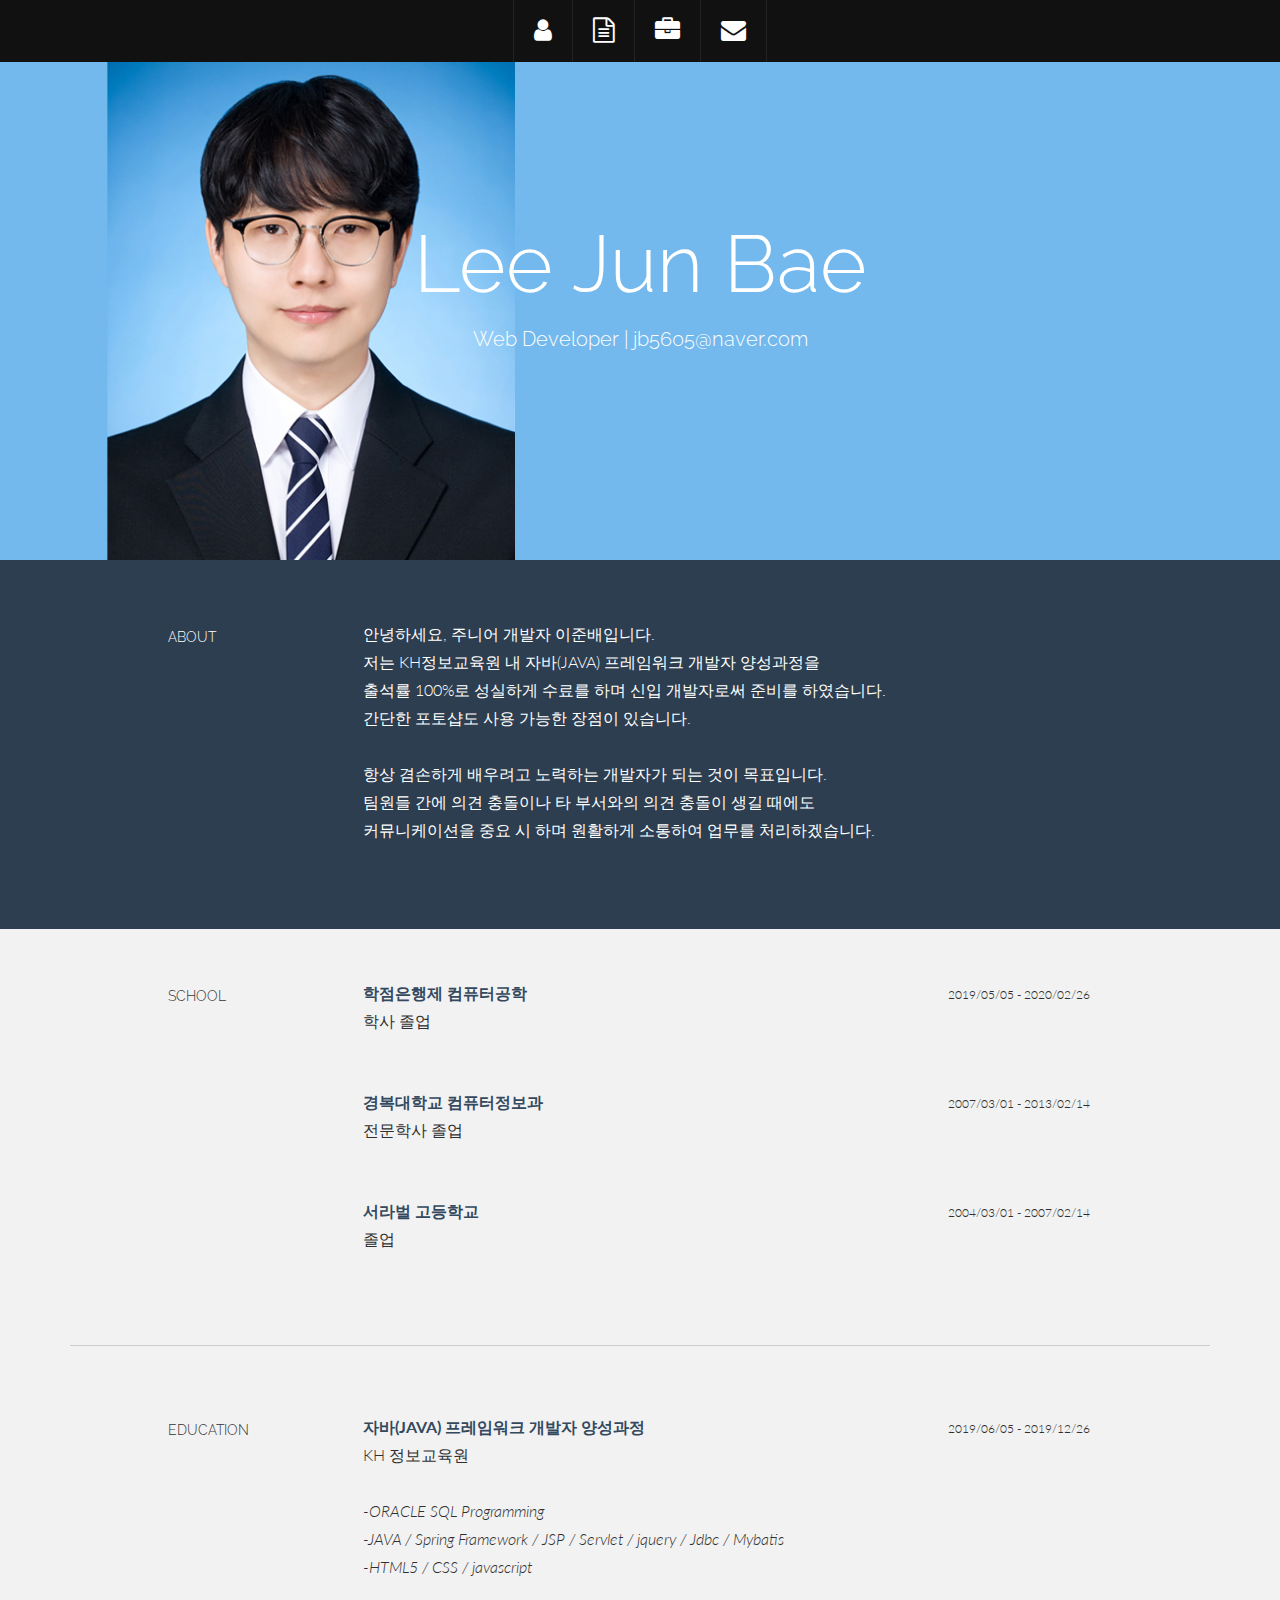
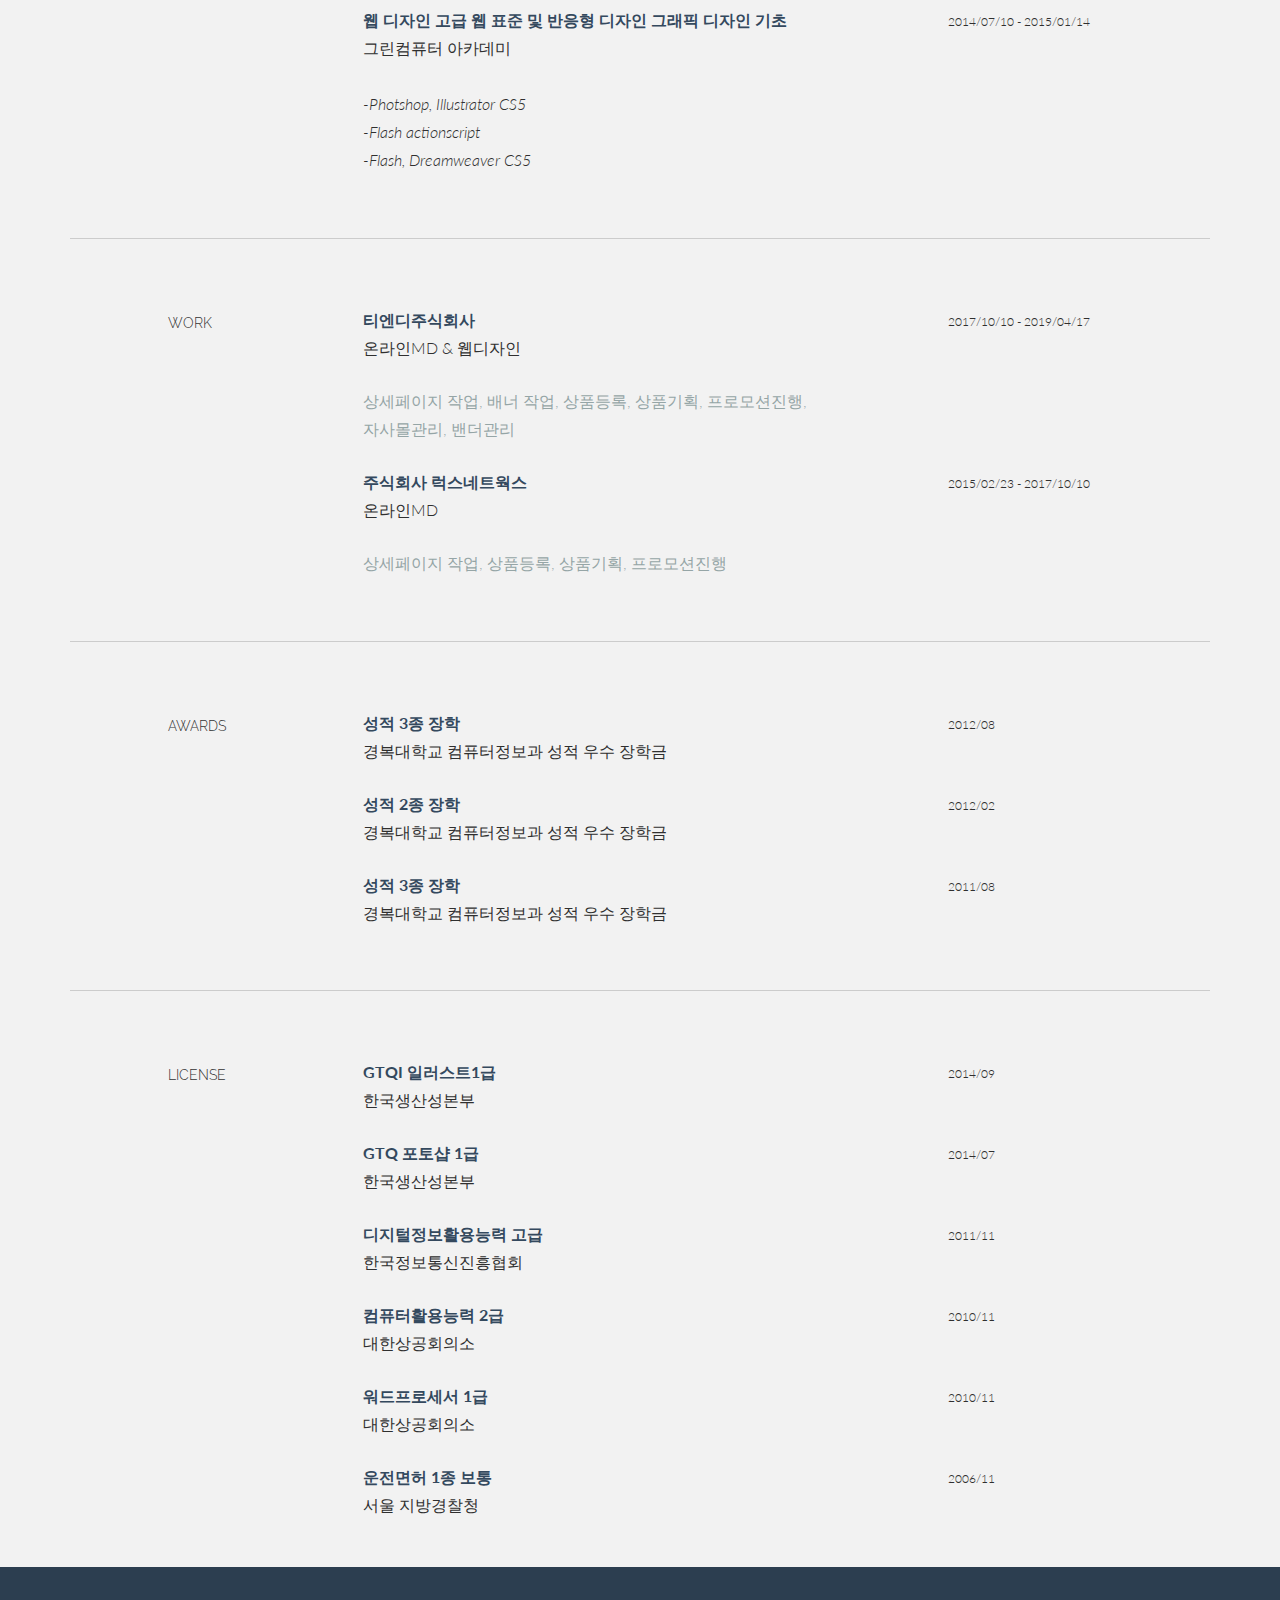
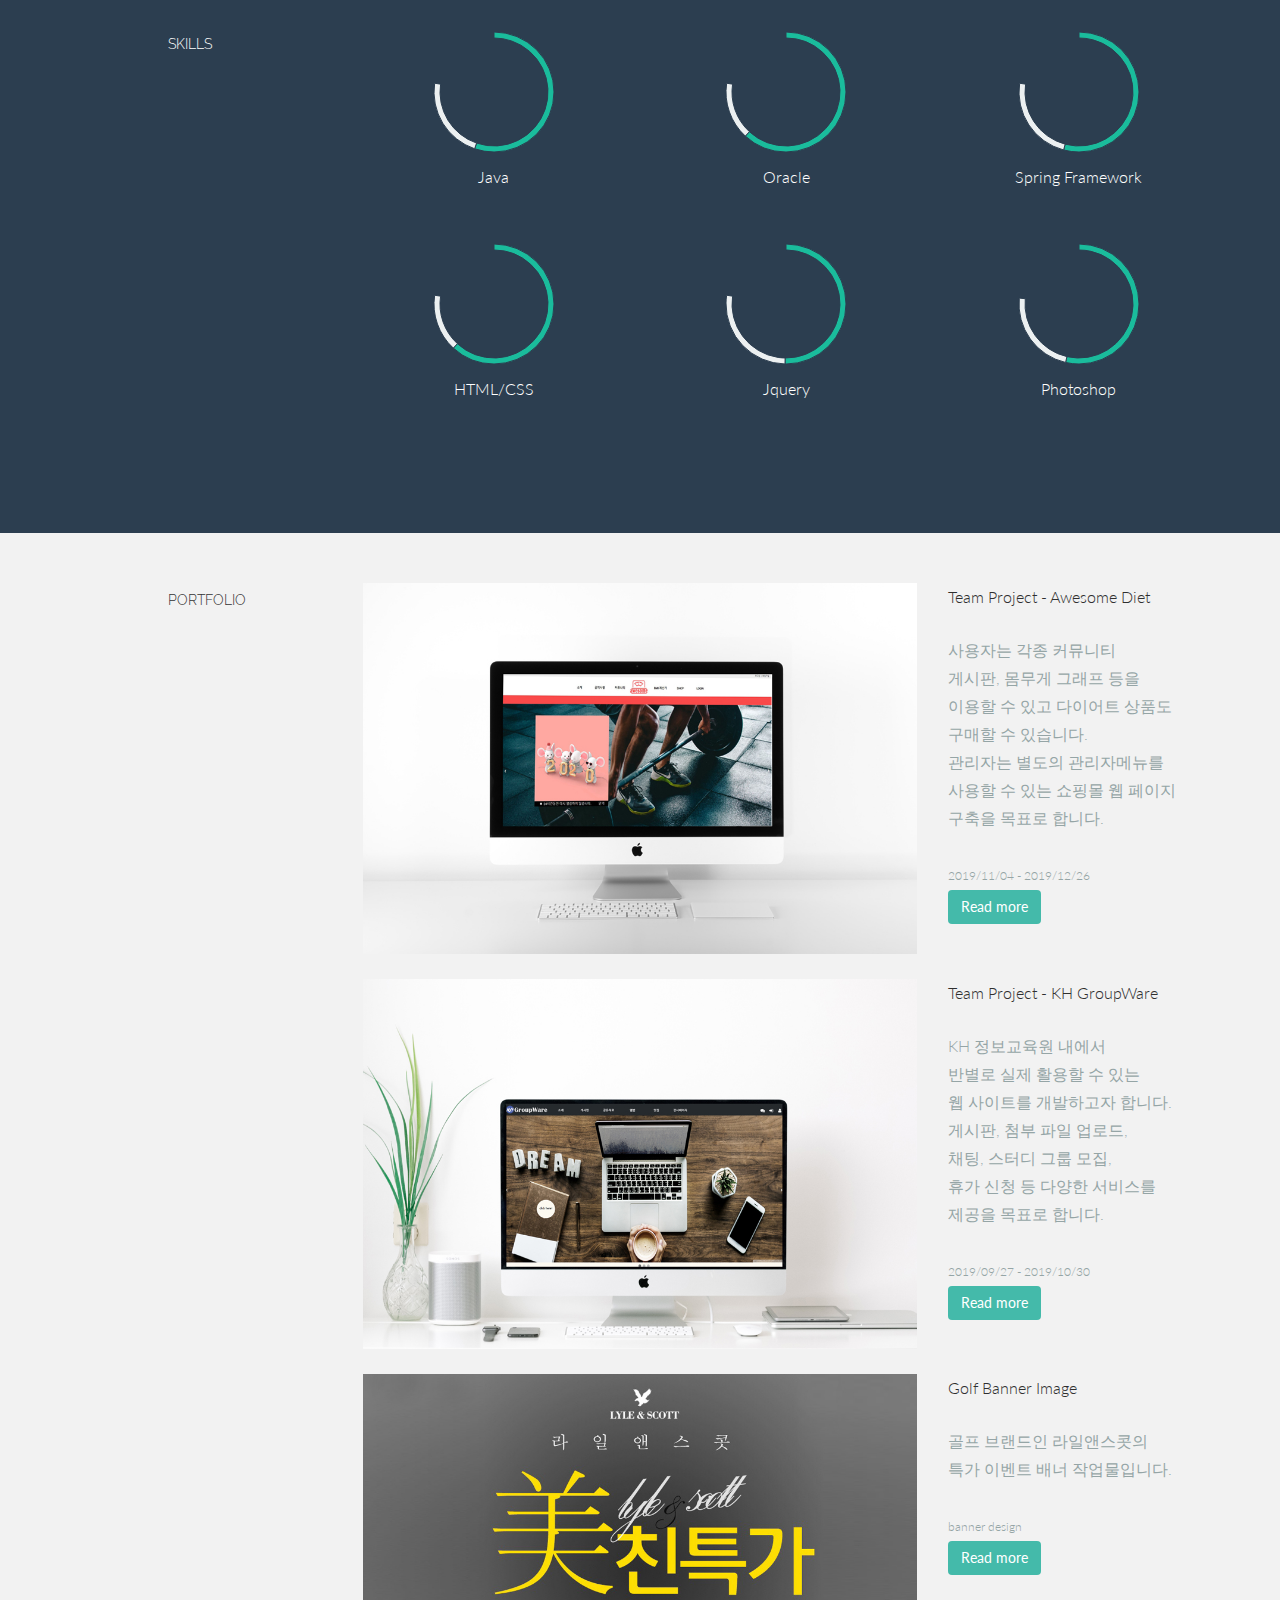
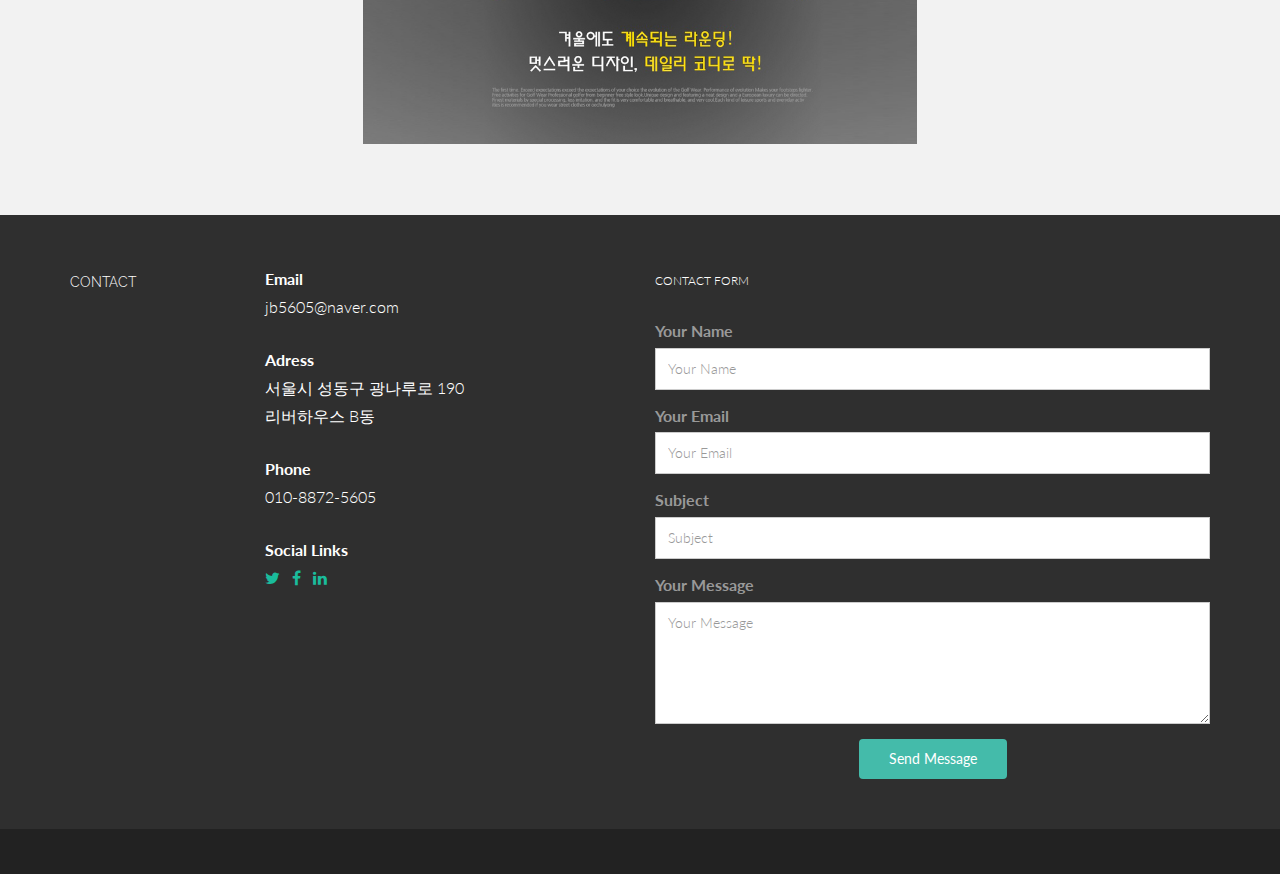
<file: index.html>
<!DOCTYPE html>
<html lang="en">
<head>
  <meta charset="utf-8">
  <title>Lee Jun Bae - PORTFOLIO</title>
  <meta content="width=device-width, initial-scale=1.0" name="viewport">
  <meta content="" name="keywords">
  <meta content="" name="description">

  <!-- Favicons -->
  <link href="img/favicon.png" rel="icon">
  <link href="img/apple-touch-icon.png" rel="apple-touch-icon">

  <!-- Google Fonts -->
  <link href="https://fonts.googleapis.com/css?family=Lato:300,400,700,300italic,400italic|Raleway:400,300,700" rel="stylesheet">

  <!-- Bootstrap CSS File -->
  <link href="lib/bootstrap/css/bootstrap.min.css" rel="stylesheet">

  <!-- Libraries CSS Files -->
  <link href="lib/font-awesome/css/font-awesome.min.css" rel="stylesheet">  

  <!-- Main Stylesheet File -->
  <link href="css/style.css" rel="stylesheet">

  <!-- =======================================================
    Template Name: Kelvin
    Template URL: https://templatemag.com/kelvin-bootstrap-resume-template/
    Author: TemplateMag.com
    License: https://templatemag.com/license/
  ======================================================= -->
</head>

<body data-spy="scroll" data-offset="64" data-target="#section-topbar">

  <div id="section-topbar">
    <div id="topbar-inner">
      <div class="container">
        <div class="row">
          <div class="dropdown">
            <ul id="nav" class="nav">
              <li class="menu-item"><a class="smothscroll" href="#about" title="About"><i class="fa fa-user"></i></a></li>
              <li class="menu-item"><a class="smothscroll" href="#resume" title="Resume"><i class="fa fa-file-text-o"></i></a></li>
              <li class="menu-item"><a class="smothscroll" href="#work" title="Works"><i class="fa fa-briefcase"></i></a></li>
              <li class="menu-item"><a class="smothscroll" href="#contact" title="Contact"><i class="fa fa-envelope"></i></a></li>
            </ul>
            <!--/ uL#nav -->
          </div>
          <!-- /.dropdown -->

          <div class="clear"></div>
        </div>
        <!--/.row -->
      </div>
      <!--/.container -->

      <div class="clear"></div>
    </div>
    <!--/ #topbar-inner -->
  </div>
  <!--/ #section-topbar -->

  <div id="headerwrap">
    <div class="container">
      <div class="row centered">
        <div class="col-lg-12">
          <h1>Lee Jun Bae</h1>
          <h3>Web Developer | jb5605@naver.com</h3>
        </div>
        <!--/.col-lg-12 -->
      </div>
      <!--/.row -->
    </div>
    <!--/.container -->
  </div>
  <!--/.#headerwrap -->


  <section id="about" name="about">
    <div id="intro">
      <div class="container">
        <div class="row">

          <div class="col-lg-2 col-lg-offset-1">
            <h5>ABOUT</h5>
          </div>
          <div class="col-lg-6">
            <p>안녕하세요, 주니어 개발자 이준배입니다.  <br>
              저는 KH정보교육원 내 자바(JAVA) 프레임워크 개발자 양성과정을  <br> 
              출석률 100%로 성실하게 수료를 하며 신입 개발자로써 준비를 하였습니다.<br>
              간단한 포토샵도 사용 가능한 장점이 있습니다. <br><br>

              항상 겸손하게 배우려고 노력하는 개발자가 되는 것이 목표입니다. <br>
              팀원들 간에 의견 충돌이나 타 부서와의 의견 충돌이 생길 때에도 <br>
              커뮤니케이션을 중요 시 하며 원활하게 소통하여 업무를 처리하겠습니다.<br>


            </p>
          </div>
          <div class="col-lg-3">
            <p><a href="#"><i class="icon-file"></i></a>
              <!-- <sm>DOWNLOAD PDF</sm> -->
            </p>
          </div>

        </div>
        <!--/.row -->
      </div>
      <!--/.container -->
    </div>
    <!--/ #intro -->
  </section>


  <section id="resume" name="resume">
    <!--school DESCRIPTION -->
    <div class="container desc">
      <div class="row">

        <div class="col-lg-2 col-lg-offset-1">
          <h5>SCHOOL</h5>
        </div>
        <div class="col-lg-6">
          <p>
            <t>학점은행제 컴퓨터공학</t><br/> 학사 졸업 <br/><br> 
            
          </p>
        </div>
        <div class="col-lg-3">
          <p>
             <sm>2019/05/05 - 2020/02/26</sm><br/>
            <!-- <imp>
              <sm>IN PROGRESS</sm>
            </imp>  -->
          </p>
        </div>

        <div class="col-lg-6 col-lg-offset-3">
          <p>
            <t>경복대학교 컴퓨터정보과</t><br/> 전문학사 졸업 <br/> <br>
          </p>
        </div>
        <div class="col-lg-3">
          <p>
             <sm>2007/03/01 - 2013/02/14</sm> 
          </p>
        </div>

        <div class="col-lg-6 col-lg-offset-3">
          <p>
            <t>서라벌 고등학교</t><br/> 졸업 <br/> <br>
          </p>
        </div>
        <div class="col-lg-3">
          <p>
             <sm>2004/03/01 - 2007/02/14</sm> 
          </p>
        </div>

      </div>
      <!--/.row -->
      <br>
      <hr>
    </div>
    <!--/.container -->
  </section>



  <section id="resume" name="resume">
    <!--EDUCATION DESCRIPTION -->
    <div class="container desc">
      <div class="row">

        <div class="col-lg-2 col-lg-offset-1">
          <h5>EDUCATION</h5>
        </div>
        <div class="col-lg-6">
          <p>
            <t>자바(JAVA) 프레임워크 개발자 양성과정</t><br/> KH 정보교육원 <br/><br> 
            <i>
              -ORACLE SQL Programming <br> 
              -JAVA / Spring Framework / JSP / Servlet / jquery  / Jdbc / Mybatis <br> 
              -HTML5 / CSS / javascript 
            </i>
          </p>
        </div>
        <div class="col-lg-3">
          <p>
             <sm>2019/06/05 - 2019/12/26</sm><br/>
            <!-- <imp>
              <sm>IN PROGRESS</sm>
            </imp>  -->
          </p>
        </div>

        <div class="col-lg-6 col-lg-offset-3">
          <p>
            <t>웹 디자인 고급 웹 표준 및 반응형 디자인 그래픽 디자인 기초</t><br/> 그린컴퓨터 아카데미 <br/> <br>
            <i> 
              -Photshop, Illustrator CS5 <br>
              -Flash actionscript <br>
              -Flash, Dreamweaver CS5 <br>
            </i>
          </p>
        </div>
        <div class="col-lg-3">
          <p>
             <sm>2014/07/10 - 2015/01/14</sm> 
          </p>
        </div>

      </div>
      <!--/.row -->
      <br>
      <hr>
    </div>
    <!--/.container -->
  </section>


  <!--WORK DESCRIPTION -->
  <div class="container desc">
    <div class="row">

      <div class="col-lg-2 col-lg-offset-1">
        <h5>WORK</h5>
      </div>
      <div class="col-lg-6">
        <p>
          <t>티엔디주식회사</t><br/> 온라인MD & 웹디자인 <br/>
        </p>
        <p>
          <more>상세페이지 작업, 배너 작업, 상품등록, 상품기획, 프로모션진행, <br> 
                자사몰관리, 밴더관리</more>
        </p>
      </div>
      <div class="col-lg-3">
        <p>
          <sm>2017/10/10 - 2019/04/17</sm>
        </p>
      </div>

      <div class="col-lg-6 col-lg-offset-3">
        <p>
          <t>주식회사 럭스네트웍스</t><br/> 온라인MD <br/>
        </p>
        <p>
          <more>상세페이지 작업, 상품등록, 상품기획, 프로모션진행 </more>
        </p>
      </div>
      <div class="col-lg-3">
        <p>
          <sm>2015/02/23 - 2017/10/10</sm>
        </p>
      </div>
    </div>
    <!--/.row -->
    <br>
    <hr>
  </div>
  <!--/.container -->


  <!--AWARDS DESCRIPTION -->
  <div class="container desc">
    <div class="row">
      <div class="col-lg-2 col-lg-offset-1">
        <h5>AWARDS</h5>
      </div>
      <div class="col-lg-6">
        <p>
          <t>성적 3종 장학</t><br/> 경복대학교 컴퓨터정보과 성적 우수 장학금 <br/>
        </p>
      </div>
      <div class="col-lg-3">
        <p>
          <sm>2012/08</sm>
        </p>
      </div>

      <div class="col-lg-6 col-lg-offset-3">
        <p>
          <t>성적 2종 장학</t><br/> 경복대학교 컴퓨터정보과 성적 우수 장학금
        </p>
        <p>
          <!-- <more>Lorem Ipsum is simply dummy text of the printing and typesetting industry. Lorem Ipsum has been the industry's standard dummy text ever since the 1500s, when an unknown printer took a galley of type and scrambled it to make a type specimen book.</more> -->
        </p>
      </div>
      <div class="col-lg-3">
        <p>
          <sm>2012/02</sm>
        </p>
      </div>


      <div class="col-lg-6 col-lg-offset-3">
          <p>
            <t>성적 3종 장학</t><br/> 경복대학교 컴퓨터정보과 성적 우수 장학금
          </p>
          <p>
            <!-- <more>Lorem Ipsum is simply dummy text of the printing and typesetting industry. Lorem Ipsum has been the industry's standard dummy text ever since the 1500s, when an unknown printer took a galley of type and scrambled it to make a type specimen book.</more> -->
          </p>
        </div>
        <div class="col-lg-3">
          <p>
            <sm>2011/08</sm>
          </p>
        </div>


    </div>
    <!--/.row -->
    <br>
    <hr>
  </div>
  <!--/.container -->

  <!--자격증 DESCRIPTION -->
  <div class="container desc">
    <div class="row">
      <div class="col-lg-2 col-lg-offset-1">
        <h5>LICENSE</h5>
      </div>
      <div class="col-lg-6">
        <p>
          <t>GTQI 일러스트1급</t><br/> 한국생산성본부 <br/>
        </p>
      </div>
      <div class="col-lg-3">
        <p>
          <sm>2014/09</sm>
        </p>
      </div>

      <div class="col-lg-6 col-lg-offset-3">
        <p>
          <t>GTQ 포토샵 1급</t><br/> 한국생산성본부
        </p>
        <p>
          <!-- <more>Lorem Ipsum is simply dummy text of the printing and typesetting industry. Lorem Ipsum has been the industry's standard dummy text ever since the 1500s, when an unknown printer took a galley of type and scrambled it to make a type specimen book.</more> -->
        </p>
      </div>
      <div class="col-lg-3">
        <p>
          <sm>2014/07</sm>
        </p>
      </div>


      <div class="col-lg-6 col-lg-offset-3">
          <p>
            <t>디지털정보활용능력 고급</t><br/> 한국정보통신진흥협회
          </p>
          <p>
            <!-- <more>Lorem Ipsum is simply dummy text of the printing and typesetting industry. Lorem Ipsum has been the industry's standard dummy text ever since the 1500s, when an unknown printer took a galley of type and scrambled it to make a type specimen book.</more> -->
          </p>
        </div>
        <div class="col-lg-3">
          <p>
            <sm>2011/11</sm>
          </p>
        </div>

        <div class="col-lg-6 col-lg-offset-3">
          <p>
            <t>컴퓨터활용능력 2급</t><br/> 대한상공회의소
          </p>
          <p>
            <!-- <more>Lorem Ipsum is simply dummy text of the printing and typesetting industry. Lorem Ipsum has been the industry's standard dummy text ever since the 1500s, when an unknown printer took a galley of type and scrambled it to make a type specimen book.</more> -->
          </p>
        </div>
        <div class="col-lg-3">
          <p>
            <sm>2010/11</sm>
          </p>
        </div>

        <div class="col-lg-6 col-lg-offset-3">
          <p>
            <t>워드프로세서 1급</t><br/> 대한상공회의소
          </p>
          <p>
            <!-- <more>Lorem Ipsum is simply dummy text of the printing and typesetting industry. Lorem Ipsum has been the industry's standard dummy text ever since the 1500s, when an unknown printer took a galley of type and scrambled it to make a type specimen book.</more> -->
          </p>
        </div>
        <div class="col-lg-3">
          <p>
            <sm>2010/11</sm>
          </p>
        </div>

        <div class="col-lg-6 col-lg-offset-3">
          <p>
            <t>운전면허 1종 보통</t><br/> 서울 지방경찰청
          </p>
          <p>
            <!-- <more>Lorem Ipsum is simply dummy text of the printing and typesetting industry. Lorem Ipsum has been the industry's standard dummy text ever since the 1500s, when an unknown printer took a galley of type and scrambled it to make a type specimen book.</more> -->
          </p>
        </div>
        <div class="col-lg-3">
          <p>
            <sm>2006/11</sm>
          </p>
        </div>

    </div>
    <!--/.row -->
    <br>
  </div>
  <!--/.container -->


  <!--SKILLS DESCRIPTION -->
  <div id="skillswrap">
    <div class="container">
      <div class="row">
        <div class="col-lg-2 col-lg-offset-1">
          <h5>SKILLS</h5>
        </div>
        <div class="col-lg-3 centered">
          <canvas id="java" height="130" width="130"></canvas>
          <p>Java</p>
          <br>
        </div>
        <div class="col-lg-3 centered">
          <canvas id="Oracle" height="130" width="130"></canvas>
          <p>Oracle</p>
          <br>
        </div>
        <div class="col-lg-3 centered">
          <canvas id="Spring Framework" height="130" width="130"></canvas>
          <p>Spring Framework</p>
          <br>
        </div>

        <div class="col-lg-3 col-lg-offset-3 centered">
          <canvas id="html" height="130" width="130"></canvas>
          <p>HTML/CSS</p>
          <br>
        </div>
        <div class="col-lg-3 centered">
          <canvas id="jquery" height="130" width="130"></canvas>
          <p>Jquery</p>
          <br>
        </div>
        <div class="col-lg-3 centered">
            <canvas id="photoshop" height="130" width="130"></canvas>
            <p>Photoshop</p>
            <br>
          </div>
      </div>
      <!--/.row -->
      <br>
    </div>
    <!--/.container -->
  </div>
  <!--/ #skillswrap -->



  <section id="work" name="work">
    <!--PORTFOLIO DESCRIPTION -->
    <div class="container desc">
      <div class="row">
        <div class="col-lg-2 col-lg-offset-1">
          <h5>PORTFOLIO</h5>
        </div>
        <div class="col-lg-6">
          <p><img class="img-responsive" src="img/awesome-931.jpg" alt=""></p>
        </div>
        <div class="col-lg-3">
          <p>Team Project - Awesome Diet</p>
          <p>
            <more>사용자는 각종 커뮤니티 <br>
                게시판, 몸무게 그래프 등을 <br> 
                이용할 수 있고 다이어트 상품도 <br>
                구매할 수 있습니다. <br>
                관리자는 별도의 관리자메뉴를 <br>
                사용할 수 있는 쇼핑몰 웹 페이지 <br>
                구축을 목표로 합니다.<br/><br/>
              <sm><i class="icon-tag"></i> 2019/11/04 - 2019/12/26</sm>
              <br>
              <a href ="Awesome.html"><button class="btn btn-Read" style="background : rgb(68,186,170); color : white;">Read more</button></a>
            </more>
          </p>
        </div>

        <div class="col-lg-6 col-lg-offset-3">
          <p><img class="img-responsive" src="img/khgroupware-931.jpg" alt=""></p>
        </div>
        <div class="col-lg-3">
          <p>Team Project - KH GroupWare</p>
          <p>
            <more>KH 정보교육원 내에서 <br>
                반별로 실제 활용할 수 있는 <br>
                웹 사이트를 개발하고자 합니다. <br>
                게시판, 첨부 파일 업로드, <br>
                채팅, 스터디 그룹 모집, <br>
                휴가 신청 등 다양한 서비스를 <br> 
                제공을 목표로 합니다.<br/><br/>
              <sm><i class="icon-tag"></i> 2019/09/27 - 2019/10/30</sm>
              <br>
              <a href ="GroupWare.html"><button class="btn btn-Read" style="background : rgb(68,186,170); color : white;">Read more</button></a>
            </more>
          </p>
        </div>

        <div class="col-lg-6 col-lg-offset-3">
          <p><img class="img-responsive" src="img/banner1.jpg" alt=""></p>
        </div>
        <div class="col-lg-3">
          <p>Golf Banner Image</p>
          <p>
            <more>골프 브랜드인 라일앤스콧의<br> 특가 이벤트 배너 작업물입니다.<br/><br/>
              <sm><i class="icon-tag"></i> banner design</sm>
              <br>
              <a href ="Banner.html"><button class="btn btn-Read" style="background : rgb(68,186,170); color : white;">Read more</button></a>
            </more>
          </p>
        </div>

      </div>
      <!--/.row -->
      <br>
      <br>
    </div>
    <!--/.container -->
  </section>

  <section id="contact" name="contact">
    <!--FOOTER DESCRIPTION -->
    <div id="footwrap">
      <div class="container">
        <div class="row">

          <div class="col-lg-2">
            <h5>CONTACT</h5>
          </div>
          <div class="col-lg-4">
            <p>
              <t>Email</t><br/> jb5605@naver.com <br/>
            </p>
            <p>
              <t>Adress</t><br/> 서울시 성동구 광나루로 190 <br/> 리버하우스 B동 <br/>
            </p>
            <p>
              <t>Phone</t><br/> 010-8872-5605 <br/>
            </p>
            <p>
              <t>Social Links</t><br/>
              <!-- <a href="#"><i class="fa fa-dribbble"></i></a> -->
              <a href="#"><i class="fa fa-twitter"></i></a>
              <a href="#"><i class="fa fa-facebook"></i></a>
              <a href="#"><i class="fa fa-linkedin"></i></a>
              <!-- <a href="#"><i class="fa fa-apple"></i></a> -->
            </p>
          </div>
          <div class="col-lg-6">
            <p>
              <sm>CONTACT FORM</sm>
            </p>
            <form class="contact-form php-mail-form" role="form" action="https://script.google.com/macros/s/AKfycbwAuhIWOIEQ6xhea3Chp0HgPs1RCzUEcorEtbvPZQ/exec" method="POST">

              <div class="form-group">
                <label for="contact-name">Your Name</label>
                <input type="name" name="name" class="form-control" id="contact-name" placeholder="Your Name" data-rule="minlen:4" data-msg="Please enter at least 4 chars">
                <div class="validate"></div>
              </div>
              <div class="form-group">
                <label for="contact-email">Your Email</label>
                <input type="email" name="email" class="form-control" id="contact-email" placeholder="Your Email" data-rule="email" data-msg="Please enter a valid email">
                <div class="validate"></div>
              </div>
              <div class="form-group">
                <label for="contact-subject">Subject</label>
                <input type="text" name="subject" class="form-control" id="contact-subject" placeholder="Subject" data-rule="minlen:4" data-msg="Please enter at least 8 chars of subject">
                <div class="validate"></div>
              </div>

              <div class="form-group">
                <label for="contact-message">Your Message</label>
                <textarea class="form-control" name="message" id="contact-message" placeholder="Your Message" rows="5" data-rule="required" data-msg="Please write something for us"></textarea>
                <div class="validate"></div>
              </div>

              <div class="loading"></div>
              <div class="error-message">send error!!</div>
              <div class="sent-message">Your message has been sent. Thank you!</div>

              <div class="form-send">
                <button type="submit" class="btn btn-large">Send Message</button>
              </div>

            </form>

          </div>
        </div>
        <!--/.row -->
      </div>
      <!--/.container -->
    </div>
    <!--/ #footer -->
  </section>

  <div id="copyrights">
    <div class="container">
      <p>
        <!-- <strong>Lee Jun Bae</strong> -->
      </p>
      <div class="credits">
        <!--
          You are NOT allowed to delete the credit link to TemplateMag with free version.
          You can delete the credit link only if you bought the pro version.
          Buy the pro version with working PHP/AJAX contact form: https://templatemag.com/kelvin-bootstrap-resume-template/
          Licensing information: https://templatemag.com/license/
        -->
        <!-- Created with Kelvin template by <a href="https://templatemag.com/">TemplateMag</a> -->
      </div>
    </div>
  </div>

  <!-- JavaScript Libraries -->
  <script src="lib/jquery/jquery.min.js"></script>
  <script src="lib/bootstrap/js/bootstrap.min.js"></script>
  <script src="lib/php-mail-form/validate.js"></script>
  <script src="lib/chart/chart.js"></script>
  <script src="lib/easing/easing.min.js"></script>

  <!-- Template Main Javascript File -->
  <script src="js/main.js"></script>

</body>
</html>
</file>
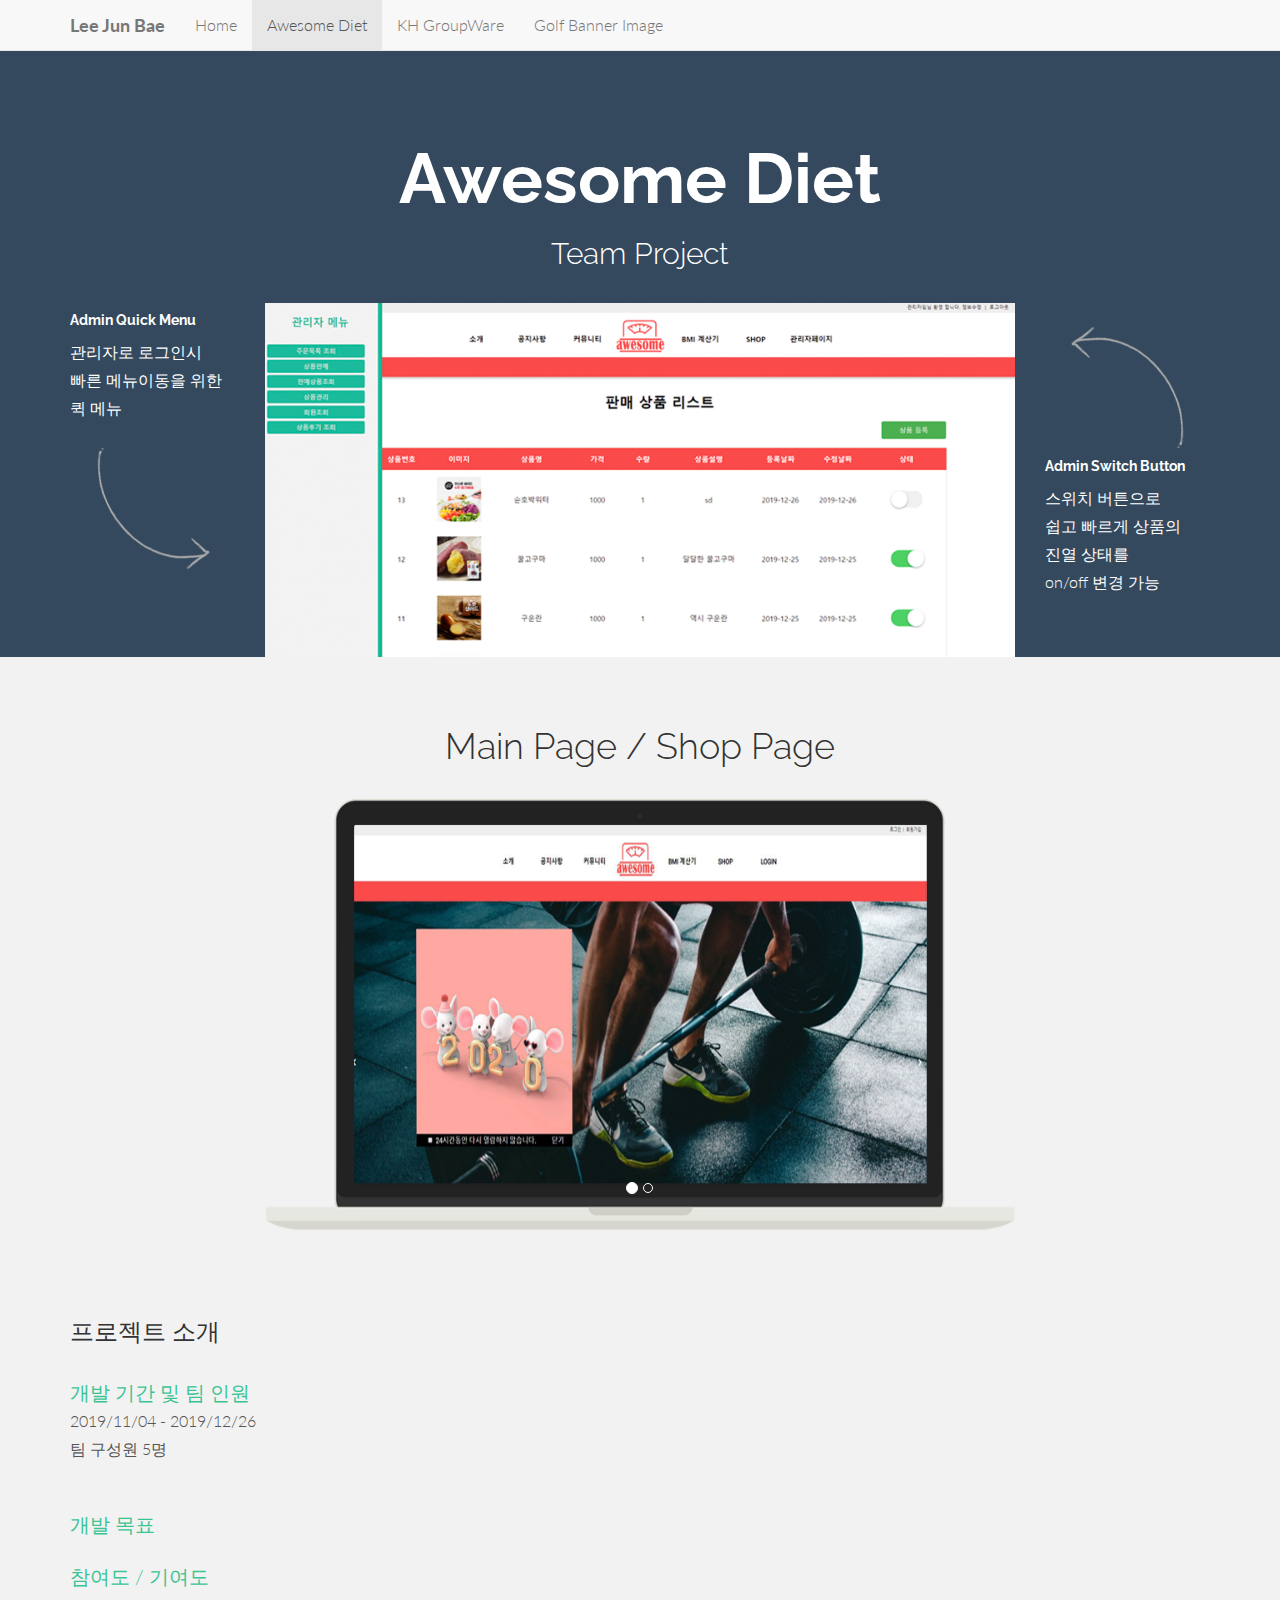
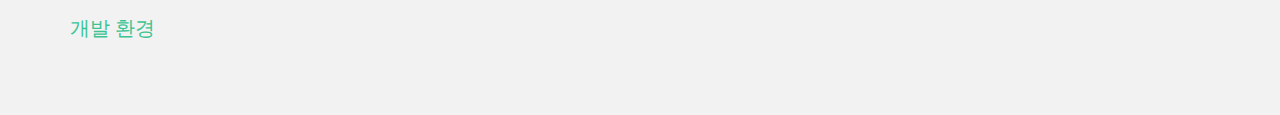
<file: Awesome.html>
<!DOCTYPE html>
<html lang="en">

<head>
  <meta charset="utf-8">
  <title>Lee Jun Bae - PORTFOLIO</title>
  <meta content="width=device-width, initial-scale=1.0" name="viewport">
  <meta content="" name="keywords">
  <meta content="" name="description">

  <!-- Favicons -->
  <link href="img/favicon.png" rel="icon">
  <link href="img/apple-touch-icon.png" rel="apple-touch-icon">

  <!-- Google Fonts -->
  <link href="https://fonts.googleapis.com/css?family=Lato:300,400,700,300italic,400italic|Raleway:400,300,700" rel="stylesheet">

  <!-- Bootstrap CSS File -->
  <link href="lib/bootstrap/css/bootstrap.min.css" rel="stylesheet">

  <!-- Main Stylesheet File -->
  <link href="css/style-page.css" rel="stylesheet">

  <!-- =======================================================
    Template Name: Pratt
    Template URL: https://templatemag.com/pratt-app-landing-page-template/
    Author: TemplateMag.com
    License: https://templatemag.com/license/
  ======================================================= -->
</head>

<body data-spy="scroll" data-offset="0" data-target="#navigation">

  <!-- Fixed navbar -->
  <div id="navigation" class="navbar navbar-default navbar-fixed-top">
    <div class="container">
      <div class="navbar-header">
        <button type="button" class="navbar-toggle" data-toggle="collapse" data-target=".navbar-collapse">
          <span class="icon-bar"></span>
          <span class="icon-bar"></span>
          <span class="icon-bar"></span>
        </button>
        <a class="navbar-brand smothscroll" href="#home"><b>Lee Jun Bae</b></a>
      </div>
      <div class="navbar-collapse collapse">
        <ul class="nav navbar-nav">
          <li><a href="index.html">Home</a></li>
          <li  class="active"><a href="Awesome.html">Awesome Diet</a></li>
          <li><a href="GroupWare.html">KH GroupWare</a></li>
          <li><a href="Banner.html">Golf Banner Image</a></li>
        </ul>
      </div>
      <!--/.nav-collapse -->
    </div>
  </div>

  <section id="home" name="home">
    <div id="headerwrap">
      <div class="container">
        <div class="row centered">
          <div class="col-lg-12">
            <h1><b>Awesome Diet</b></h1>
            <h3>Team Project</h3>
            <br>
          </div>

          <div class="col-lg-2">
            <h5>Admin Quick Menu</h5>
            <p>관리자로 로그인시 <br>
               빠른 메뉴이동을 위한<br>
               퀵 메뉴</p>
            <img class="hidden-xs hidden-sm hidden-md" src="img/arrow1.png">
          </div>
          <div class="col-lg-8">
            <img class="img-responsive" src="img/app-bg.png" alt="">
          </div>
          <div class="col-lg-2">
            <br>
            <img class="hidden-xs hidden-sm hidden-md" src="img/arrow2.png">
            <h5>Admin Switch Button</h5>
            <p>스위치 버튼으로 <br>
               쉽고 빠르게 상품의 <br>
               진열 상태를 <br>
               on/off 변경 가능</p>
          </div>
        </div>
      </div>
      <!--/ .container -->
    </div>
    <!--/ #headerwrap -->
  </section>


  <section id="desc" name="desc">
   
    <!-- FEATURES WRAP -->
    <div id="features">
      <div class="container">
        <div class="row">
          <!-- <h1 class="centered">What's New?</h1> -->
         
          <!-- <div class="col-lg-6 centered">
            <img class="centered" src="img/mobile.png" alt="">
          </div> -->
           <!-- Wrapper for slides -->
           
            <div class="container">
              <div class="row">
                <h1 class="centered">Main Page / Shop Page</h1>
                <br>
                <div class="col-lg-8 col-lg-offset-2">
                  <div id="carousel-example-generic" class="carousel slide">
                    <!-- Indicators -->
                    <ol class="carousel-indicators">
                      <li data-target="#carousel-example-generic" data-slide-to="0" class="active"></li>
                      <li data-target="#carousel-example-generic" data-slide-to="1"></li>
                    </ol>
      
                    <!-- Wrapper for slides -->
                    <div class="carousel-inner">
                      <div class="item active">
                        <img src="img/item-01.png" alt="">
                      </div>
                      <div class="item">
                        <img src="img/item-02.png" alt="">
                      </div>
                    </div>
                  </div>
                </div>
              </div>
              <br>
              <br>
              <br>
            </div>
            <!-- /container -->
         

          <div class="col-lg-6">
            <h3>프로젝트 소개</h3>
            <br>
            <!-- ACCORDION -->
            <div class="accordion ac" id="accordion2">
              <div class="accordion-group">
                <div class="accordion-heading">
                  <a class="accordion-toggle" data-toggle="collapse" data-parent="#accordion2" href="#collapseOne">
                    개발 기간 및 팀 인원  <br>
                </a>
                </div>
                <!-- /accordion-heading -->
                <div id="collapseOne" class="accordion-body collapse in">
                  <div class="accordion-inner">
                    <p>2019/11/04 - 2019/12/26 <br>
                        팀 구성원 5명 <br></p>
                  </div>
                  <!-- /accordion-inner -->
                </div>
                <!-- /collapse -->
              </div>
              <!-- /accordion-group -->
              <br>

              <div class="accordion-group">
                <div class="accordion-heading">
                  <a class="accordion-toggle" data-toggle="collapse" data-parent="#accordion2" href="#collapseTwo">개발 목표 </a>
                </div>
                <div id="collapseTwo" class="accordion-body collapse">
                  <div class="accordion-inner">
                    <p>사용자는 각종 커뮤니티 게시판, 몸무게 그래프 등 이용할 수 있고 다이어트 상품도 구매할 수 있습니다.<br>
                        관리자는 별도의 관리자메뉴를 사용할 수 있는 쇼핑몰 웹 페이지를 구축을 목표로 합니다.</p>
                  </div>
                  <!-- /accordion-inner -->
                </div>
                <!-- /collapse -->
              </div>
              <!-- /accordion-group -->
              <br>

              <div class="accordion-group">
                <div class="accordion-heading">
                  <a class="accordion-toggle" data-toggle="collapse" data-parent="#accordion2" href="#collapseThree">참여도 / 기여도</a>
                </div>
                <div id="collapseThree" class="accordion-body collapse">
                  <div class="accordion-inner">
                    <p> 
                        참여도 : 100%
                        <ul>
                            <li> 프로젝트 주제 선정</li>
                            <li> 기획 DB 설계</li>
                            <li> 기능 구현</li>
                            <li> 디자인</li>
                        </ul>
                    </p>    
                    <p>
                        기여도 : 40% (직책: 부조장)
                       
                        <ul>
                            <li> 주문 목록 조회</li>
                            <li> 상품 등록</li>
                            <li> 판매상품 조회</li>
                            <li> 상품 관리</li>
                            <li> 회원조회</li>
                            <li> 상품 후기 조회</li>
                            <li> SHOP 페이지에 등록한 상품 노출</li>
                            <li> 상품 상세페이지 구현</li>
                            <li> 후기 작성 & 삭제 구현</li>
                        </ul>
                    </p>
                  </div>
                  <!-- /accordion-inner -->
                </div>
                <!-- /collapse -->
              </div>
              <!-- /accordion-group -->
              <br>

              <div class="accordion-group">
                <div class="accordion-heading">
                  <a class="accordion-toggle" data-toggle="collapse" data-parent="#accordion2" href="#collapseFour">개발 환경</a>
                </div>
                <div id="collapseFour" class="accordion-body collapse">
                  <div class="accordion-inner">
                    <p>
                        <ul>
                            <li> Windows OS</li>
                            <li> Spring Tool Suite(STS)</li>
                            <li> Oracle DB - sqldeveloper</li>
                            <li> Apache Tomcat 8.5</li>
                            <li> Java</li>
                            <li> HTML5 / CSS</li>
                            <li> JavaScript</li>
                            <li> jQuery</li>
                            <li> JSP/Servlet</li>
                            <li> Ajax</li>
                            <li> Photoshop</li>
                            <li> GitHub</li>
                        </ul>
                    </p>

                  </div>
                  <!-- /accordion-inner -->
                </div>
                <!-- /collapse -->
              </div>
              <!-- /accordion-group -->
              <br>
            </div>
            <!-- Accordion -->
          </div>
        </div>
      </div>
      <!--/ .container -->
    </div>
    <!--/ #features -->
  </section>


 


 
  

  <!-- JavaScript Libraries -->
  <script src="lib/jquery/jquery.min.js"></script>
  <script src="lib/bootstrap/js/bootstrap.min.js"></script>
  <script src="lib/php-mail-form/validate.js"></script>
  <script src="lib/easing/easing.min.js"></script>

  <!-- Template Main Javascript File -->
  <script src="js/main-page.js"></script>

</body>
</html>
</file>
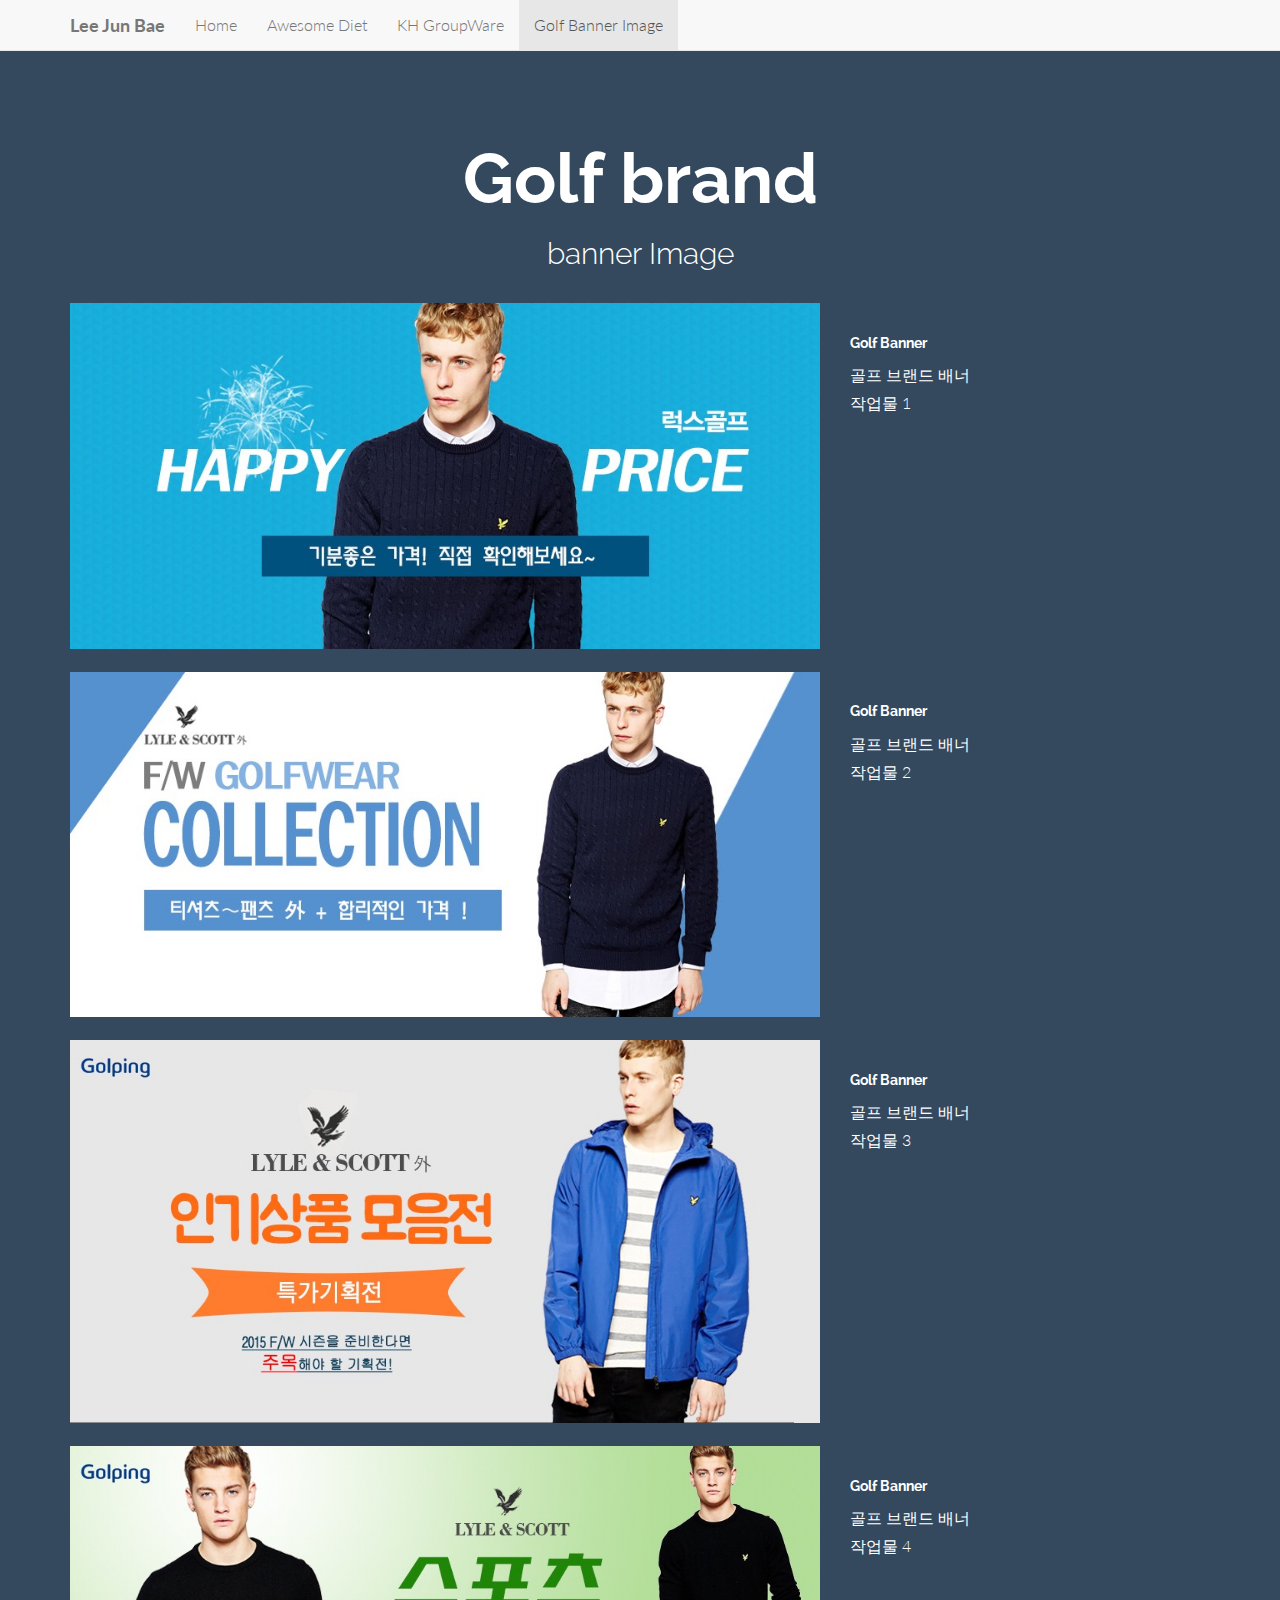
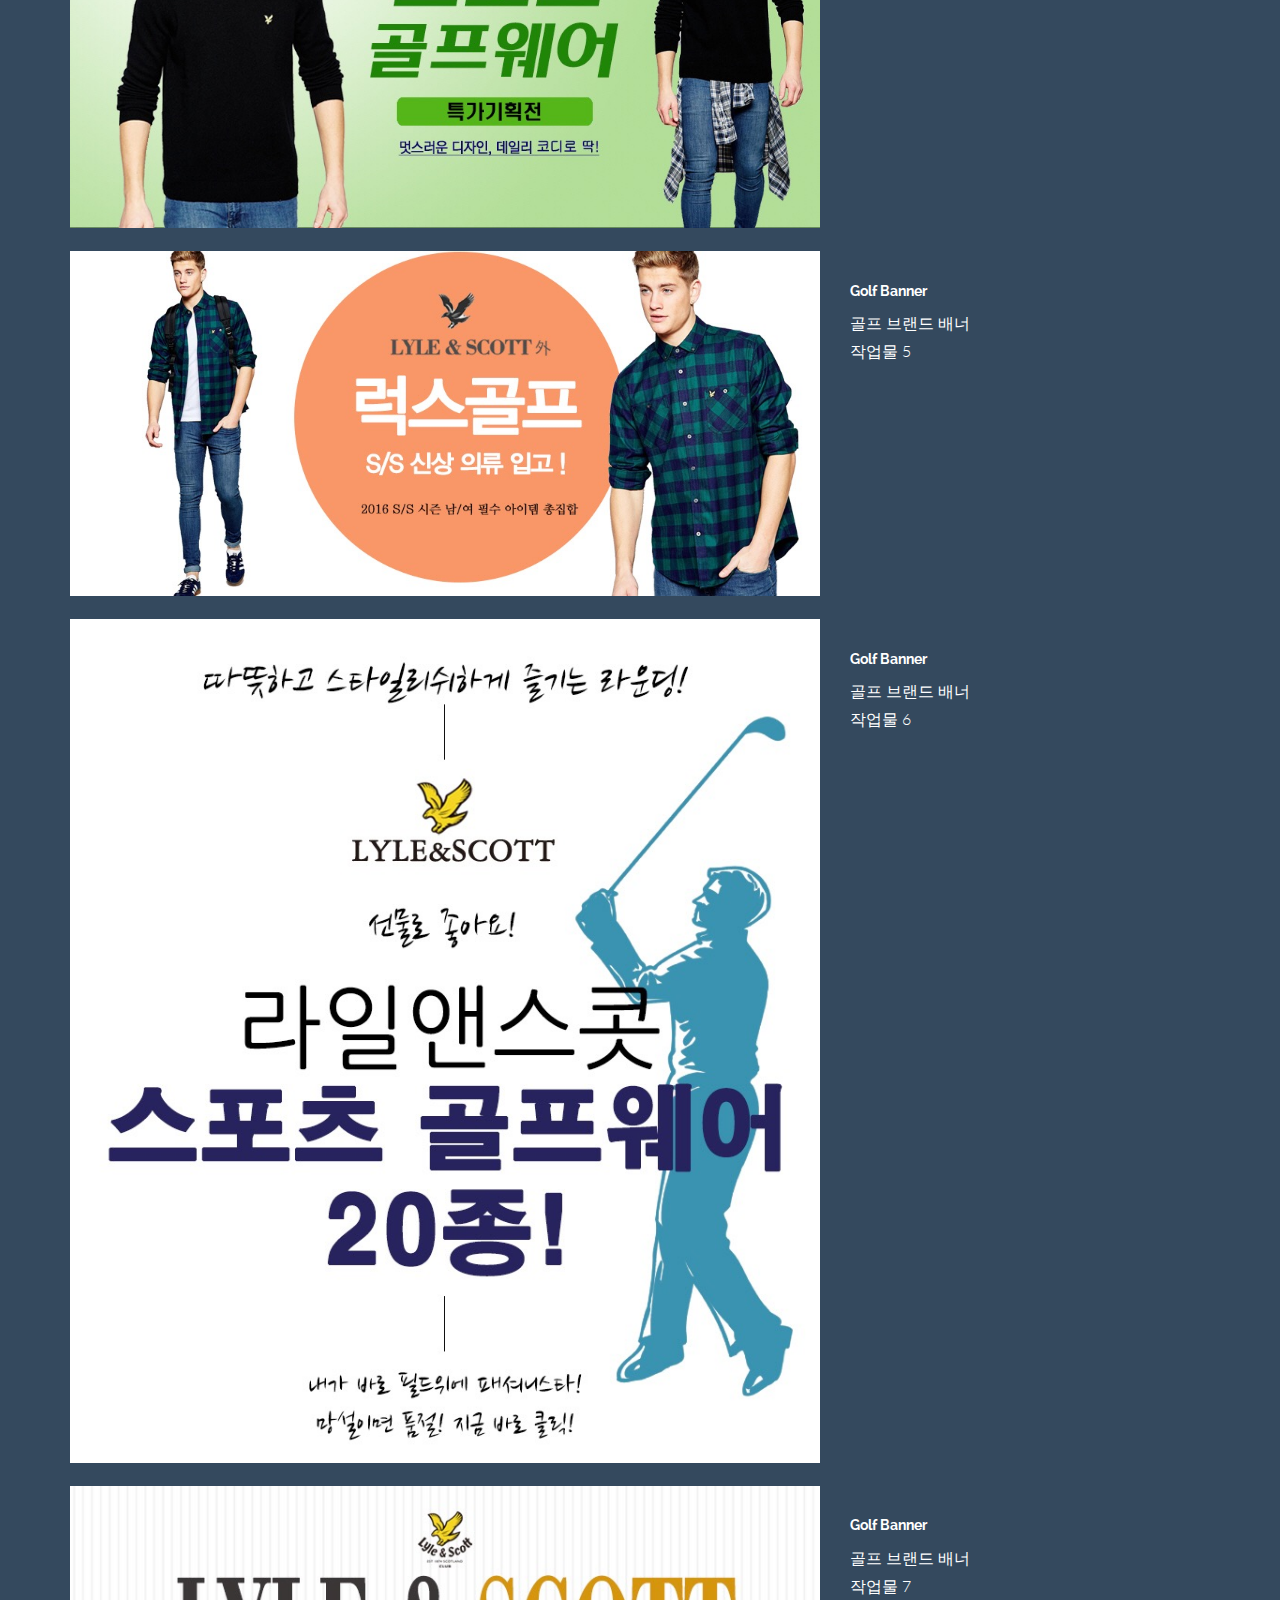
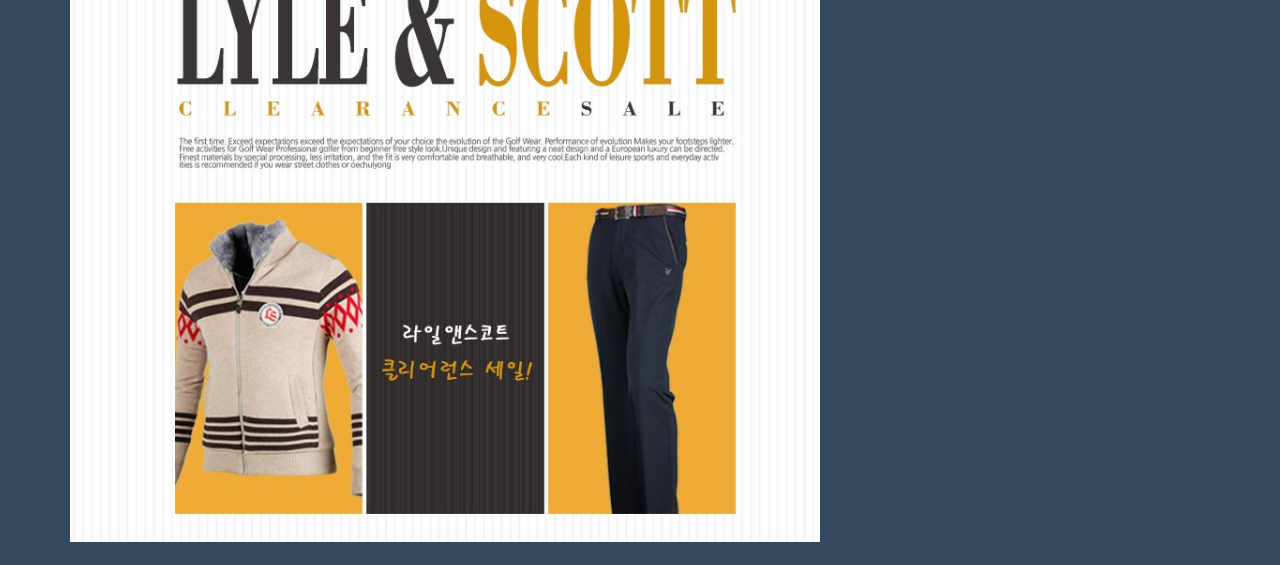
<file: Banner.html>
<!DOCTYPE html>
<html lang="en">

<head>
  <meta charset="utf-8">
  <title>Lee Jun Bae - PORTFOLIO</title>
  <meta content="width=device-width, initial-scale=1.0" name="viewport">
  <meta content="" name="keywords">
  <meta content="" name="description">

  <!-- Favicons -->
  <link href="img/favicon.png" rel="icon">
  <link href="img/apple-touch-icon.png" rel="apple-touch-icon">

  <!-- Google Fonts -->
  <link href="https://fonts.googleapis.com/css?family=Lato:300,400,700,300italic,400italic|Raleway:400,300,700" rel="stylesheet">

  <!-- Bootstrap CSS File -->
  <link href="lib/bootstrap/css/bootstrap.min.css" rel="stylesheet">

  <!-- Main Stylesheet File -->
  <link href="css/style-page.css" rel="stylesheet">

  <!-- =======================================================
    Template Name: Pratt
    Template URL: https://templatemag.com/pratt-app-landing-page-template/
    Author: TemplateMag.com
    License: https://templatemag.com/license/
  ======================================================= -->
</head>

<body data-spy="scroll" data-offset="0" data-target="#navigation">

  <!-- Fixed navbar -->
  <div id="navigation" class="navbar navbar-default navbar-fixed-top">
    <div class="container">
      <div class="navbar-header">
        <button type="button" class="navbar-toggle" data-toggle="collapse" data-target=".navbar-collapse">
          <span class="icon-bar"></span>
          <span class="icon-bar"></span>
          <span class="icon-bar"></span>
        </button>
        <a class="navbar-brand smothscroll" href="#home"><b>Lee Jun Bae</b></a>
      </div>
      <div class="navbar-collapse collapse">
        <ul class="nav navbar-nav">
          <li><a href="index.html">Home</a></li>
          <li><a href="Awesome.html">Awesome Diet</a></li>
          <li><a href="GroupWare.html">KH GroupWare</a></li>
          <li class="active"><a href="Banner.html">Golf Banner Image</a></li>
        </ul>
      </div>
      <!--/.nav-collapse -->
    </div>
  </div>

  <section id="home" name="home">
    <div id="headerwrap">
      <div class="container">
        <div class="row centered">
          <div class="col-lg-12">
            <h1><b>Golf brand</b></h1>
            <h3>banner Image</h3>
            <br>
          </div>



          <div class="col-lg-8">
            <img class="img-responsive" src="img/banner_content0.jpg" alt=""> <br>
          </div>
          <div class="col-lg-2">
            <br>
            <!-- <img class="hidden-xs hidden-sm hidden-md" src="img/arrow2.png"> -->
            <h5>Golf Banner</h5>
            <p>골프 브랜드 배너<br>
               작업물 1</p>
          </div>


          <div class="col-lg-8">
            <img class="img-responsive" src="img/banner_content1.jpg" alt=""> <br>
          </div>

          <div class="col-lg-2">
            <br>
            <!-- <img class="hidden-xs hidden-sm hidden-md" src="img/arrow2.png"> -->
            <h5>Golf Banner</h5>
            <p>골프 브랜드 배너<br>
               작업물 2</p>
          </div>

          <div class="col-lg-8">
            <img class="img-responsive" src="img/banner_content2.jpg" alt=""> <br>
          </div>

          <div class="col-lg-2">
            <br>
            <!-- <img class="hidden-xs hidden-sm hidden-md" src="img/arrow2.png"> -->
            <h5>Golf Banner</h5>
            <p>골프 브랜드 배너<br>
               작업물 3</p>
          </div>


          <div class="col-lg-8">
            <img class="img-responsive" src="img/banner_content3.jpg" alt=""> <br>
          </div>

          <div class="col-lg-2">
            <br>
            <!-- <img class="hidden-xs hidden-sm hidden-md" src="img/arrow2.png"> -->
            <h5>Golf Banner</h5>
            <p>골프 브랜드 배너<br>
               작업물 4</p>
          </div>

          <div class="col-lg-8">
            <img class="img-responsive" src="img/banner_content4.jpg" alt=""> <br>
          </div>

          <div class="col-lg-2">
            <br>
            <!-- <img class="hidden-xs hidden-sm hidden-md" src="img/arrow2.png"> -->
            <h5>Golf Banner</h5>
            <p>골프 브랜드 배너<br>
               작업물 5</p>
          </div>


          <div class="col-lg-8">
            <img class="img-responsive" src="img/banner_content5.jpg" alt=""> <br>
          </div>

          <div class="col-lg-2">
            <br>
            <!-- <img class="hidden-xs hidden-sm hidden-md" src="img/arrow2.png"> -->
            <h5>Golf Banner</h5>
            <p>골프 브랜드 배너<br>
               작업물 6</p>
          </div>

          <div class="col-lg-8">
            <img class="img-responsive" src="img/banner_content6.jpg" alt=""> <br>
          </div>

          <div class="col-lg-2">
            <br>
            <!-- <img class="hidden-xs hidden-sm hidden-md" src="img/arrow2.png"> -->
            <h5>Golf Banner</h5>
            <p>골프 브랜드 배너<br>
               작업물 7</p>
          </div>


        </div>


        

        <!-- <img class="img-responsive" src="img/banner_content1.jpg" alt=""> <br>
            <img class="img-responsive" src="img/banner_content2.jpg" alt=""> <br>
            <img class="img-responsive" src="img/banner_content3.jpg" alt=""> <br>
            <img class="img-responsive" src="img/banner_content4.jpg" alt=""> <br>
            <img class="img-responsive" src="img/banner_content5.jpg" alt=""> <br>
            <img class="img-responsive" src="img/banner_content6.jpg" alt=""> <br> -->
      </div>
      <!--/ .container -->
    </div>
    <!--/ #headerwrap -->
  </section>


  


 


 
  

  <!-- JavaScript Libraries -->
  <script src="lib/jquery/jquery.min.js"></script>
  <script src="lib/bootstrap/js/bootstrap.min.js"></script>
  <script src="lib/php-mail-form/validate.js"></script>
  <script src="lib/easing/easing.min.js"></script>

  <!-- Template Main Javascript File -->
  <script src="js/main-page.js"></script>

</body>
</html>
</file>
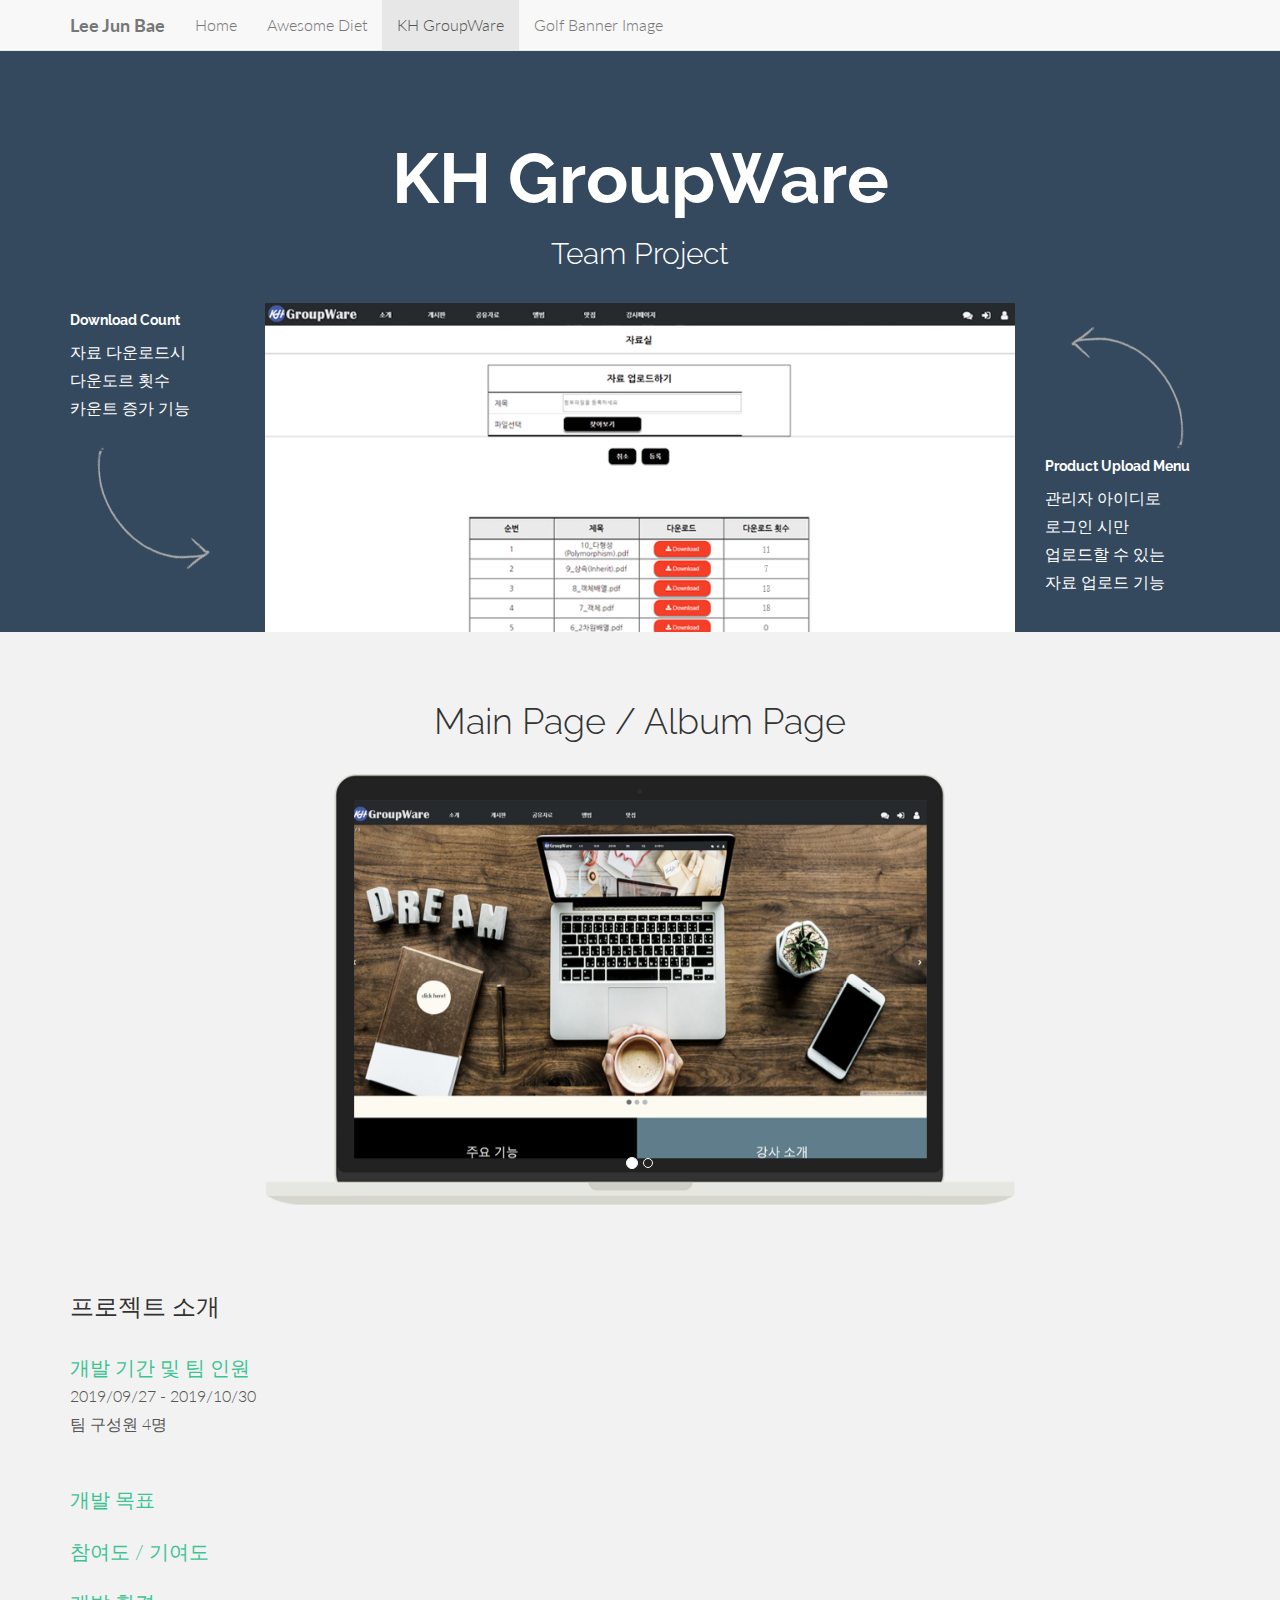
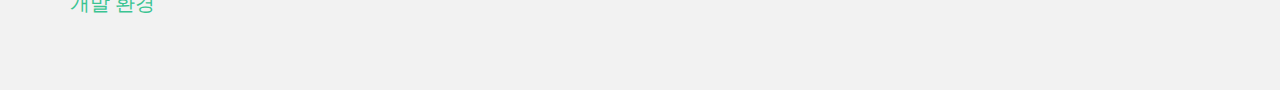
<file: GroupWare.html>
<!DOCTYPE html>
<html lang="en">

<head>
  <meta charset="utf-8">
  <title>Lee Jun Bae - PORTFOLIO</title>
  <meta content="width=device-width, initial-scale=1.0" name="viewport">
  <meta content="" name="keywords">
  <meta content="" name="description">

  <!-- Favicons -->
  <link href="img/favicon.png" rel="icon">
  <link href="img/apple-touch-icon.png" rel="apple-touch-icon">

  <!-- Google Fonts -->
  <link href="https://fonts.googleapis.com/css?family=Lato:300,400,700,300italic,400italic|Raleway:400,300,700" rel="stylesheet">

  <!-- Bootstrap CSS File -->
  <link href="lib/bootstrap/css/bootstrap.min.css" rel="stylesheet">

  <!-- Main Stylesheet File -->
  <link href="css/style-page.css" rel="stylesheet">

  <!-- =======================================================
    Template Name: Pratt
    Template URL: https://templatemag.com/pratt-app-landing-page-template/
    Author: TemplateMag.com
    License: https://templatemag.com/license/
  ======================================================= -->
</head>

<body data-spy="scroll" data-offset="0" data-target="#navigation">

  <!-- Fixed navbar -->
  <div id="navigation" class="navbar navbar-default navbar-fixed-top">
    <div class="container">
      <div class="navbar-header">
        <button type="button" class="navbar-toggle" data-toggle="collapse" data-target=".navbar-collapse">
          <span class="icon-bar"></span>
          <span class="icon-bar"></span>
          <span class="icon-bar"></span>
        </button>
        <a class="navbar-brand smothscroll" href="#home"><b>Lee Jun Bae</b></a>
      </div>
      <div class="navbar-collapse collapse">
        <ul class="nav navbar-nav">
          <li><a href="index.html">Home</a></li>
          <li><a href="Awesome.html">Awesome Diet</a></li>
          <li class="active"><a href="GroupWare.html">KH GroupWare</a></li>
          <li><a href="Banner.html">Golf Banner Image</a></li>
        </ul>
      </div>
      <!--/.nav-collapse -->
    </div>
  </div>

  <section id="home" name="home">
    <div id="headerwrap">
      <div class="container">
        <div class="row centered">
          <div class="col-lg-12">
            <h1><b>KH GroupWare</b></h1>
            <h3>Team Project</h3>
            <br>
          </div>

          <div class="col-lg-2">
            <h5>Download Count</h5>
            <p>자료 다운로드시 <br>
               다운도르 횟수<br>
               카운트 증가 기능</p>
            <img class="hidden-xs hidden-sm hidden-md" src="img/arrow1.png">
          </div>
          <div class="col-lg-8">
            <img class="img-responsive" src="img/app-bg2.png" alt="">
          </div>
          <div class="col-lg-2">
            <br>
            <img class="hidden-xs hidden-sm hidden-md" src="img/arrow2.png">
            <h5>Product Upload Menu</h5>
            <p>관리자 아이디로 <br>
               로그인 시만 <br>
               업로드할 수 있는 <br>
               자료 업로드 기능</p>
          </div>
        </div>
      </div>
      <!--/ .container -->
    </div>
    <!--/ #headerwrap -->
  </section>


  <section id="desc" name="desc">
   
    <!-- FEATURES WRAP -->
    <div id="features">
      <div class="container">
        <div class="row">
          <!-- <h1 class="centered">What's New?</h1> -->
         
          <!-- <div class="col-lg-6 centered">
            <img class="centered" src="img/mobile.png" alt="">
          </div> -->
           <!-- Wrapper for slides -->
           
            <div class="container">
              <div class="row">
                <h1 class="centered">Main Page / Album Page</h1>
                <br>
                <div class="col-lg-8 col-lg-offset-2">
                  <div id="carousel-example-generic" class="carousel slide">
                    <!-- Indicators -->
                    <ol class="carousel-indicators">
                      <li data-target="#carousel-example-generic" data-slide-to="0" class="active"></li>
                      <li data-target="#carousel-example-generic" data-slide-to="1"></li>
                    </ol>
      
                    <!-- Wrapper for slides -->
                    <div class="carousel-inner">
                      <div class="item active">
                        <img src="img/item-03.png" alt="">
                      </div>
                      <div class="item">
                        <img src="img/item-04.png" alt="">
                      </div>
                    </div>
                  </div>
                </div>
              </div>
              <br>
              <br>
              <br>
            </div>
            <!-- /container -->
         

          <div class="col-lg-6">
            <h3>프로젝트 소개</h3>
            <br>
            <!-- ACCORDION -->
            <div class="accordion ac" id="accordion2">
              <div class="accordion-group">
                <div class="accordion-heading">
                  <a class="accordion-toggle" data-toggle="collapse" data-parent="#accordion2" href="#collapseOne">
                    개발 기간 및 팀 인원  <br>
                </a>
                </div>
                <!-- /accordion-heading -->
                <div id="collapseOne" class="accordion-body collapse in">
                  <div class="accordion-inner">
                    <p>2019/09/27 - 2019/10/30 <br>
                        팀 구성원 4명 <br></p>
                  </div>
                  <!-- /accordion-inner -->
                </div>
                <!-- /collapse -->
              </div>
              <!-- /accordion-group -->
              <br>

              <div class="accordion-group">
                <div class="accordion-heading">
                  <a class="accordion-toggle" data-toggle="collapse" data-parent="#accordion2" href="#collapseTwo">개발 목표 </a>
                </div>
                <div id="collapseTwo" class="accordion-body collapse">
                  <div class="accordion-inner">
                    <p>KH 정보교육원 내에서 반별로 실제 활용할 수 있는 웹 사이트를 개발하고자 합니다.
                            게시판, 첨부 파일 업로드, 채팅, 스터디 그룹 모집, 휴가 신청 등
                            다양한 서비스를 제공을 목표로 합니다.</p>
                  </div>
                  <!-- /accordion-inner -->
                </div>
                <!-- /collapse -->
              </div>
              <!-- /accordion-group -->
              <br>

              <div class="accordion-group">
                <div class="accordion-heading">
                  <a class="accordion-toggle" data-toggle="collapse" data-parent="#accordion2" href="#collapseThree">참여도 / 기여도</a>
                </div>
                <div id="collapseThree" class="accordion-body collapse">
                  <div class="accordion-inner">
                    <p> 
                        참여도 : 100%
                        <ul>
                            <li> 프로젝트 주제 선정</li>
                            <li> 기획 DB 설계</li>
                            <li> 기능 구현</li>
                            <li> 디자인</li>
                        </ul>
                    </p>    
                    <p>
                        기여도 : 30%
                        <ul>
                            <li> 자료 다운로드 기능</li>
                            <li> 자료 다운로드 시 다운 횟수 증가 기능</li>
                            <li> 사진 게시판 등록</li>
                            <li> 사진 게시글 수정 & 삭제</li>
                        </ul>
                    </p>
                  </div>
                  <!-- /accordion-inner -->
                </div>
                <!-- /collapse -->
              </div>
              <!-- /accordion-group -->
              <br>

              <div class="accordion-group">
                <div class="accordion-heading">
                  <a class="accordion-toggle" data-toggle="collapse" data-parent="#accordion2" href="#collapseFour">개발 환경</a>
                </div>
                <div id="collapseFour" class="accordion-body collapse">
                  <div class="accordion-inner">
                    <p>
                        <ul>
                            <li> Windows OS</li>
                            <li> Eclipse</li>
                            <li> Oracle DB - sqldeveloper</li>
                            <li> Apache Tomcat 8.5</li>
                            <li> Java</li>
                            <li> HTML5 / CSS</li>
                            <li> JavaScript</li>
                            <li> jQuery</li>
                            <li> JSP/Servlet</li>
                            <li> Ajax</li>
                            <li> Photoshop</li>
                            <li> GitHub</li>
                        </ul>
                    </p>

                  </div>
                  <!-- /accordion-inner -->
                </div>
                <!-- /collapse -->
              </div>
              <!-- /accordion-group -->
              <br>
            </div>
            <!-- Accordion -->
          </div>
        </div>
      </div>
      <!--/ .container -->
    </div>
    <!--/ #features -->
  </section>


 


 
  

  <!-- JavaScript Libraries -->
  <script src="lib/jquery/jquery.min.js"></script>
  <script src="lib/bootstrap/js/bootstrap.min.js"></script>
  <script src="lib/php-mail-form/validate.js"></script>
  <script src="lib/easing/easing.min.js"></script>

  <!-- Template Main Javascript File -->
  <script src="js/main-page.js"></script>

</body>
</html>
</file>
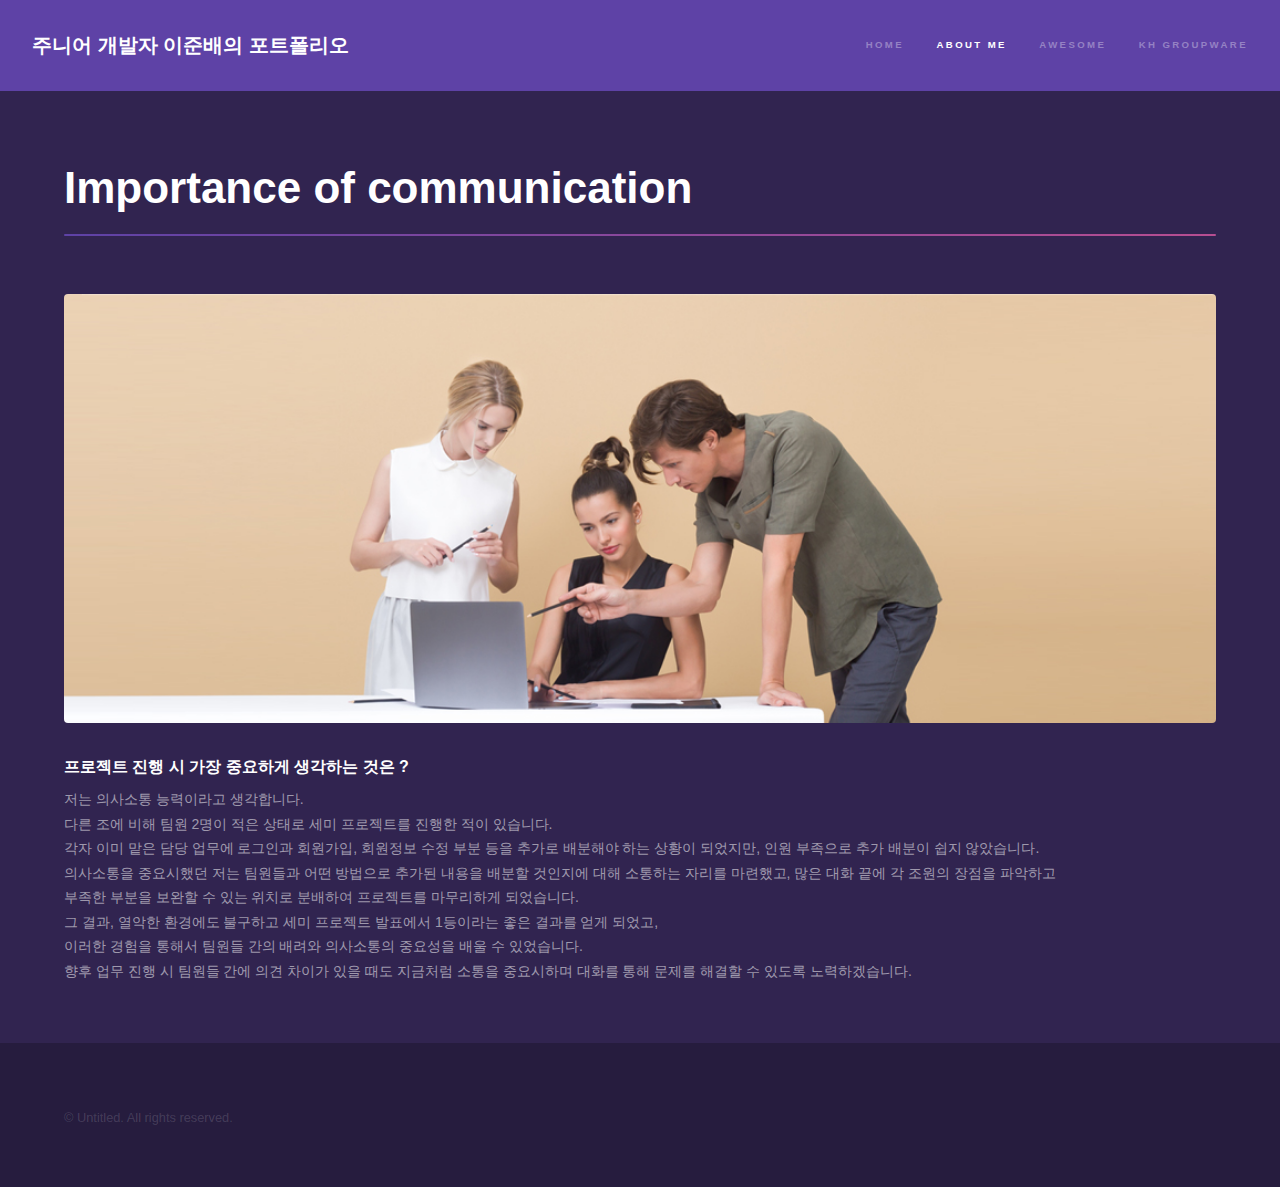
<file: 백업/2번째 템플릿/aboutme.html>
<!DOCTYPE HTML>
<!--
	Hyperspace by Pixelarity
	pixelarity.com | hello@pixelarity.com
	License: pixelarity.com/license
-->
<html>
	<head>
		<title>Untitled</title>
		<meta charset="utf-8" />
		<meta name="viewport" content="width=device-width, initial-scale=1, user-scalable=no" />
		<link rel="stylesheet" href="assets/css/main.css" />
		<noscript><link rel="stylesheet" href="assets/css/noscript.css" /></noscript>
	</head>
	<body class="is-preload">

		<!-- Header -->
			<header id="header">
				<a href="index.html" class="title">주니어 개발자 이준배의 포트폴리오</a>
				<nav>
					<ul>
						<li><a href="index.html">Home</a></li>
						<li><a href="aboutme.html" class="active">About me</a></li>
						<li><a href="awesome.html">Awesome</a></li>
						<li><a href="khgrounware.html">kH GroupWare</a></li>
						
					</ul>
				</nav>
			</header>

		<!-- Wrapper -->
			<div id="wrapper">

				<!-- Main -->
				<section id="main" class="wrapper">
					<div class="inner">
						<h1 class="major">Importance of communication</h1>
						<span class="image fit"><img src="images/team_main.jpg" alt="" /></span>

						<h4 class="resume-timeline-item-desc-heading font-weight-bold">프로젝트 진행 시 가장 중요하게 생각하는 것은 ? </h4>
							<p style="font-size: 14px;">
								저는 의사소통 능력이라고 생각합니다. <br>
								다른 조에 비해 팀원 2명이 적은 상태로 세미 프로젝트를 진행한 적이 있습니다.<br>
								각자 이미 맡은 담당 업무에 로그인과 회원가입, 회원정보 수정 부분 등을 추가로 배분해야 하는 상황이 되었지만, 인원 부족으로 추가 배분이 쉽지 않았습니다.<br>
								의사소통을 중요시했던 저는 팀원들과 어떤 방법으로 추가된 내용을 배분할 것인지에 대해 소통하는 자리를 마련했고, 많은 대화 끝에 각 조원의 장점을 파악하고 <br> 
								부족한 부분을 보완할 수 있는 위치로 분배하여 프로젝트를 마무리하게 되었습니다.<br>
								그 결과, 열악한 환경에도 불구하고 세미 프로젝트 발표에서 1등이라는 좋은 결과를 얻게 되었고, <br>
								이러한 경험을 통해서 팀원들 간의 배려와 의사소통의 중요성을 배울 수 있었습니다. <br>
								향후 업무 진행 시 팀원들 간에 의견 차이가 있을 때도 지금처럼 소통을 중요시하며 대화를 통해 문제를 해결할 수 있도록 노력하겠습니다.
							</p>
					</div>
				</section>

			</div>

		<!-- Footer -->
			<footer id="footer" class="wrapper alt">
				<div class="inner">
					<ul class="menu">
						<li>&copy; Untitled. All rights reserved.</li>
					</ul>
				</div>
			</footer>

		<!-- Scripts -->
			<script src="/items/demos_assets/jquery.min.js"></script>
			<script src="/items/demos_assets/jquery.scrollex.min.js"></script>
			<script src="/items/demos_assets/jquery.scrolly.min.js"></script>
			<script src="/items/demos_assets/browser.min.js"></script>
			<script src="/items/demos_assets/breakpoints.min.js"></script>
			<script src="assets/js/util.js"></script>
			<script src="assets/js/main.js"></script>

	</body>
</html>
</file>
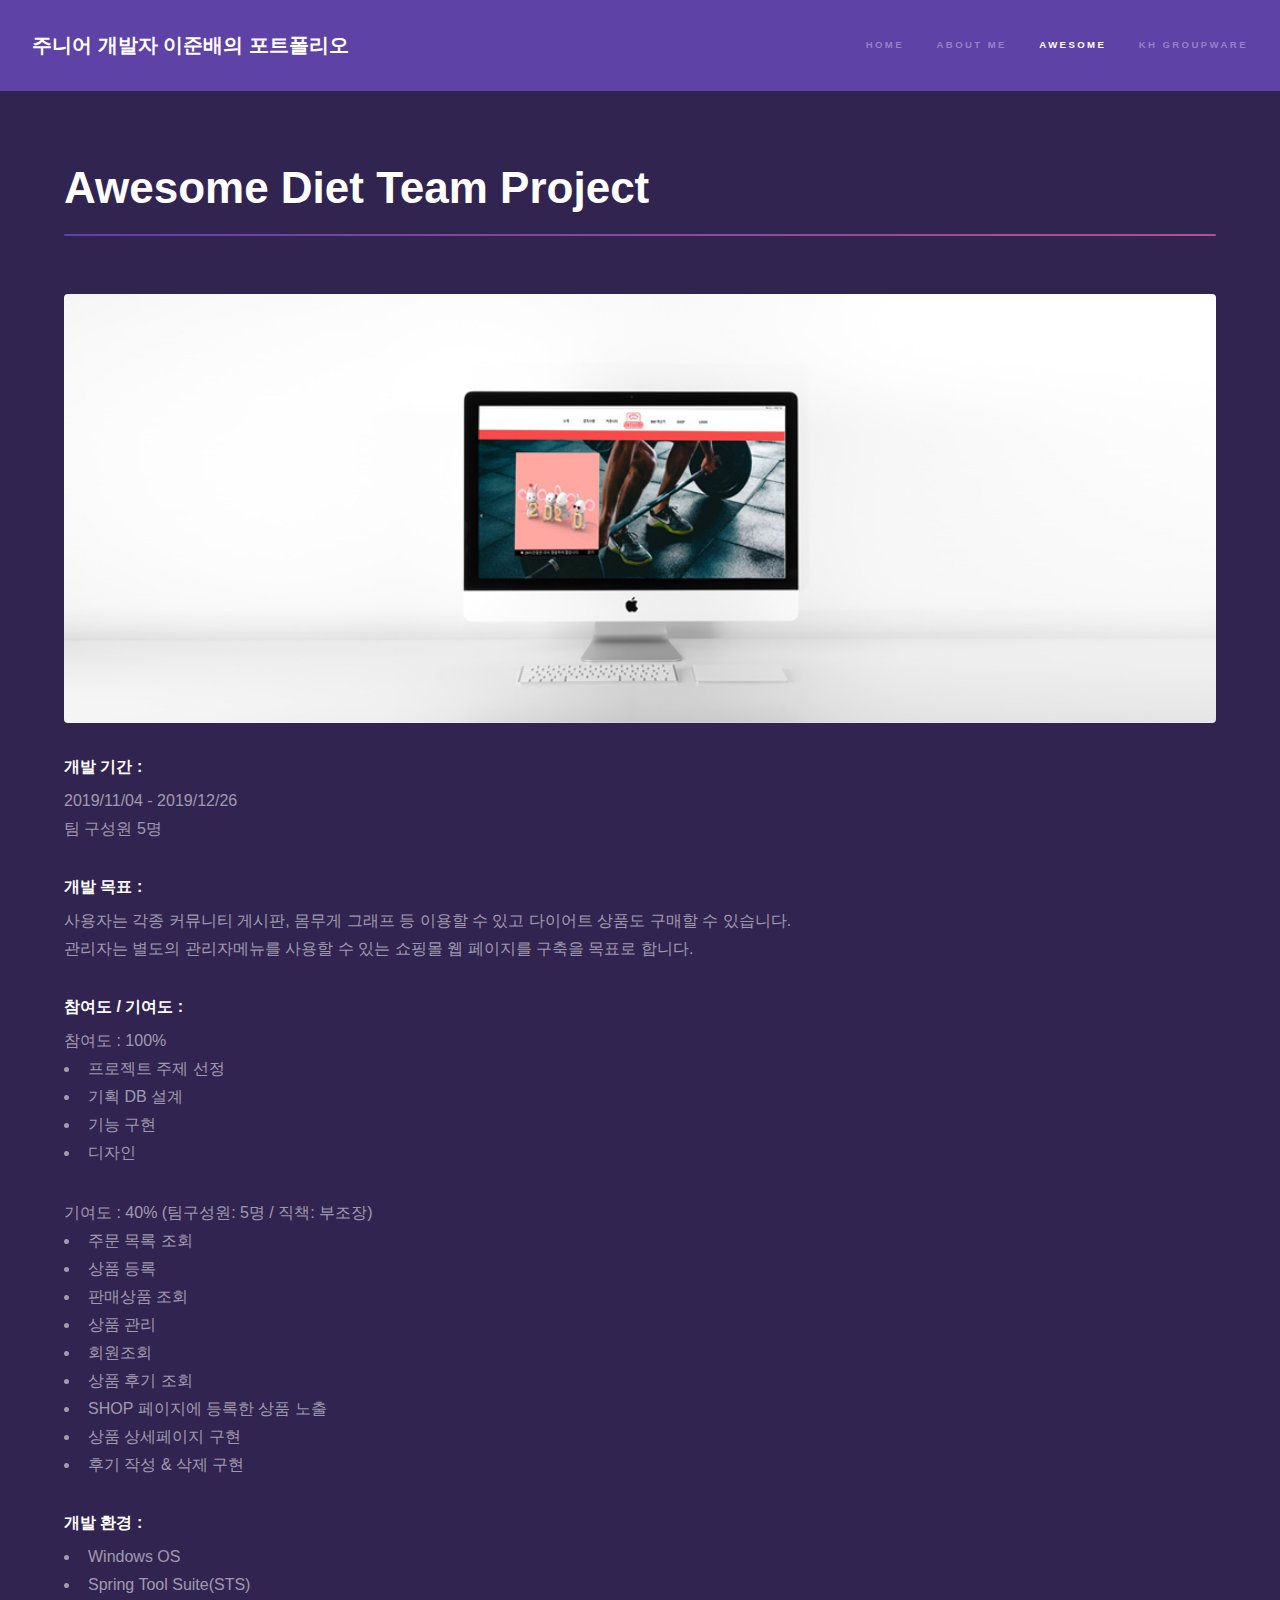
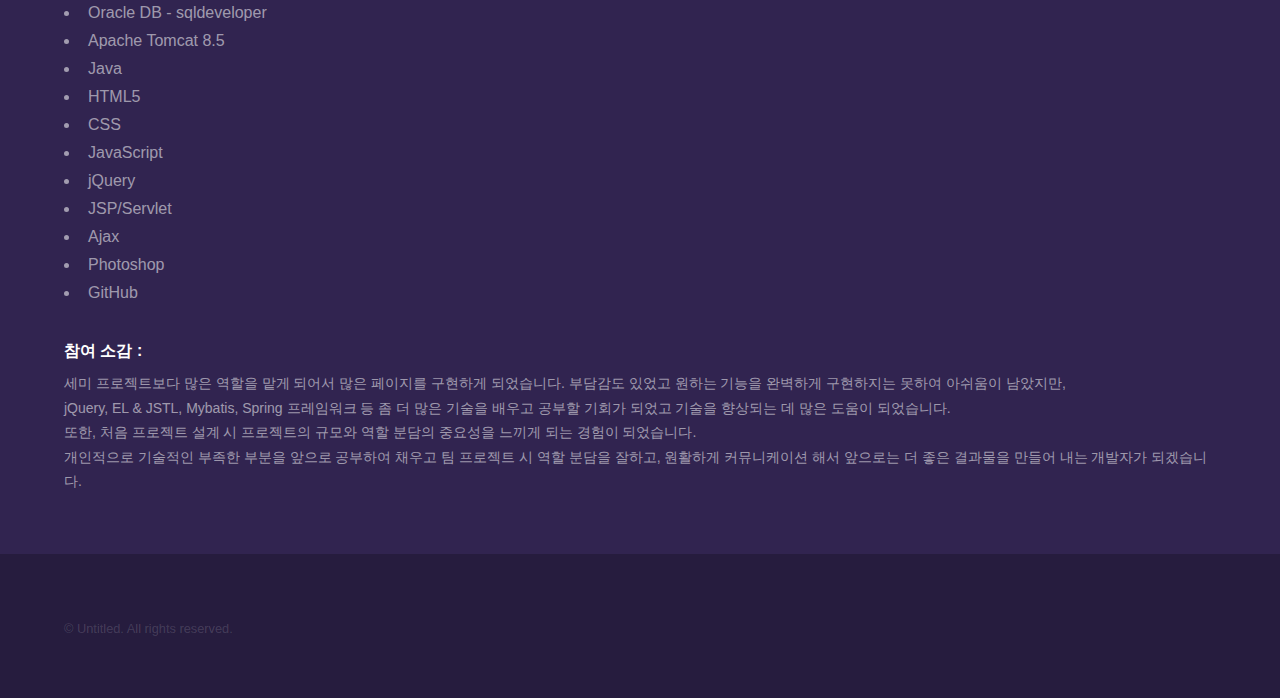
<file: 백업/2번째 템플릿/awesome.html>
<!DOCTYPE HTML>
<!--
	Hyperspace by Pixelarity
	pixelarity.com | hello@pixelarity.com
	License: pixelarity.com/license
-->
<html>
	<head>
		<title>Untitled</title>
		<meta charset="utf-8" />
		<meta name="viewport" content="width=device-width, initial-scale=1, user-scalable=no" />
		<link rel="stylesheet" href="assets/css/main.css" />
		<noscript><link rel="stylesheet" href="assets/css/noscript.css" /></noscript>
	</head>
	<body class="is-preload">

		<!-- Header -->
			<header id="header">
				<a href="index.html" class="title">주니어 개발자 이준배의 포트폴리오</a>
				<nav>
					<ul>
						<li><a href="index.html">Home</a></li>
						<li><a href="aboutme.html">About me</a></li>
						<li><a href="awesome.html" class="active">Awesome</a></li>
						<li><a href="khgrounware.html">kH GroupWare</a></li>
						
					</ul>
				</nav>
			</header>

		<!-- Wrapper -->
			<div id="wrapper">

				<!-- Main -->
					<section id="main" class="wrapper">
						<div class="inner">
							<h1 class="major">Awesome Diet Team Project</h1>
							<span class="image fit"><img src="images/awesome_pageMain.jpg" alt="" /></span>
							<h4 class="resume-timeline-item-desc-heading font-weight-bold">개발 기간 : </h4>
								2019/11/04 - 2019/12/26 <br>
								팀 구성원 5명</p>
							<h4 class="resume-timeline-item-desc-heading font-weight-bold">개발 목표 : </h4>
								사용자는 각종 커뮤니티 게시판, 몸무게 그래프 등 이용할 수 있고 다이어트 상품도 구매할 수 있습니다.<br>
								관리자는 별도의 관리자메뉴를 사용할 수 있는 쇼핑몰 웹 페이지를 구축을 목표로 합니다.</p>
								
							<h4 class="resume-timeline-item-desc-heading font-weight-bold">참여도 / 기여도 : </h4>
							<span>참여도 : 100% </span>
							<ul>
								<li>프로젝트 주제 선정</li>
								<li>기획 DB 설계</li>
								<li>기능 구현</li>
								<li>디자인</li>
							</ul>
							<span>기여도 : 40% (팀구성원: 5명 / 직책: 부조장)</span>
							<ul>
								<li>주문 목록 조회</li>
								<li>상품 등록</li>
								<li>판매상품 조회</li>
								<li>상품 관리</li>
								<li>회원조회</li>
								<li>상품 후기 조회</li>
								<li>SHOP 페이지에 등록한 상품 노출</li>
								<li>상품 상세페이지 구현</li>
								<li>후기 작성 & 삭제 구현</li>
							</ul>
							<h4 class="resume-timeline-item-desc-heading font-weight-bold">개발 환경 :</h4>
							<ul class="list-inline">
								<li class="list-inline-item"><span class="badge badge-primary badge-pill">Windows OS</span></li>
								<li class="list-inline-item"><span class="badge badge-primary badge-pill">Spring Tool Suite(STS)</span></li>
								<li class="list-inline-item"><span class="badge badge-primary badge-pill">Oracle DB - sqldeveloper</span></li>
								<li class="list-inline-item"><span class="badge badge-primary badge-pill">Apache Tomcat 8.5</span></li>
								<li class="list-inline-item"><span class="badge badge-primary badge-pill">Java</span></li>
								<li class="list-inline-item"><span class="badge badge-primary badge-pill">HTML5</span></li>
								<li class="list-inline-item"><span class="badge badge-primary badge-pill">CSS</span></li>
								<li class="list-inline-item"><span class="badge badge-primary badge-pill">JavaScript</span></li>
								<li class="list-inline-item"><span class="badge badge-primary badge-pill">jQuery</span></li>
								<li class="list-inline-item"><span class="badge badge-primary badge-pill">JSP/Servlet</span></li>
								<li class="list-inline-item"><span class="badge badge-primary badge-pill">Ajax</span></li>
								<li class="list-inline-item"><span class="badge badge-primary badge-pill">Photoshop</span></li>
								<li class="list-inline-item"><span class="badge badge-primary badge-pill">GitHub</span></li>
							</ul>

							<h4 class="resume-timeline-item-desc-heading font-weight-bold">참여 소감 :</h4>
								<p style="font-size: 14px;">
									세미 프로젝트보다 많은 역할을 맡게 되어서 많은 페이지를 구현하게 되었습니다.
									부담감도 있었고 원하는 기능을 완벽하게 구현하지는 못하여 아쉬움이 남았지만,<br>
									jQuery, EL & JSTL, Mybatis, Spring 프레임워크 등 좀 더 많은 기술을 배우고 공부할 기회가 되었고 
									기술을 향상되는 데 많은 도움이 되었습니다.<br>
									또한, 처음 프로젝트 설계 시 프로젝트의 규모와 역할 분담의 중요성을 느끼게 되는 경험이 되었습니다. <br>
									개인적으로 기술적인 부족한 부분을 앞으로 공부하여 채우고 팀 프로젝트 시 역할 분담을 잘하고,
									원활하게 커뮤니케이션 해서 앞으로는 더 좋은 결과물을 만들어 내는 개발자가 되겠습니다. <br>
								</p>
						</div>
					</section>

			</div>

		<!-- Footer -->
			<footer id="footer" class="wrapper alt">
				<div class="inner">
					<ul class="menu">
						<li>&copy; Untitled. All rights reserved.</li>
					</ul>
				</div>
			</footer>

		<!-- Scripts -->
			<script src="/items/demos_assets/jquery.min.js"></script>
			<script src="/items/demos_assets/jquery.scrollex.min.js"></script>
			<script src="/items/demos_assets/jquery.scrolly.min.js"></script>
			<script src="/items/demos_assets/browser.min.js"></script>
			<script src="/items/demos_assets/breakpoints.min.js"></script>
			<script src="assets/js/util.js"></script>
			<script src="assets/js/main.js"></script>

	</body>
</html>
</file>
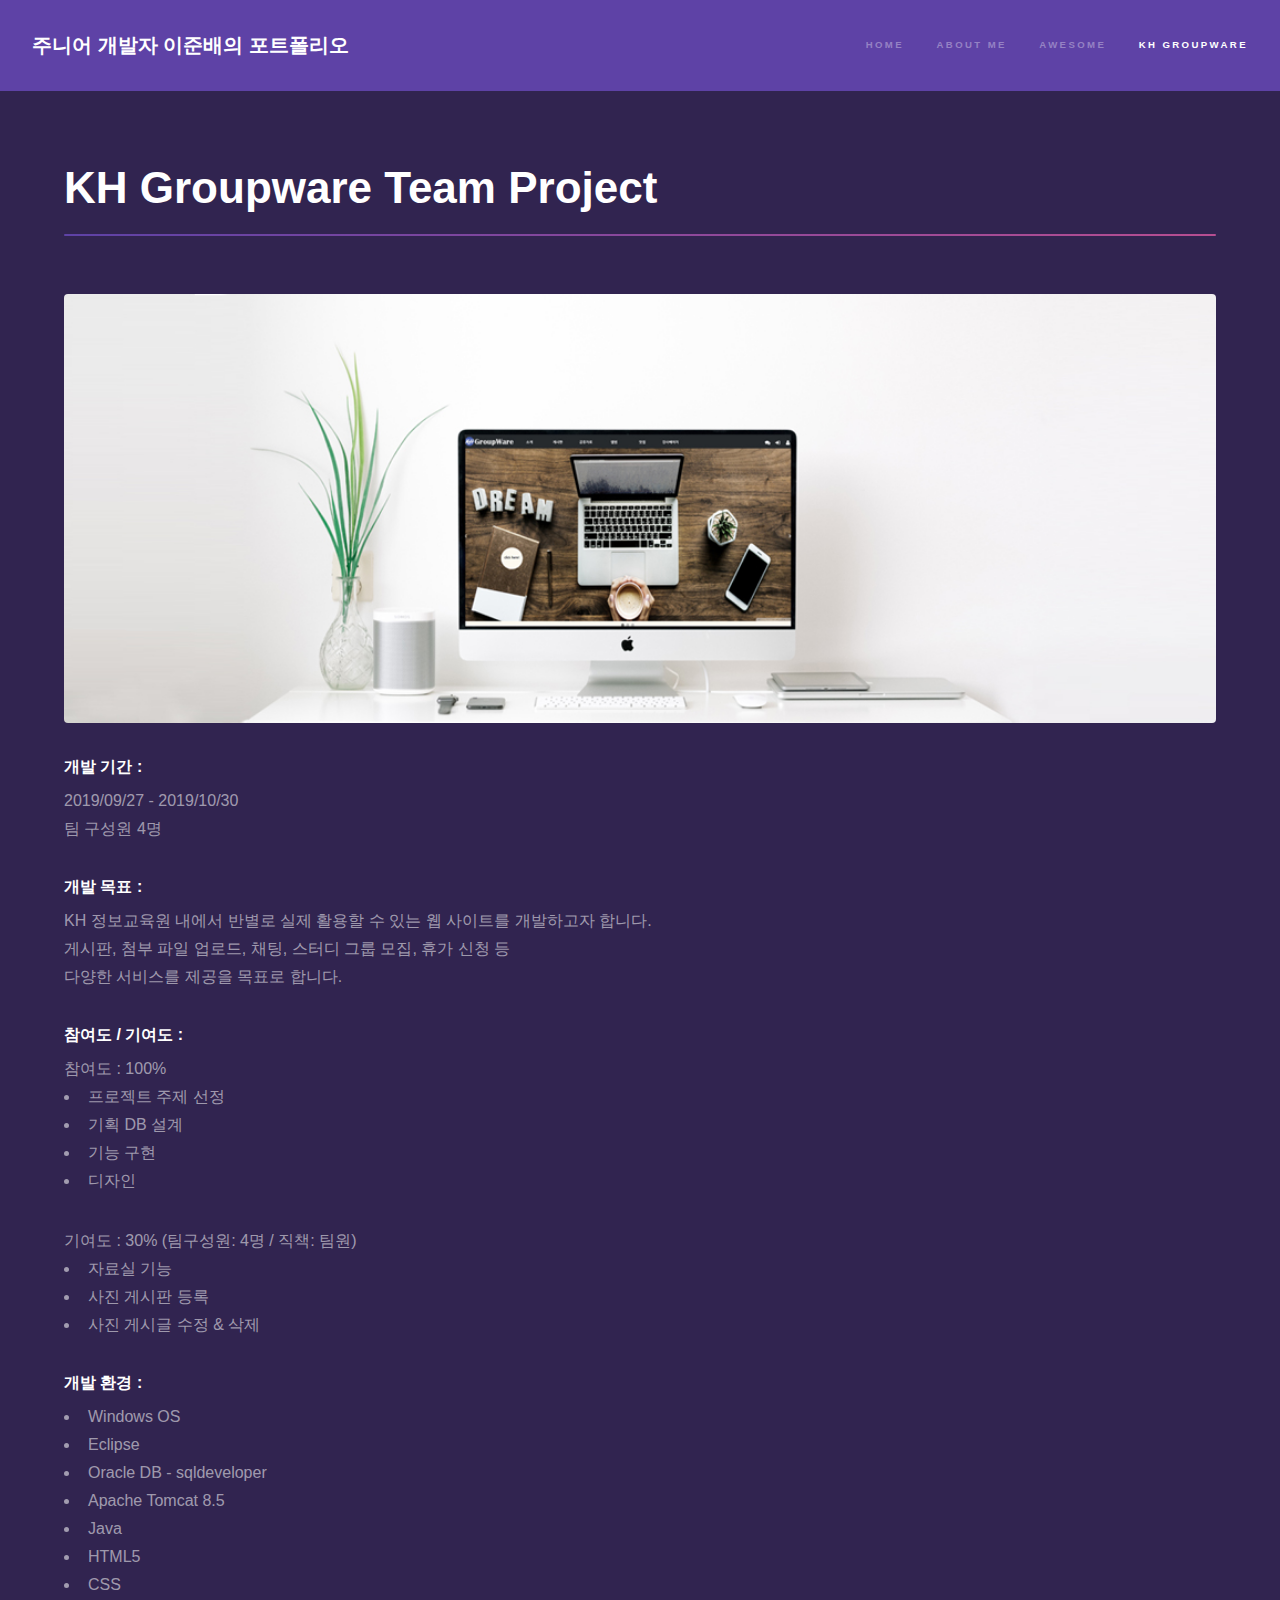
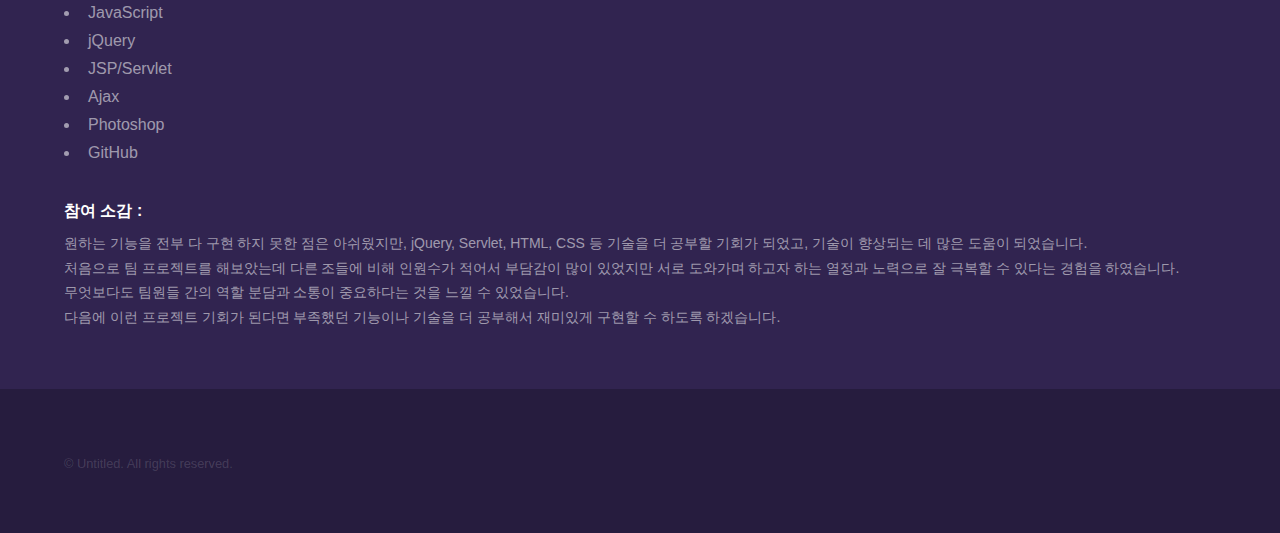
<file: 백업/2번째 템플릿/khgrounware.html>
<!DOCTYPE HTML>
<!--
	Hyperspace by Pixelarity
	pixelarity.com | hello@pixelarity.com
	License: pixelarity.com/license
-->
<html>
	<head>
		<title>Untitled</title>
		<meta charset="utf-8" />
		<meta name="viewport" content="width=device-width, initial-scale=1, user-scalable=no" />
		<link rel="stylesheet" href="assets/css/main.css" />
		<noscript><link rel="stylesheet" href="assets/css/noscript.css" /></noscript>
	</head>
	<body class="is-preload">

		<!-- Header -->
			<header id="header">
				<a href="index.html" class="title">주니어 개발자 이준배의 포트폴리오</a>
				<nav>
					<ul>
						<li><a href="index.html">Home</a></li>
						<li><a href="aboutme.html">About me</a></li>
						<li><a href="awesome.html">Awesome</a></li>
						<li><a href="khgrounware.html" class="active">kH GroupWare</a></li>						
					</ul>
				</nav>
			</header>

		<!-- Wrapper -->
			<div id="wrapper">

				<!-- Main -->
				<section id="main" class="wrapper">
					<div class="inner">
						<h1 class="major">KH Groupware Team Project</h1>
						<span class="image fit"><img src="images/khgroupware_pageMain.jpg" alt="" /></span>
						<h4 class="resume-timeline-item-desc-heading font-weight-bold">개발 기간 : </h4>
							2019/09/27 - 2019/10/30 <br>
							팀 구성원 4명</p>
						<h4 class="resume-timeline-item-desc-heading font-weight-bold">개발 목표 : </h4>
							KH 정보교육원 내에서 반별로 실제 활용할 수 있는 웹 사이트를 개발하고자 합니다. <br> 
							게시판, 첨부 파일 업로드, 채팅, 스터디 그룹 모집, 휴가 신청 등 <br> 
							다양한 서비스를 제공을 목표로 합니다.</p>
							
						<h4 class="resume-timeline-item-desc-heading font-weight-bold">참여도 / 기여도 : </h4>
						<span>참여도 : 100% </span>
						<ul>
							<li>프로젝트 주제 선정</li>
							<li>기획 DB 설계</li>
							<li>기능 구현</li>
							<li>디자인</li>
						</ul>
						<span>기여도 : 30% (팀구성원: 4명 / 직책: 팀원)</span>
						<ul>
							<li>자료실 기능 </li>
							<li>사진 게시판 등록</li>
							<li>사진 게시글 수정 & 삭제</li>
						</ul>
						<h4 class="resume-timeline-item-desc-heading font-weight-bold">개발 환경 :</h4>
						<ul class="list-inline">
							<li class="list-inline-item"><span class="badge badge-primary badge-pill">Windows OS</span></li>
							<li class="list-inline-item"><span class="badge badge-primary badge-pill">Eclipse</span></li>
							<li class="list-inline-item"><span class="badge badge-primary badge-pill">Oracle DB - sqldeveloper</span></li>
							<li class="list-inline-item"><span class="badge badge-primary badge-pill">Apache Tomcat 8.5</span></li>
							<li class="list-inline-item"><span class="badge badge-primary badge-pill">Java</span></li>
							<li class="list-inline-item"><span class="badge badge-primary badge-pill">HTML5</span></li>
							<li class="list-inline-item"><span class="badge badge-primary badge-pill">CSS</span></li>
							<li class="list-inline-item"><span class="badge badge-primary badge-pill">JavaScript</span></li>
							<li class="list-inline-item"><span class="badge badge-primary badge-pill">jQuery</span></li>
							<li class="list-inline-item"><span class="badge badge-primary badge-pill">JSP/Servlet</span></li>
							<li class="list-inline-item"><span class="badge badge-primary badge-pill">Ajax</span></li>
							<li class="list-inline-item"><span class="badge badge-primary badge-pill">Photoshop</span></li>
							<li class="list-inline-item"><span class="badge badge-primary badge-pill">GitHub</span></li>
						</ul>

						<h4 class="resume-timeline-item-desc-heading font-weight-bold">참여 소감 :</h4>
							<p style="font-size: 14px;">
								원하는 기능을 전부 다 구현 하지 못한 점은 아쉬웠지만, jQuery, Servlet, HTML, CSS 등 기술을 
								더 공부할 기회가 되었고, 기술이 향상되는 데 많은 도움이 되었습니다. <br> 
								처음으로 팀 프로젝트를 해보았는데 다른 조들에 비해 인원수가 적어서 부담감이 많이 있었지만
								서로 도와가며 하고자 하는 열정과 노력으로 잘 극복할 수 있다는 경험을 하였습니다. <br>
								무엇보다도 팀원들 간의 역할 분담과 소통이 중요하다는 것을 느낄 수 있었습니다. <br>
								다음에 이런 프로젝트 기회가 된다면 부족했던 기능이나 기술을 더 공부해서 재미있게 구현할 수 하도록 하겠습니다.<br>
							</p>
					</div>
				</section>

			</div>

		<!-- Footer -->
			<footer id="footer" class="wrapper alt">
				<div class="inner">
					<ul class="menu">
						<li>&copy; Untitled. All rights reserved.</li>
					</ul>
				</div>
			</footer>

		<!-- Scripts -->
			<script src="/items/demos_assets/jquery.min.js"></script>
			<script src="/items/demos_assets/jquery.scrollex.min.js"></script>
			<script src="/items/demos_assets/jquery.scrolly.min.js"></script>
			<script src="/items/demos_assets/browser.min.js"></script>
			<script src="/items/demos_assets/breakpoints.min.js"></script>
			<script src="assets/js/util.js"></script>
			<script src="assets/js/main.js"></script>

	</body>
</html>
</file>
<file: css/style-page.css>
/**
*  Template Name: Pratt
*  Template URL: https://templatemag.com/pratt-app-landing-page-template/
*  Author: TemplateMag.com
*  License: https://templatemag.com/license/
*/

body {
  background-color: #f2f2f2;
  font-family: "Lato";
  font-weight: 300;
  font-size: 16px;
  color: #555;
  padding-top: 50px;
  -webkit-font-smoothing: antialiased;
  -webkit-overflow-scrolling: touch;
}

/* Titles */

h1, h2, h3, h4, h5, h6 {
  font-family: "Raleway";
  font-weight: 300;
  color: #333;
}

/* Paragraph & Typographic */

p {
  line-height: 28px;
  margin-bottom: 25px;
}

.centered {
  text-align: center;
}

/* Links */

a {
  color: #3bc492;
  word-wrap: break-word;
  -webkit-transition: color 0.1s ease-in, background 0.1s ease-in;
  -moz-transition: color 0.1s ease-in, background 0.1s ease-in;
  -ms-transition: color 0.1s ease-in, background 0.1s ease-in;
  -o-transition: color 0.1s ease-in, background 0.1s ease-in;
  transition: color 0.1s ease-in, background 0.1s ease-in;
}

a:hover, a:focus {
  color: #c0392b;
  text-decoration: none;
  outline: 0;
}

a:before, a:after {
  -webkit-transition: color 0.1s ease-in, background 0.1s ease-in;
  -moz-transition: color 0.1s ease-in, background 0.1s ease-in;
  -ms-transition: color 0.1s ease-in, background 0.1s ease-in;
  -o-transition: color 0.1s ease-in, background 0.1s ease-in;
  transition: color 0.1s ease-in, background 0.1s ease-in;
}

hr {
  display: block;
  height: 1px;
  border: 0;
  border-top: 1px solid #ccc;
  margin: 1em 0;
  padding: 0;
}

/* ==========================================================================
   Wrap Sections
   ========================================================================== */

#headerwrap {
  background-color: #34495e;
  padding-top: 60px;
}

#headerwrap h1 {
  margin-top: 30px;
  color: white;
  font-size: 70px;
}

#headerwrap h3 {
  color: white;
  font-size: 30px;
}

#headerwrap h5 {
  color: white;
  font-weight: 700;
  text-align: left;
}

#headerwrap p {
  text-align: left;
  color: white
}

/* intro Wrap */

#intro {
  padding-top: 100px;
}

#features {
  padding-top: 50px;
  padding-bottom: 50px;
}

#features .ac a {
  font-size: 20px;
}

/* Showcase Wrap */

#showcase {
  display: block;
  background-color: #34495e;
  padding-top: 50px;
  padding-bottom: 50px;
}

#showcase h1 {
  color: white;
}

#footerwrap {
  background-color: #2f2f2f;
  color: white;
  padding-top: 40px;
  padding-bottom: 60px;
  text-align: left;
}

#footerwrap h3 {
  font-size: 28px;
  color: white;
}

#footerwrap p {
  color: white;
  font-size: 18px;
}

/* Copyright Wrap */

#copyrights {
  background: #222222;
  padding: 20px 0;
  text-align: center;
  color: #fff;
  font-size: 16px;
}

#copyrights p {
  margin: 0 0 5px 0;
}

.credits {
  color: #999;
}
/* Contact Form */

.contact-form input, .contact-form textarea {
  padding: 10px 12px;
  border-radius: 0;
  box-shadow: none;
  font-size: 14px;
  height: auto;
}

.contact-form .form-send {
  text-align: center;
}

.contact-form .form-send button {
  background: #3bc492;
  border: 0;
  padding: 10px 30px;
  color: #fff;
  transition: 0.4s;
  cursor: pointer;
}

.contact-form .form-send button:hover {
  background: #3be6a7;
}

.contact-form .validate {
  display: none;
  color: red;
  margin: 0 0 15px 0;
  font-weight: 400;
  font-size: 13px;
}

.contact-form .loading {
  display: none;
  color: #555;
  background: #fff;
  text-align: center;
  padding: 15px;
  margin: 15px 0;
}

.contact-form .loading:before {
  content: "";
  display: inline-block;
  border-radius: 50%;
  width: 24px;
  height: 24px;
  border: 3px solid #18d26e;
  border-top-color: #eee;
  -webkit-animation: animate-loading 1s linear infinite;
  animation: animate-loading 1s linear infinite;
}

@-webkit-keyframes animate-loading {
  0% {
    -webkit-transform: rotate(0deg);
    transform: rotate(0deg);
  }

  100% {
    -webkit-transform: rotate(360deg);
    transform: rotate(360deg);
  }
}

@keyframes animate-loading {
  0% {
    -webkit-transform: rotate(0deg);
    transform: rotate(0deg);
  }

  100% {
    -webkit-transform: rotate(360deg);
    transform: rotate(360deg);
  }
}

.contact-form .error-message {
  display: none;
  color: #fff;
  background: #ed3c0d;
  text-align: center;
  padding: 15px;
  font-weight: 600;
  margin: 15px 0;
}

.contact-form .sent-message {
  display: none;
  color: #fff;
  background: #18d26e;
  text-align: center;
  padding: 15px;
  font-weight: 600;
  margin: 15px 0;
}
</file>
<file: css/style.css>
/**
*  Template Name: Kelvin
*  Template URL: https://templatemag.com/kelvin-bootstrap-resume-template/
*  Author: TemplateMag.com
*  License: https://templatemag.com/license/
*/

body {
  background-color: #f2f2f2;
  font-family: "Lato";
  font-weight: 300;
  font-size: 16px;
  color: #555;
  -webkit-font-smoothing: antialiased;
  -webkit-overflow-scrolling: touch;
}

/* Titles */

h1, h2, h3, h4, h5, h6 {
  font-family: "Raleway";
  font-weight: 300;
  color: #333;
}

/* Paragraph & Typographic */

p {
  line-height: 28px;
  margin-bottom: 25px;
}

.centered {
  text-align: center;
}

/* Links */

a {
  color: #1abc9c;
  word-wrap: break-word;
  -webkit-transition: color 0.1s ease-in, background 0.1s ease-in;
  -moz-transition: color 0.1s ease-in, background 0.1s ease-in;
  -ms-transition: color 0.1s ease-in, background 0.1s ease-in;
  -o-transition: color 0.1s ease-in, background 0.1s ease-in;
  transition: color 0.1s ease-in, background 0.1s ease-in;
}

a:hover, a:focus {
  color: #7b7b7b;
  text-decoration: none;
  outline: 0;
}

a:before, a:after {
  -webkit-transition: color 0.1s ease-in, background 0.1s ease-in;
  -moz-transition: color 0.1s ease-in, background 0.1s ease-in;
  -ms-transition: color 0.1s ease-in, background 0.1s ease-in;
  -o-transition: color 0.1s ease-in, background 0.1s ease-in;
  transition: color 0.1s ease-in, background 0.1s ease-in;
}

hr {
  display: block;
  height: 1px;
  border: 0;
  border-top: 1px solid #ccc;
  margin: 1em 0;
  padding: 0;
}

/*---------------------------------------------------
3.1 Topbar
---------------------------------------------------*/

#section-topbar {
  position: fixed;
  top: 0;
  left: 0;
  right: 0;
  z-index: 10000;
  overflow: visible;
  font: normal 16px/24px 'Open Sans', "Helvetica Neue", Helvetica, Arial, sans-serif;
}

#section-topbar a {
  color: #fff;
}

#topbar-inner {
  background: #111;
  line-height: 0;
  text-align: center;
}

/*
Top Bar

By default, top navigation bar uses "fixed" position
*/

#section-topbar ul#nav {
  display: inline-block;
  position: relative;
  margin: 0;
  padding: 0;
  border-right: 1px solid #222;
  /* For IE, the outcast */
  zoom: 1;
  *display: inline;
}

#section-topbar ul#nav>li {
  display: block;
  float: left;
  padding: 0;
}

#section-topbar ul#nav a {
  display: block;
  font: normal 11px/18px "Helvetica Neue", Helvetica, Arial, sans-serif;
  text-decoration: none;
  padding: 18px 20px 18px 20px;
  border-left: 1px solid #222;
}

#section-topbar ul#nav a:focus {
  background: #111;
  text-decoration: none;
  border-left: 1px solid #111;
}

#section-topbar ul#nav a:hover {
  background: #222;
  text-decoration: none;
  border-left: 1px solid #111;
}

#section-topbar ul#nav .active a {
  background: #44bbaa;
  border-left: 1px solid #111;
}

#section-topbar ul#nav .active a:hover {
  background: #44bbaa;
}

#section-topbar i {
  font-size: 25px;
}

/*---------------------------------------------------
SECTION WRAPS
---------------------------------------------------*/

/* Header Wrap */

#headerwrap {
  background: url(../img/me3.jpg) no-repeat center top;
  margin-top: 60px;
  padding-top: 140px;
  text-align: center;
  background-attachment: relative;
  background-position: center center;
  min-height: 500px;
  width: 100%;
  -webkit-background-size: 100%;
  -moz-background-size: 100%;
  -o-background-size: 100%;
  background-size: 100%;
  -webkit-background-size: cover;
  -moz-background-size: cover;
  -o-background-size: cover;
  background-size: cover;
}

#headerwrap h1 {
  font-size: 80px;
  color: white;
}

#headerwrap h3 {
  font-size: 20px;
  color: white;
}

/* Intnro Wrap */

#intro {
  background: #2c3e50;
  padding-top: 60px;
  padding-bottom: 60px;
  color: white;
}

#intro h5, p {
  color: white;
}

#intro i {
  color: white;
  font-size: 20px;
  padding-right: 8px;
  vertical-align: middle;
}

#skillswrap {
  background: #2c3e50;
  padding-top: 60px;
  padding-bottom: 60px;
  color: white;
}

#skillswrap h5, p {
  color: white;
}

#footwrap {
  background: #2f2f2f;
  padding-top: 50px;
  padding-bottom: 50px;
}

#footwrap p {
  color: white;
}

#footwrap h5 {
  color: white;
}

#footwrap t {
  font-weight: 700;
}

#footwrap i {
  padding-right: 8px;
  color: #1abc9c;
}

/* Copyright Wrap */

#copyrights {
  background: #222222;
  padding: 20px 0;
  text-align: center;
  color: #fff;
  font-size: 16px;
}

#copyrights p {
  margin: 0 0 5px 0;
}

.credits {
  color: #999;
}

/* Global Values */

.desc {
  padding-top: 50px;
}

.desc p {
  color: #2f2f2f;
}

.desc t {
  color: #34495e;
  font-weight: 700;
}

.desc imp {
  padding: 6px;
  color: white;
  background: #34495e;
}

.desc more {
  color: #95a5a6;
}

sm {
  font-size: 12px;
}

/* Contact Form */

.contact-form label {
  color: #999;
}

.contact-form input, .contact-form textarea {
  padding: 10px 12px;
  border-radius: 0;
  box-shadow: none;
  font-size: 14px;
  height: auto;
}

.contact-form .form-send {
  text-align: center;
}

.contact-form .form-send button {
  background: #44bbaa;
  border: 0;
  padding: 10px 30px;
  color: #fff;
  transition: 0.4s;
  cursor: pointer;
}

.contact-form .form-send button:hover {
  background: #23c8b1;
}

.contact-form .validate {
  display: none;
  color: red;
  margin: 0 0 15px 0;
  font-weight: 400;
  font-size: 13px;
}

.contact-form .loading {
  display: none;
  color: #555;
  background: #fff;
  text-align: center;
  padding: 15px;
  margin: 15px 0;
}

.contact-form .loading:before {
  content: "";
  display: inline-block;
  border-radius: 50%;
  width: 24px;
  height: 24px;
  border: 3px solid #18d26e;
  border-top-color: #eee;
  -webkit-animation: animate-loading 1s linear infinite;
  animation: animate-loading 1s linear infinite;
}

@-webkit-keyframes animate-loading {
  0% {
    -webkit-transform: rotate(0deg);
    transform: rotate(0deg);
  }

  100% {
    -webkit-transform: rotate(360deg);
    transform: rotate(360deg);
  }
}

@keyframes animate-loading {
  0% {
    -webkit-transform: rotate(0deg);
    transform: rotate(0deg);
  }

  100% {
    -webkit-transform: rotate(360deg);
    transform: rotate(360deg);
  }
}

.contact-form .error-message {
  display: none;
  color: #fff;
  background: #ed3c0d;
  text-align: center;
  padding: 15px;
  font-weight: 600;
  margin: 15px 0;
}

.contact-form .sent-message {
  display: none;
  color: #fff;
  background: #18d26e;
  text-align: center;
  padding: 15px;
  font-weight: 600;
  margin: 15px 0;
}
</file>
<file: 백업/2번째 템플릿/assets/css/main.css>
@import url(https://cdnjs.cloudflare.com/ajax/libs/font-awesome/5.8.2/css/all.min.css);

/*
	Hyperspace by Pixelarity
	pixelarity.com | hello@pixelarity.com
	License: pixelarity.com/license
*/

html, body, div, span, applet, object,
iframe, h1, h2, h3, h4, h5, h6, p, blockquote,
pre, a, abbr, acronym, address, big, cite,
code, del, dfn, em, img, ins, kbd, q, s, samp,
small, strike, strong, sub, sup, tt, var, b,
u, i, center, dl, dt, dd, ol, ul, li, fieldset,
form, label, legend, table, caption, tbody,
tfoot, thead, tr, th, td, article, aside,
canvas, details, embed, figure, figcaption,
footer, header, hgroup, menu, nav, output, ruby,
section, summary, time, mark, audio, video {
	margin: 0;
	padding: 0;
	border: 0;
	font-size: 100%;
	font: inherit;
	vertical-align: baseline;}

article, aside, details, figcaption, figure,
footer, header, hgroup, menu, nav, section {
	display: block;}

body {
	line-height: 1;
}

ol, ul {
	list-style: none;
}

blockquote, q {
	quotes: none;
}

	blockquote:before, blockquote:after, q:before, q:after {
		content: '';
		content: none;
	}

table {
	border-collapse: collapse;
	border-spacing: 0;
}

body {
	-webkit-text-size-adjust: none;
}

mark {
	background-color: transparent;
	color: inherit;
}

input::-moz-focus-inner {
	border: 0;
	padding: 0;
}

input, select, textarea {
	-moz-appearance: none;
	-webkit-appearance: none;
	-ms-appearance: none;
	appearance: none;
}

/* Basic */

	@-ms-viewport {
		width: device-width;
	}

	body {
		-ms-overflow-style: scrollbar;
	}

	@media screen and (max-width: 480px) {

		html, body {
			min-width: 320px;
		}

	}

	html {
		box-sizing: border-box;
	}

	*, *:before, *:after {
		box-sizing: inherit;
	}

	body {
		background: #312450;
	}

		body.is-preload *, body.is-preload *:before, body.is-preload *:after {
			-moz-animation: none !important;
			-webkit-animation: none !important;
			-ms-animation: none !important;
			animation: none !important;
			-moz-transition: none !important;
			-webkit-transition: none !important;
			-ms-transition: none !important;
			transition: none !important;
		}

/* Type */

	body, input, select, textarea {
		color: rgba(255, 255, 255, 0.55);
		font-family: Arial, Helvetica, sans-serif;
		font-size: 16.5pt;
		font-weight: normal;
		line-height: 1.75;
	}

		@media screen and (max-width: 1680px) {

			body, input, select, textarea {
				font-size: 13pt;
			}

		}

		@media screen and (max-width: 1280px) {

			body, input, select, textarea {
				font-size: 12pt;
			}

		}

		@media screen and (max-width: 360px) {

			body, input, select, textarea {
				font-size: 11pt;
			}

		}

	a {
		-moz-transition: color 0.2s ease, border-bottom-color 0.2s ease;
		-webkit-transition: color 0.2s ease, border-bottom-color 0.2s ease;
		-ms-transition: color 0.2s ease, border-bottom-color 0.2s ease;
		transition: color 0.2s ease, border-bottom-color 0.2s ease;
		border-bottom: dotted 1px rgba(255, 255, 255, 0.35);
		color: inherit;
		text-decoration: none;
	}

		a:hover {
			border-bottom-color: transparent;
			color: #ffffff;
		}

	strong, b {
		color: #ffffff;
		font-weight: bold;
	}

	em, i {
		font-style: italic;
	}

	p {
		margin: 0 0 2em 0;
	}

	h1, h2, h3, h4, h5, h6 {
		color: #ffffff;
		font-weight: bold;
		line-height: 1.5;
		margin: 0 0 0.5em 0;
	}

		h1 a, h2 a, h3 a, h4 a, h5 a, h6 a {
			color: inherit;
			text-decoration: none;
		}

	h1 {
		font-size: 2.75em;
	}

		h1.major {
			margin: 0 0 1.3em 0;
			position: relative;
			padding-bottom: 0.35em;
		}

			h1.major:after {
				background-image: -moz-linear-gradient(to right, #5e42a6, #b74e91);
				background-image: -webkit-linear-gradient(to right, #5e42a6, #b74e91);
				background-image: -ms-linear-gradient(to right, #5e42a6, #b74e91);
				background-image: linear-gradient(to right, #5e42a6, #b74e91);
				-moz-transition: max-width 0.2s ease;
				-webkit-transition: max-width 0.2s ease;
				-ms-transition: max-width 0.2s ease;
				transition: max-width 0.2s ease;
				border-radius: 0.2em;
				bottom: 0;
				content: '';
				height: 0.05em;
				position: absolute;
				right: 0;
				width: 100%;
			}

	h2 {
		font-size: 1.75em;
	}

	h3 {
		font-size: 1.1em;
	}

	h4 {
		font-size: 1em;
	}

	h5 {
		font-size: 0.8em;
	}

	h6 {
		font-size: 0.6em;
	}

	@media screen and (max-width: 736px) {

		h1 {
			font-size: 2em;
		}

		h2 {
			font-size: 1.25em;
		}

		h3 {
			font-size: 1em;
		}

		h4 {
			font-size: 0.8em;
		}

		h5 {
			font-size: 0.6em;
		}

		h6 {
			font-size: 0.6em;
		}

	}

	sub {
		font-size: 0.8em;
		position: relative;
		top: 0.5em;
	}

	sup {
		font-size: 0.8em;
		position: relative;
		top: -0.5em;
	}

	blockquote {
		border-left: solid 4px rgba(255, 255, 255, 0.15);
		font-style: italic;
		margin: 0 0 2em 0;
		padding: 0.5em 0 0.5em 2em;
	}

	code {
		background: rgba(255, 255, 255, 0.05);
		border-radius: 0.25em;
		border: solid 1px rgba(255, 255, 255, 0.15);
		font-family: "Courier New", monospace;
		font-size: 0.9em;
		margin: 0 0.25em;
		padding: 0.25em 0.65em;
	}

	pre {
		-webkit-overflow-scrolling: touch;
		font-family: "Courier New", monospace;
		font-size: 0.9em;
		margin: 0 0 2em 0;
	}

		pre code {
			display: block;
			line-height: 1.75em;
			padding: 1em 1.5em;
			overflow-x: auto;
		}

	hr {
		border: 0;
		border-bottom: solid 1px rgba(255, 255, 255, 0.15);
		margin: 2em 0;
	}

		hr.major {
			margin: 3em 0;
		}

	.align-left {
		text-align: left;
	}

	.align-center {
		text-align: center;
	}

	.align-right {
		text-align: right;
	}

/* Row */

	.row {
		display: flex;
		flex-wrap: wrap;
		box-sizing: border-box;
		align-items: stretch;
	}

		.row > * {
			box-sizing: border-box;
		}

		.row.gtr-uniform > * > :last-child {
			margin-bottom: 0;
		}

		.row.aln-left {
			justify-content: flex-start;
		}

		.row.aln-center {
			justify-content: center;
		}

		.row.aln-right {
			justify-content: flex-end;
		}

		.row.aln-top {
			align-items: flex-start;
		}

		.row.aln-middle {
			align-items: center;
		}

		.row.aln-bottom {
			align-items: flex-end;
		}

		.row > .imp {
			order: -1;
		}

		.row > .col-1 {
			width: 8.33333%;
		}

		.row > .off-1 {
			margin-left: 8.33333%;
		}

		.row > .col-2 {
			width: 16.66667%;
		}

		.row > .off-2 {
			margin-left: 16.66667%;
		}

		.row > .col-3 {
			width: 25%;
		}

		.row > .off-3 {
			margin-left: 25%;
		}

		.row > .col-4 {
			width: 33.33333%;
		}

		.row > .off-4 {
			margin-left: 33.33333%;
		}

		.row > .col-5 {
			width: 41.66667%;
		}

		.row > .off-5 {
			margin-left: 41.66667%;
		}

		.row > .col-6 {
			width: 50%;
		}

		.row > .off-6 {
			margin-left: 50%;
		}

		.row > .col-7 {
			width: 58.33333%;
		}

		.row > .off-7 {
			margin-left: 58.33333%;
		}

		.row > .col-8 {
			width: 66.66667%;
		}

		.row > .off-8 {
			margin-left: 66.66667%;
		}

		.row > .col-9 {
			width: 75%;
		}

		.row > .off-9 {
			margin-left: 75%;
		}

		.row > .col-10 {
			width: 83.33333%;
		}

		.row > .off-10 {
			margin-left: 83.33333%;
		}

		.row > .col-11 {
			width: 91.66667%;
		}

		.row > .off-11 {
			margin-left: 91.66667%;
		}

		.row > .col-12 {
			width: 100%;
		}

		.row > .off-12 {
			margin-left: 100%;
		}

		.row.gtr-0 {
			margin-top: 0;
			margin-left: 0em;
		}

			.row.gtr-0 > * {
				padding: 0 0 0 0em;
			}

			.row.gtr-0.gtr-uniform {
				margin-top: 0em;
			}

				.row.gtr-0.gtr-uniform > * {
					padding-top: 0em;
				}

		.row.gtr-25 {
			margin-top: 0;
			margin-left: -0.375em;
		}

			.row.gtr-25 > * {
				padding: 0 0 0 0.375em;
			}

			.row.gtr-25.gtr-uniform {
				margin-top: -0.375em;
			}

				.row.gtr-25.gtr-uniform > * {
					padding-top: 0.375em;
				}

		.row.gtr-50 {
			margin-top: 0;
			margin-left: -0.75em;
		}

			.row.gtr-50 > * {
				padding: 0 0 0 0.75em;
			}

			.row.gtr-50.gtr-uniform {
				margin-top: -0.75em;
			}

				.row.gtr-50.gtr-uniform > * {
					padding-top: 0.75em;
				}

		.row {
			margin-top: 0;
			margin-left: -1.5em;
		}

			.row > * {
				padding: 0 0 0 1.5em;
			}

			.row.gtr-uniform {
				margin-top: -1.5em;
			}

				.row.gtr-uniform > * {
					padding-top: 1.5em;
				}

		.row.gtr-150 {
			margin-top: 0;
			margin-left: -2.25em;
		}

			.row.gtr-150 > * {
				padding: 0 0 0 2.25em;
			}

			.row.gtr-150.gtr-uniform {
				margin-top: -2.25em;
			}

				.row.gtr-150.gtr-uniform > * {
					padding-top: 2.25em;
				}

		.row.gtr-200 {
			margin-top: 0;
			margin-left: -3em;
		}

			.row.gtr-200 > * {
				padding: 0 0 0 3em;
			}

			.row.gtr-200.gtr-uniform {
				margin-top: -3em;
			}

				.row.gtr-200.gtr-uniform > * {
					padding-top: 3em;
				}

		@media screen and (max-width: 1680px) {

			.row {
				display: flex;
				flex-wrap: wrap;
				box-sizing: border-box;
				align-items: stretch;
			}

				.row > * {
					box-sizing: border-box;
				}

				.row.gtr-uniform > * > :last-child {
					margin-bottom: 0;
				}

				.row.aln-left {
					justify-content: flex-start;
				}

				.row.aln-center {
					justify-content: center;
				}

				.row.aln-right {
					justify-content: flex-end;
				}

				.row.aln-top {
					align-items: flex-start;
				}

				.row.aln-middle {
					align-items: center;
				}

				.row.aln-bottom {
					align-items: flex-end;
				}

				.row > .imp-xlarge {
					order: -1;
				}

				.row > .col-1-xlarge {
					width: 8.33333%;
				}

				.row > .off-1-xlarge {
					margin-left: 8.33333%;
				}

				.row > .col-2-xlarge {
					width: 16.66667%;
				}

				.row > .off-2-xlarge {
					margin-left: 16.66667%;
				}

				.row > .col-3-xlarge {
					width: 25%;
				}

				.row > .off-3-xlarge {
					margin-left: 25%;
				}

				.row > .col-4-xlarge {
					width: 33.33333%;
				}

				.row > .off-4-xlarge {
					margin-left: 33.33333%;
				}

				.row > .col-5-xlarge {
					width: 41.66667%;
				}

				.row > .off-5-xlarge {
					margin-left: 41.66667%;
				}

				.row > .col-6-xlarge {
					width: 50%;
				}

				.row > .off-6-xlarge {
					margin-left: 50%;
				}

				.row > .col-7-xlarge {
					width: 58.33333%;
				}

				.row > .off-7-xlarge {
					margin-left: 58.33333%;
				}

				.row > .col-8-xlarge {
					width: 66.66667%;
				}

				.row > .off-8-xlarge {
					margin-left: 66.66667%;
				}

				.row > .col-9-xlarge {
					width: 75%;
				}

				.row > .off-9-xlarge {
					margin-left: 75%;
				}

				.row > .col-10-xlarge {
					width: 83.33333%;
				}

				.row > .off-10-xlarge {
					margin-left: 83.33333%;
				}

				.row > .col-11-xlarge {
					width: 91.66667%;
				}

				.row > .off-11-xlarge {
					margin-left: 91.66667%;
				}

				.row > .col-12-xlarge {
					width: 100%;
				}

				.row > .off-12-xlarge {
					margin-left: 100%;
				}

				.row.gtr-0 {
					margin-top: 0;
					margin-left: 0em;
				}

					.row.gtr-0 > * {
						padding: 0 0 0 0em;
					}

					.row.gtr-0.gtr-uniform {
						margin-top: 0em;
					}

						.row.gtr-0.gtr-uniform > * {
							padding-top: 0em;
						}

				.row.gtr-25 {
					margin-top: 0;
					margin-left: -0.375em;
				}

					.row.gtr-25 > * {
						padding: 0 0 0 0.375em;
					}

					.row.gtr-25.gtr-uniform {
						margin-top: -0.375em;
					}

						.row.gtr-25.gtr-uniform > * {
							padding-top: 0.375em;
						}

				.row.gtr-50 {
					margin-top: 0;
					margin-left: -0.75em;
				}

					.row.gtr-50 > * {
						padding: 0 0 0 0.75em;
					}

					.row.gtr-50.gtr-uniform {
						margin-top: -0.75em;
					}

						.row.gtr-50.gtr-uniform > * {
							padding-top: 0.75em;
						}

				.row {
					margin-top: 0;
					margin-left: -1.5em;
				}

					.row > * {
						padding: 0 0 0 1.5em;
					}

					.row.gtr-uniform {
						margin-top: -1.5em;
					}

						.row.gtr-uniform > * {
							padding-top: 1.5em;
						}

				.row.gtr-150 {
					margin-top: 0;
					margin-left: -2.25em;
				}

					.row.gtr-150 > * {
						padding: 0 0 0 2.25em;
					}

					.row.gtr-150.gtr-uniform {
						margin-top: -2.25em;
					}

						.row.gtr-150.gtr-uniform > * {
							padding-top: 2.25em;
						}

				.row.gtr-200 {
					margin-top: 0;
					margin-left: -3em;
				}

					.row.gtr-200 > * {
						padding: 0 0 0 3em;
					}

					.row.gtr-200.gtr-uniform {
						margin-top: -3em;
					}

						.row.gtr-200.gtr-uniform > * {
							padding-top: 3em;
						}

		}

		@media screen and (max-width: 1280px) {

			.row {
				display: flex;
				flex-wrap: wrap;
				box-sizing: border-box;
				align-items: stretch;
			}

				.row > * {
					box-sizing: border-box;
				}

				.row.gtr-uniform > * > :last-child {
					margin-bottom: 0;
				}

				.row.aln-left {
					justify-content: flex-start;
				}

				.row.aln-center {
					justify-content: center;
				}

				.row.aln-right {
					justify-content: flex-end;
				}

				.row.aln-top {
					align-items: flex-start;
				}

				.row.aln-middle {
					align-items: center;
				}

				.row.aln-bottom {
					align-items: flex-end;
				}

				.row > .imp-large {
					order: -1;
				}

				.row > .col-1-large {
					width: 8.33333%;
				}

				.row > .off-1-large {
					margin-left: 8.33333%;
				}

				.row > .col-2-large {
					width: 16.66667%;
				}

				.row > .off-2-large {
					margin-left: 16.66667%;
				}

				.row > .col-3-large {
					width: 25%;
				}

				.row > .off-3-large {
					margin-left: 25%;
				}

				.row > .col-4-large {
					width: 33.33333%;
				}

				.row > .off-4-large {
					margin-left: 33.33333%;
				}

				.row > .col-5-large {
					width: 41.66667%;
				}

				.row > .off-5-large {
					margin-left: 41.66667%;
				}

				.row > .col-6-large {
					width: 50%;
				}

				.row > .off-6-large {
					margin-left: 50%;
				}

				.row > .col-7-large {
					width: 58.33333%;
				}

				.row > .off-7-large {
					margin-left: 58.33333%;
				}

				.row > .col-8-large {
					width: 66.66667%;
				}

				.row > .off-8-large {
					margin-left: 66.66667%;
				}

				.row > .col-9-large {
					width: 75%;
				}

				.row > .off-9-large {
					margin-left: 75%;
				}

				.row > .col-10-large {
					width: 83.33333%;
				}

				.row > .off-10-large {
					margin-left: 83.33333%;
				}

				.row > .col-11-large {
					width: 91.66667%;
				}

				.row > .off-11-large {
					margin-left: 91.66667%;
				}

				.row > .col-12-large {
					width: 100%;
				}

				.row > .off-12-large {
					margin-left: 100%;
				}

				.row.gtr-0 {
					margin-top: 0;
					margin-left: 0em;
				}

					.row.gtr-0 > * {
						padding: 0 0 0 0em;
					}

					.row.gtr-0.gtr-uniform {
						margin-top: 0em;
					}

						.row.gtr-0.gtr-uniform > * {
							padding-top: 0em;
						}

				.row.gtr-25 {
					margin-top: 0;
					margin-left: -0.375em;
				}

					.row.gtr-25 > * {
						padding: 0 0 0 0.375em;
					}

					.row.gtr-25.gtr-uniform {
						margin-top: -0.375em;
					}

						.row.gtr-25.gtr-uniform > * {
							padding-top: 0.375em;
						}

				.row.gtr-50 {
					margin-top: 0;
					margin-left: -0.75em;
				}

					.row.gtr-50 > * {
						padding: 0 0 0 0.75em;
					}

					.row.gtr-50.gtr-uniform {
						margin-top: -0.75em;
					}

						.row.gtr-50.gtr-uniform > * {
							padding-top: 0.75em;
						}

				.row {
					margin-top: 0;
					margin-left: -1.5em;
				}

					.row > * {
						padding: 0 0 0 1.5em;
					}

					.row.gtr-uniform {
						margin-top: -1.5em;
					}

						.row.gtr-uniform > * {
							padding-top: 1.5em;
						}

				.row.gtr-150 {
					margin-top: 0;
					margin-left: -2.25em;
				}

					.row.gtr-150 > * {
						padding: 0 0 0 2.25em;
					}

					.row.gtr-150.gtr-uniform {
						margin-top: -2.25em;
					}

						.row.gtr-150.gtr-uniform > * {
							padding-top: 2.25em;
						}

				.row.gtr-200 {
					margin-top: 0;
					margin-left: -3em;
				}

					.row.gtr-200 > * {
						padding: 0 0 0 3em;
					}

					.row.gtr-200.gtr-uniform {
						margin-top: -3em;
					}

						.row.gtr-200.gtr-uniform > * {
							padding-top: 3em;
						}

		}

		@media screen and (max-width: 980px) {

			.row {
				display: flex;
				flex-wrap: wrap;
				box-sizing: border-box;
				align-items: stretch;
			}

				.row > * {
					box-sizing: border-box;
				}

				.row.gtr-uniform > * > :last-child {
					margin-bottom: 0;
				}

				.row.aln-left {
					justify-content: flex-start;
				}

				.row.aln-center {
					justify-content: center;
				}

				.row.aln-right {
					justify-content: flex-end;
				}

				.row.aln-top {
					align-items: flex-start;
				}

				.row.aln-middle {
					align-items: center;
				}

				.row.aln-bottom {
					align-items: flex-end;
				}

				.row > .imp-medium {
					order: -1;
				}

				.row > .col-1-medium {
					width: 8.33333%;
				}

				.row > .off-1-medium {
					margin-left: 8.33333%;
				}

				.row > .col-2-medium {
					width: 16.66667%;
				}

				.row > .off-2-medium {
					margin-left: 16.66667%;
				}

				.row > .col-3-medium {
					width: 25%;
				}

				.row > .off-3-medium {
					margin-left: 25%;
				}

				.row > .col-4-medium {
					width: 33.33333%;
				}

				.row > .off-4-medium {
					margin-left: 33.33333%;
				}

				.row > .col-5-medium {
					width: 41.66667%;
				}

				.row > .off-5-medium {
					margin-left: 41.66667%;
				}

				.row > .col-6-medium {
					width: 50%;
				}

				.row > .off-6-medium {
					margin-left: 50%;
				}

				.row > .col-7-medium {
					width: 58.33333%;
				}

				.row > .off-7-medium {
					margin-left: 58.33333%;
				}

				.row > .col-8-medium {
					width: 66.66667%;
				}

				.row > .off-8-medium {
					margin-left: 66.66667%;
				}

				.row > .col-9-medium {
					width: 75%;
				}

				.row > .off-9-medium {
					margin-left: 75%;
				}

				.row > .col-10-medium {
					width: 83.33333%;
				}

				.row > .off-10-medium {
					margin-left: 83.33333%;
				}

				.row > .col-11-medium {
					width: 91.66667%;
				}

				.row > .off-11-medium {
					margin-left: 91.66667%;
				}

				.row > .col-12-medium {
					width: 100%;
				}

				.row > .off-12-medium {
					margin-left: 100%;
				}

				.row.gtr-0 {
					margin-top: 0;
					margin-left: 0em;
				}

					.row.gtr-0 > * {
						padding: 0 0 0 0em;
					}

					.row.gtr-0.gtr-uniform {
						margin-top: 0em;
					}

						.row.gtr-0.gtr-uniform > * {
							padding-top: 0em;
						}

				.row.gtr-25 {
					margin-top: 0;
					margin-left: -0.375em;
				}

					.row.gtr-25 > * {
						padding: 0 0 0 0.375em;
					}

					.row.gtr-25.gtr-uniform {
						margin-top: -0.375em;
					}

						.row.gtr-25.gtr-uniform > * {
							padding-top: 0.375em;
						}

				.row.gtr-50 {
					margin-top: 0;
					margin-left: -0.75em;
				}

					.row.gtr-50 > * {
						padding: 0 0 0 0.75em;
					}

					.row.gtr-50.gtr-uniform {
						margin-top: -0.75em;
					}

						.row.gtr-50.gtr-uniform > * {
							padding-top: 0.75em;
						}

				.row {
					margin-top: 0;
					margin-left: -1.5em;
				}

					.row > * {
						padding: 0 0 0 1.5em;
					}

					.row.gtr-uniform {
						margin-top: -1.5em;
					}

						.row.gtr-uniform > * {
							padding-top: 1.5em;
						}

				.row.gtr-150 {
					margin-top: 0;
					margin-left: -2.25em;
				}

					.row.gtr-150 > * {
						padding: 0 0 0 2.25em;
					}

					.row.gtr-150.gtr-uniform {
						margin-top: -2.25em;
					}

						.row.gtr-150.gtr-uniform > * {
							padding-top: 2.25em;
						}

				.row.gtr-200 {
					margin-top: 0;
					margin-left: -3em;
				}

					.row.gtr-200 > * {
						padding: 0 0 0 3em;
					}

					.row.gtr-200.gtr-uniform {
						margin-top: -3em;
					}

						.row.gtr-200.gtr-uniform > * {
							padding-top: 3em;
						}

		}

		@media screen and (max-width: 736px) {

			.row {
				display: flex;
				flex-wrap: wrap;
				box-sizing: border-box;
				align-items: stretch;
			}

				.row > * {
					box-sizing: border-box;
				}

				.row.gtr-uniform > * > :last-child {
					margin-bottom: 0;
				}

				.row.aln-left {
					justify-content: flex-start;
				}

				.row.aln-center {
					justify-content: center;
				}

				.row.aln-right {
					justify-content: flex-end;
				}

				.row.aln-top {
					align-items: flex-start;
				}

				.row.aln-middle {
					align-items: center;
				}

				.row.aln-bottom {
					align-items: flex-end;
				}

				.row > .imp-small {
					order: -1;
				}

				.row > .col-1-small {
					width: 8.33333%;
				}

				.row > .off-1-small {
					margin-left: 8.33333%;
				}

				.row > .col-2-small {
					width: 16.66667%;
				}

				.row > .off-2-small {
					margin-left: 16.66667%;
				}

				.row > .col-3-small {
					width: 25%;
				}

				.row > .off-3-small {
					margin-left: 25%;
				}

				.row > .col-4-small {
					width: 33.33333%;
				}

				.row > .off-4-small {
					margin-left: 33.33333%;
				}

				.row > .col-5-small {
					width: 41.66667%;
				}

				.row > .off-5-small {
					margin-left: 41.66667%;
				}

				.row > .col-6-small {
					width: 50%;
				}

				.row > .off-6-small {
					margin-left: 50%;
				}

				.row > .col-7-small {
					width: 58.33333%;
				}

				.row > .off-7-small {
					margin-left: 58.33333%;
				}

				.row > .col-8-small {
					width: 66.66667%;
				}

				.row > .off-8-small {
					margin-left: 66.66667%;
				}

				.row > .col-9-small {
					width: 75%;
				}

				.row > .off-9-small {
					margin-left: 75%;
				}

				.row > .col-10-small {
					width: 83.33333%;
				}

				.row > .off-10-small {
					margin-left: 83.33333%;
				}

				.row > .col-11-small {
					width: 91.66667%;
				}

				.row > .off-11-small {
					margin-left: 91.66667%;
				}

				.row > .col-12-small {
					width: 100%;
				}

				.row > .off-12-small {
					margin-left: 100%;
				}

				.row.gtr-0 {
					margin-top: 0;
					margin-left: 0em;
				}

					.row.gtr-0 > * {
						padding: 0 0 0 0em;
					}

					.row.gtr-0.gtr-uniform {
						margin-top: 0em;
					}

						.row.gtr-0.gtr-uniform > * {
							padding-top: 0em;
						}

				.row.gtr-25 {
					margin-top: 0;
					margin-left: -0.375em;
				}

					.row.gtr-25 > * {
						padding: 0 0 0 0.375em;
					}

					.row.gtr-25.gtr-uniform {
						margin-top: -0.375em;
					}

						.row.gtr-25.gtr-uniform > * {
							padding-top: 0.375em;
						}

				.row.gtr-50 {
					margin-top: 0;
					margin-left: -0.75em;
				}

					.row.gtr-50 > * {
						padding: 0 0 0 0.75em;
					}

					.row.gtr-50.gtr-uniform {
						margin-top: -0.75em;
					}

						.row.gtr-50.gtr-uniform > * {
							padding-top: 0.75em;
						}

				.row {
					margin-top: 0;
					margin-left: -1.5em;
				}

					.row > * {
						padding: 0 0 0 1.5em;
					}

					.row.gtr-uniform {
						margin-top: -1.5em;
					}

						.row.gtr-uniform > * {
							padding-top: 1.5em;
						}

				.row.gtr-150 {
					margin-top: 0;
					margin-left: -2.25em;
				}

					.row.gtr-150 > * {
						padding: 0 0 0 2.25em;
					}

					.row.gtr-150.gtr-uniform {
						margin-top: -2.25em;
					}

						.row.gtr-150.gtr-uniform > * {
							padding-top: 2.25em;
						}

				.row.gtr-200 {
					margin-top: 0;
					margin-left: -3em;
				}

					.row.gtr-200 > * {
						padding: 0 0 0 3em;
					}

					.row.gtr-200.gtr-uniform {
						margin-top: -3em;
					}

						.row.gtr-200.gtr-uniform > * {
							padding-top: 3em;
						}

		}

		@media screen and (max-width: 480px) {

			.row {
				display: flex;
				flex-wrap: wrap;
				box-sizing: border-box;
				align-items: stretch;
			}

				.row > * {
					box-sizing: border-box;
				}

				.row.gtr-uniform > * > :last-child {
					margin-bottom: 0;
				}

				.row.aln-left {
					justify-content: flex-start;
				}

				.row.aln-center {
					justify-content: center;
				}

				.row.aln-right {
					justify-content: flex-end;
				}

				.row.aln-top {
					align-items: flex-start;
				}

				.row.aln-middle {
					align-items: center;
				}

				.row.aln-bottom {
					align-items: flex-end;
				}

				.row > .imp-xsmall {
					order: -1;
				}

				.row > .col-1-xsmall {
					width: 8.33333%;
				}

				.row > .off-1-xsmall {
					margin-left: 8.33333%;
				}

				.row > .col-2-xsmall {
					width: 16.66667%;
				}

				.row > .off-2-xsmall {
					margin-left: 16.66667%;
				}

				.row > .col-3-xsmall {
					width: 25%;
				}

				.row > .off-3-xsmall {
					margin-left: 25%;
				}

				.row > .col-4-xsmall {
					width: 33.33333%;
				}

				.row > .off-4-xsmall {
					margin-left: 33.33333%;
				}

				.row > .col-5-xsmall {
					width: 41.66667%;
				}

				.row > .off-5-xsmall {
					margin-left: 41.66667%;
				}

				.row > .col-6-xsmall {
					width: 50%;
				}

				.row > .off-6-xsmall {
					margin-left: 50%;
				}

				.row > .col-7-xsmall {
					width: 58.33333%;
				}

				.row > .off-7-xsmall {
					margin-left: 58.33333%;
				}

				.row > .col-8-xsmall {
					width: 66.66667%;
				}

				.row > .off-8-xsmall {
					margin-left: 66.66667%;
				}

				.row > .col-9-xsmall {
					width: 75%;
				}

				.row > .off-9-xsmall {
					margin-left: 75%;
				}

				.row > .col-10-xsmall {
					width: 83.33333%;
				}

				.row > .off-10-xsmall {
					margin-left: 83.33333%;
				}

				.row > .col-11-xsmall {
					width: 91.66667%;
				}

				.row > .off-11-xsmall {
					margin-left: 91.66667%;
				}

				.row > .col-12-xsmall {
					width: 100%;
				}

				.row > .off-12-xsmall {
					margin-left: 100%;
				}

				.row.gtr-0 {
					margin-top: 0;
					margin-left: 0em;
				}

					.row.gtr-0 > * {
						padding: 0 0 0 0em;
					}

					.row.gtr-0.gtr-uniform {
						margin-top: 0em;
					}

						.row.gtr-0.gtr-uniform > * {
							padding-top: 0em;
						}

				.row.gtr-25 {
					margin-top: 0;
					margin-left: -0.375em;
				}

					.row.gtr-25 > * {
						padding: 0 0 0 0.375em;
					}

					.row.gtr-25.gtr-uniform {
						margin-top: -0.375em;
					}

						.row.gtr-25.gtr-uniform > * {
							padding-top: 0.375em;
						}

				.row.gtr-50 {
					margin-top: 0;
					margin-left: -0.75em;
				}

					.row.gtr-50 > * {
						padding: 0 0 0 0.75em;
					}

					.row.gtr-50.gtr-uniform {
						margin-top: -0.75em;
					}

						.row.gtr-50.gtr-uniform > * {
							padding-top: 0.75em;
						}

				.row {
					margin-top: 0;
					margin-left: -1.5em;
				}

					.row > * {
						padding: 0 0 0 1.5em;
					}

					.row.gtr-uniform {
						margin-top: -1.5em;
					}

						.row.gtr-uniform > * {
							padding-top: 1.5em;
						}

				.row.gtr-150 {
					margin-top: 0;
					margin-left: -2.25em;
				}

					.row.gtr-150 > * {
						padding: 0 0 0 2.25em;
					}

					.row.gtr-150.gtr-uniform {
						margin-top: -2.25em;
					}

						.row.gtr-150.gtr-uniform > * {
							padding-top: 2.25em;
						}

				.row.gtr-200 {
					margin-top: 0;
					margin-left: -3em;
				}

					.row.gtr-200 > * {
						padding: 0 0 0 3em;
					}

					.row.gtr-200.gtr-uniform {
						margin-top: -3em;
					}

						.row.gtr-200.gtr-uniform > * {
							padding-top: 3em;
						}

		}

/* Box */

	.box {
		border-radius: 0.25em;
		border: solid 1px rgba(255, 255, 255, 0.15);
		margin-bottom: 2em;
		padding: 1.5em;
	}

		.box > :last-child,
		.box > :last-child > :last-child,
		.box > :last-child > :last-child > :last-child {
			margin-bottom: 0;
		}

		.box.alt {
			border: 0;
			border-radius: 0;
			padding: 0;
		}

/* Button */

	input[type="submit"],
	input[type="reset"],
	input[type="button"],
	button,
	.button {
		-moz-appearance: none;
		-webkit-appearance: none;
		-ms-appearance: none;
		appearance: none;
		-moz-transition: border-color 0.2s ease;
		-webkit-transition: border-color 0.2s ease;
		-ms-transition: border-color 0.2s ease;
		transition: border-color 0.2s ease;
		background-color: transparent;
		border: solid 1px !important;
		border-color: rgba(255, 255, 255, 0.15) !important;
		border-radius: 3em;
		color: #ffffff !important;
		cursor: pointer;
		display: inline-block;
		font-size: 0.6em;
		font-weight: bold;
		height: calc(4.75em + 2px);
		letter-spacing: 0.25em;
		line-height: 4.75em;
		outline: 0;
		padding: 0 3.75em;
		position: relative;
		text-align: center;
		text-decoration: none;
		text-transform: uppercase;
		white-space: nowrap;
	}

		input[type="submit"]:after,
		input[type="reset"]:after,
		input[type="button"]:after,
		button:after,
		.button:after {
			-moz-transform: scale(0.25);
			-webkit-transform: scale(0.25);
			-ms-transform: scale(0.25);
			transform: scale(0.25);
			pointer-events: none;
			-moz-transition: opacity 0.2s ease, -moz-transform 0.2s ease;
			-webkit-transition: opacity 0.2s ease, -webkit-transform 0.2s ease;
			-ms-transition: opacity 0.2s ease, -ms-transform 0.2s ease;
			transition: opacity 0.2s ease, transform 0.2s ease;
			background: #ffffff;
			border-radius: 3em;
			content: '';
			height: 100%;
			left: 0;
			opacity: 0;
			position: absolute;
			top: 0;
			width: 100%;
		}

		input[type="submit"].icon:before,
		input[type="reset"].icon:before,
		input[type="button"].icon:before,
		button.icon:before,
		.button.icon:before {
			margin-right: 0.75em;
		}

		input[type="submit"].fit,
		input[type="reset"].fit,
		input[type="button"].fit,
		button.fit,
		.button.fit {
			width: 100%;
		}

		input[type="submit"].small,
		input[type="reset"].small,
		input[type="button"].small,
		button.small,
		.button.small {
			font-size: 0.4em;
		}

		input[type="submit"].large,
		input[type="reset"].large,
		input[type="button"].large,
		button.large,
		.button.large {
			font-size: 0.8em;
		}

		input[type="submit"].primary,
		input[type="reset"].primary,
		input[type="button"].primary,
		button.primary,
		.button.primary {
			background-color: #ffffff;
			color: #312450 !important;
		}

			input[type="submit"].primary:after,
			input[type="reset"].primary:after,
			input[type="button"].primary:after,
			button.primary:after,
			.button.primary:after {
				display: none;
			}

		input[type="submit"].disabled, input[type="submit"]:disabled,
		input[type="reset"].disabled,
		input[type="reset"]:disabled,
		input[type="button"].disabled,
		input[type="button"]:disabled,
		button.disabled,
		button:disabled,
		.button.disabled,
		.button:disabled {
			cursor: default;
			opacity: 0.5;
			pointer-events: none;
		}

		input[type="submit"]:hover,
		input[type="reset"]:hover,
		input[type="button"]:hover,
		button:hover,
		.button:hover {
			border-color: rgba(255, 255, 255, 0.55) !important;
		}

			input[type="submit"]:hover:after,
			input[type="reset"]:hover:after,
			input[type="button"]:hover:after,
			button:hover:after,
			.button:hover:after {
				opacity: 0.05;
				-moz-transform: scale(1);
				-webkit-transform: scale(1);
				-ms-transform: scale(1);
				transform: scale(1);
			}

			input[type="submit"]:hover:active,
			input[type="reset"]:hover:active,
			input[type="button"]:hover:active,
			button:hover:active,
			.button:hover:active {
				border-color: #ffffff !important;
			}

				input[type="submit"]:hover:active:after,
				input[type="reset"]:hover:active:after,
				input[type="button"]:hover:active:after,
				button:hover:active:after,
				.button:hover:active:after {
					opacity: 0.1;
				}

/* Features */

	.features {
		display: -moz-flex;
		display: -webkit-flex;
		display: -ms-flex;
		display: flex;
		-moz-flex-wrap: wrap;
		-webkit-flex-wrap: wrap;
		-ms-flex-wrap: wrap;
		flex-wrap: wrap;
		border-radius: 0.25em;
		border: solid 1px rgba(255, 255, 255, 0.15);
		background: rgba(255, 255, 255, 0.05);
		margin: 0 0 2em 0;
	}

		.features section {
			padding: 3.5em 3em 1em 7em ;
			width: 50%;
			border-top: solid 1px rgba(255, 255, 255, 0.15);
			position: relative;
		}

			.features section:nth-child(-n + 2) {
				border-top-width: 0;
			}

			.features section:nth-child(2n) {
				border-left: solid 1px rgba(255, 255, 255, 0.15);
			}

			.features section .icon {
				-moz-transition: opacity 0.5s ease, -moz-transform 0.5s ease;
				-webkit-transition: opacity 0.5s ease, -webkit-transform 0.5s ease;
				-ms-transition: opacity 0.5s ease, -ms-transform 0.5s ease;
				transition: opacity 0.5s ease, transform 0.5s ease;
				-moz-transition-delay: 1s;
				-webkit-transition-delay: 1s;
				-ms-transition-delay: 1s;
				transition-delay: 1s;
				-moz-transform: scale(1);
				-webkit-transform: scale(1);
				-ms-transform: scale(1);
				transform: scale(1);
				position: absolute;
				left: 3em;
				top: 3em;
				opacity: 1;
			}

			.features section:nth-child(1) .icon {
				-moz-transition-delay: 0.15s;
				-webkit-transition-delay: 0.15s;
				-ms-transition-delay: 0.15s;
				transition-delay: 0.15s;
			}

			.features section:nth-child(2) .icon {
				-moz-transition-delay: 0.3s;
				-webkit-transition-delay: 0.3s;
				-ms-transition-delay: 0.3s;
				transition-delay: 0.3s;
			}

			.features section:nth-child(3) .icon {
				-moz-transition-delay: 0.45s;
				-webkit-transition-delay: 0.45s;
				-ms-transition-delay: 0.45s;
				transition-delay: 0.45s;
			}

			.features section:nth-child(4) .icon {
				-moz-transition-delay: 0.6s;
				-webkit-transition-delay: 0.6s;
				-ms-transition-delay: 0.6s;
				transition-delay: 0.6s;
			}

			.features section:nth-child(5) .icon {
				-moz-transition-delay: 0.75s;
				-webkit-transition-delay: 0.75s;
				-ms-transition-delay: 0.75s;
				transition-delay: 0.75s;
			}

			.features section:nth-child(6) .icon {
				-moz-transition-delay: 0.9s;
				-webkit-transition-delay: 0.9s;
				-ms-transition-delay: 0.9s;
				transition-delay: 0.9s;
			}

			.features section:nth-child(7) .icon {
				-moz-transition-delay: 1.05s;
				-webkit-transition-delay: 1.05s;
				-ms-transition-delay: 1.05s;
				transition-delay: 1.05s;
			}

			.features section:nth-child(8) .icon {
				-moz-transition-delay: 1.2s;
				-webkit-transition-delay: 1.2s;
				-ms-transition-delay: 1.2s;
				transition-delay: 1.2s;
			}

			.features section:nth-child(9) .icon {
				-moz-transition-delay: 1.35s;
				-webkit-transition-delay: 1.35s;
				-ms-transition-delay: 1.35s;
				transition-delay: 1.35s;
			}

			.features section:nth-child(10) .icon {
				-moz-transition-delay: 1.5s;
				-webkit-transition-delay: 1.5s;
				-ms-transition-delay: 1.5s;
				transition-delay: 1.5s;
			}

			.features section:nth-child(11) .icon {
				-moz-transition-delay: 1.65s;
				-webkit-transition-delay: 1.65s;
				-ms-transition-delay: 1.65s;
				transition-delay: 1.65s;
			}

			.features section:nth-child(12) .icon {
				-moz-transition-delay: 1.8s;
				-webkit-transition-delay: 1.8s;
				-ms-transition-delay: 1.8s;
				transition-delay: 1.8s;
			}

			.features section:nth-child(13) .icon {
				-moz-transition-delay: 1.95s;
				-webkit-transition-delay: 1.95s;
				-ms-transition-delay: 1.95s;
				transition-delay: 1.95s;
			}

			.features section:nth-child(14) .icon {
				-moz-transition-delay: 2.1s;
				-webkit-transition-delay: 2.1s;
				-ms-transition-delay: 2.1s;
				transition-delay: 2.1s;
			}

			.features section:nth-child(15) .icon {
				-moz-transition-delay: 2.25s;
				-webkit-transition-delay: 2.25s;
				-ms-transition-delay: 2.25s;
				transition-delay: 2.25s;
			}

			.features section:nth-child(16) .icon {
				-moz-transition-delay: 2.4s;
				-webkit-transition-delay: 2.4s;
				-ms-transition-delay: 2.4s;
				transition-delay: 2.4s;
			}

			.features section:nth-child(17) .icon {
				-moz-transition-delay: 2.55s;
				-webkit-transition-delay: 2.55s;
				-ms-transition-delay: 2.55s;
				transition-delay: 2.55s;
			}

			.features section:nth-child(18) .icon {
				-moz-transition-delay: 2.7s;
				-webkit-transition-delay: 2.7s;
				-ms-transition-delay: 2.7s;
				transition-delay: 2.7s;
			}

			.features section:nth-child(19) .icon {
				-moz-transition-delay: 2.85s;
				-webkit-transition-delay: 2.85s;
				-ms-transition-delay: 2.85s;
				transition-delay: 2.85s;
			}

			.features section:nth-child(20) .icon {
				-moz-transition-delay: 3s;
				-webkit-transition-delay: 3s;
				-ms-transition-delay: 3s;
				transition-delay: 3s;
			}

		.features.inactive section .icon {
			-moz-transform: scale(0.5);
			-webkit-transform: scale(0.5);
			-ms-transform: scale(0.5);
			transform: scale(0.5);
			opacity: 0;
		}

		@media screen and (max-width: 980px) {

			.features {
				display: block;
			}

				.features section {
					border-top-width: 1px !important;
					border-left-width: 0 !important;
					width: 100%;
				}

					.features section:first-child {
						border-top-width: 0 !important;
					}

		}

		@media screen and (max-width: 736px) {

			.features section {
				padding: 2.5em 1.5em 0.1em 5.5em ;
			}

				.features section .icon {
					left: 1.5em;
					top: 2em;
				}

		}

		@media screen and (max-width: 480px) {

			.features section {
				padding: 2em 1.5em 0.1em 1.5em ;
			}

				.features section .icon {
					left: 0;
					position: relative;
					top: 0;
				}

		}

/* Form */

	form {
		margin: 0 0 2em 0;
	}

		form > :last-child {
			margin-bottom: 0;
		}

		form > .fields {
			display: -moz-flex;
			display: -webkit-flex;
			display: -ms-flex;
			display: flex;
			-moz-flex-wrap: wrap;
			-webkit-flex-wrap: wrap;
			-ms-flex-wrap: wrap;
			flex-wrap: wrap;
			width: calc(100% + 3em);
			margin: -1.5em 0 2em -1.5em;
		}

			form > .fields > .field {
				-moz-flex-grow: 0;
				-webkit-flex-grow: 0;
				-ms-flex-grow: 0;
				flex-grow: 0;
				-moz-flex-shrink: 0;
				-webkit-flex-shrink: 0;
				-ms-flex-shrink: 0;
				flex-shrink: 0;
				padding: 1.5em 0 0 1.5em;
				width: calc(100% - 1.5em);
			}

				form > .fields > .field.half {
					width: calc(50% - 0.75em);
				}

				form > .fields > .field.third {
					width: calc(100%/3 - 0.5em);
				}

				form > .fields > .field.quarter {
					width: calc(25% - 0.375em);
				}

		@media screen and (max-width: 480px) {

			form > .fields {
				width: calc(100% + 3em);
				margin: -1.5em 0 2em -1.5em;
			}

				form > .fields > .field {
					padding: 1.5em 0 0 1.5em;
					width: calc(100% - 1.5em);
				}

					form > .fields > .field.half {
						width: calc(100% - 1.5em);
					}

					form > .fields > .field.third {
						width: calc(100% - 1.5em);
					}

					form > .fields > .field.quarter {
						width: calc(100% - 1.5em);
					}

		}

	label {
		color: #ffffff;
		font-weight: bold;
		line-height: 1.5;
		margin: 0 0 0.7em 0;
		display: block;
		font-size: 1.1em;
	}

	input[type="text"],
	input[type="password"],
	input[type="email"],
	input[type="tel"],
	select,
	textarea {
		-moz-appearance: none;
		-webkit-appearance: none;
		-ms-appearance: none;
		appearance: none;
		background: rgba(255, 255, 255, 0.05);
		border-radius: 0.25em;
		border: none;
		border: solid 1px rgba(255, 255, 255, 0.15);
		color: inherit;
		display: block;
		outline: 0;
		padding: 0 1em;
		text-decoration: none;
		width: 100%;
	}

		input[type="text"]:invalid,
		input[type="password"]:invalid,
		input[type="email"]:invalid,
		input[type="tel"]:invalid,
		select:invalid,
		textarea:invalid {
			box-shadow: none;
		}

		input[type="text"]:focus,
		input[type="password"]:focus,
		input[type="email"]:focus,
		input[type="tel"]:focus,
		select:focus,
		textarea:focus {
			border-color: #ffffff;
			box-shadow: 0 0 0 1px #ffffff;
		}

	select {
		background-image: url("data:image/svg+xml;charset=utf8,%3Csvg xmlns='http://www.w3.org/2000/svg' width='40' height='40' preserveAspectRatio='none' viewBox='0 0 40 40'%3E%3Cpath d='M9.4,12.3l10.4,10.4l10.4-10.4c0.2-0.2,0.5-0.4,0.9-0.4c0.3,0,0.6,0.1,0.9,0.4l3.3,3.3c0.2,0.2,0.4,0.5,0.4,0.9 c0,0.4-0.1,0.6-0.4,0.9L20.7,31.9c-0.2,0.2-0.5,0.4-0.9,0.4c-0.3,0-0.6-0.1-0.9-0.4L4.3,17.3c-0.2-0.2-0.4-0.5-0.4-0.9 c0-0.4,0.1-0.6,0.4-0.9l3.3-3.3c0.2-0.2,0.5-0.4,0.9-0.4S9.1,12.1,9.4,12.3z' fill='rgba(255, 255, 255, 0.15)' /%3E%3C/svg%3E");
		background-size: 1.25rem;
		background-repeat: no-repeat;
		background-position: calc(100% - 1rem) center;
		height: 2.75em;
		padding-right: 2.75em;
		text-overflow: ellipsis;
	}

		select option {
			color: #ffffff;
			background: #312450;
		}

		select:focus::-ms-value {
			background-color: transparent;
		}

		select::-ms-expand {
			display: none;
		}

	input[type="text"],
	input[type="password"],
	input[type="email"],
	select {
		height: 2.75em;
	}

	textarea {
		padding: 0.75em 1em;
	}

		body.is-ie textarea {
			min-height: 10em;
		}

	input[type="checkbox"],
	input[type="radio"] {
		-moz-appearance: none;
		-webkit-appearance: none;
		-ms-appearance: none;
		appearance: none;
		display: block;
		float: left;
		margin-right: -2em;
		opacity: 0;
		width: 1em;
		z-index: -1;
	}

		input[type="checkbox"] + label,
		input[type="radio"] + label {
			text-decoration: none;
			color: rgba(255, 255, 255, 0.55);
			cursor: pointer;
			display: inline-block;
			font-size: 1em;
			font-weight: normal;
			padding-left: 2.4em;
			padding-right: 0.75em;
			position: relative;
		}

			input[type="checkbox"] + label:before,
			input[type="radio"] + label:before {
				-moz-osx-font-smoothing: grayscale;
				-webkit-font-smoothing: antialiased;
				display: inline-block;
				font-style: normal;
				font-variant: normal;
				text-rendering: auto;
				line-height: 1;
				text-transform: none !important;
				font-family: 'Font Awesome 5 Free';
				font-weight: 900;
			}

			input[type="checkbox"] + label:before,
			input[type="radio"] + label:before {
				background: rgba(255, 255, 255, 0.05);
				border-radius: 0.25em;
				border: solid 1px rgba(255, 255, 255, 0.15);
				content: '';
				display: inline-block;
				font-size: 0.8em;
				height: 2.0625em;
				left: 0;
				line-height: 2.0625em;
				position: absolute;
				text-align: center;
				top: 0;
				width: 2.0625em;
			}

		input[type="checkbox"]:checked + label:before,
		input[type="radio"]:checked + label:before {
			background: #ffffff;
			border-color: #ffffff;
			color: #b74e91;
			content: '\f00c';
		}

		input[type="checkbox"]:focus + label:before,
		input[type="radio"]:focus + label:before {
			border-color: #ffffff;
			box-shadow: 0 0 0 1px #ffffff;
		}

	input[type="checkbox"] + label:before {
		border-radius: 0.25em;
	}

	input[type="radio"] + label:before {
		border-radius: 100%;
	}

	::-webkit-input-placeholder {
		color: rgba(255, 255, 255, 0.35) !important;
		opacity: 1.0;
	}

	:-moz-placeholder {
		color: rgba(255, 255, 255, 0.35) !important;
		opacity: 1.0;
	}

	::-moz-placeholder {
		color: rgba(255, 255, 255, 0.35) !important;
		opacity: 1.0;
	}

	:-ms-input-placeholder {
		color: rgba(255, 255, 255, 0.35) !important;
		opacity: 1.0;
	}

/* Icon */

	.icon {
		text-decoration: none;
		border-bottom: none;
		position: relative;
	}

		.icon:before {
			-moz-osx-font-smoothing: grayscale;
			-webkit-font-smoothing: antialiased;
			display: inline-block;
			font-style: normal;
			font-variant: normal;
			text-rendering: auto;
			line-height: 1;
			text-transform: none !important;
			font-family: 'Font Awesome 5 Free';
			font-weight: 400;
		}

		.icon > .label {
			display: none;
		}

		.icon:before {
			line-height: inherit;
		}

		.icon.solid:before {
			font-weight: 900;
		}

		.icon.brands:before {
			font-family: 'Font Awesome 5 Brands';
		}

		.icon.major {
			width: 2.5em;
			height: 2.5em;
			display: block;
			background: #ffffff;
			border-radius: 100%;
			color: #312450;
			text-align: center;
			line-height: 2.5em;
			margin: 0 0 1.3em 0;
		}

			.icon.major:before {
				font-size: 1.25em;
			}

				.wrapper.style1 .icon.major:before {
					color: #5e42a6;
				}

				.wrapper.style1-alt .icon.major:before {
					color: #493382;
				}

				.wrapper.style2 .icon.major:before {
					color: #5052b5;
				}

				.wrapper.style2-alt .icon.major:before {
					color: #3e4094;
				}

				.wrapper.style3 .icon.major:before {
					color: #b74e91;
				}

				.wrapper.style3-alt .icon.major:before {
					color: #953d75;
				}

/* Image */

	.image {
		border-radius: 0.25em;
		border: 0;
		display: inline-block;
		position: relative;
	}

		.image img {
			border-radius: 0.25em;
			display: block;
		}

		.image.left, .image.right {
			max-width: 40%;
		}

			.image.left img, .image.right img {
				width: 100%;
			}

		.image.left {
			float: left;
			margin: 0 1.5em 1em 0;
			top: 0.25em;
		}

		.image.right {
			float: right;
			margin: 0 0 1em 1.5em;
			top: 0.25em;
		}

		.image.fit {
			display: block;
			margin: 0 0 2em 0;
			width: 100%;
		}

			.image.fit img {
				width: 100%;
			}

		.image.main {
			display: block;
			margin: 0 0 3em 0;
			width: 100%;
		}

			.image.main img {
				width: 100%;
			}

/* List */

	ol {
		list-style: decimal;
		margin: 0 0 2em 0;
		padding-left: 1.25em;
	}

		ol li {
			padding-left: 0.25em;
		}

	ul {
		list-style: disc;
		margin: 0 0 2em 0;
		padding-left: 1em;
	}

		ul li {
			padding-left: 0.5em;
		}

		ul.alt {
			list-style: none;
			padding-left: 0;
		}

			ul.alt li {
				border-top: solid 1px rgba(255, 255, 255, 0.15);
				padding: 0.5em 0;
			}

				ul.alt li:first-child {
					border-top: 0;
					padding-top: 0;
				}

	dl {
		margin: 0 0 2em 0;
	}

		dl dt {
			display: block;
			font-weight: bold;
			margin: 0 0 1em 0;
		}

		dl dd {
			margin-left: 2em;
		}

/* Actions */

	ul.actions {
		display: -moz-flex;
		display: -webkit-flex;
		display: -ms-flex;
		display: flex;
		cursor: default;
		list-style: none;
		margin-left: -1em;
		padding-left: 0;
	}

		ul.actions li {
			padding: 0 0 0 1em;
			vertical-align: middle;
		}

		ul.actions.special {
			-moz-justify-content: center;
			-webkit-justify-content: center;
			-ms-justify-content: center;
			justify-content: center;
			width: 100%;
			margin-left: 0;
		}

			ul.actions.special li:first-child {
				padding-left: 0;
			}

		ul.actions.stacked {
			-moz-flex-direction: column;
			-webkit-flex-direction: column;
			-ms-flex-direction: column;
			flex-direction: column;
			margin-left: 0;
		}

			ul.actions.stacked li {
				padding: 1.3em 0 0 0;
			}

				ul.actions.stacked li:first-child {
					padding-top: 0;
				}

		ul.actions.fit {
			width: calc(100% + 1em);
		}

			ul.actions.fit li {
				-moz-flex-grow: 1;
				-webkit-flex-grow: 1;
				-ms-flex-grow: 1;
				flex-grow: 1;
				-moz-flex-shrink: 1;
				-webkit-flex-shrink: 1;
				-ms-flex-shrink: 1;
				flex-shrink: 1;
				width: 100%;
			}

				ul.actions.fit li > * {
					width: 100%;
				}

			ul.actions.fit.stacked {
				width: 100%;
			}

		@media screen and (max-width: 480px) {

			ul.actions:not(.fixed) {
				-moz-flex-direction: column;
				-webkit-flex-direction: column;
				-ms-flex-direction: column;
				flex-direction: column;
				margin-left: 0;
				width: 100% !important;
			}

				ul.actions:not(.fixed) li {
					-moz-flex-grow: 1;
					-webkit-flex-grow: 1;
					-ms-flex-grow: 1;
					flex-grow: 1;
					-moz-flex-shrink: 1;
					-webkit-flex-shrink: 1;
					-ms-flex-shrink: 1;
					flex-shrink: 1;
					padding: 1em 0 0 0;
					text-align: center;
					width: 100%;
				}

					ul.actions:not(.fixed) li > * {
						width: 100%;
					}

					ul.actions:not(.fixed) li:first-child {
						padding-top: 0;
					}

					ul.actions:not(.fixed) li input[type="submit"],
					ul.actions:not(.fixed) li input[type="reset"],
					ul.actions:not(.fixed) li input[type="button"],
					ul.actions:not(.fixed) li button,
					ul.actions:not(.fixed) li .button {
						width: 100%;
					}

						ul.actions:not(.fixed) li input[type="submit"].icon:before,
						ul.actions:not(.fixed) li input[type="reset"].icon:before,
						ul.actions:not(.fixed) li input[type="button"].icon:before,
						ul.actions:not(.fixed) li button.icon:before,
						ul.actions:not(.fixed) li .button.icon:before {
							margin-left: -0.5rem;
						}

		}

/* Contact */

	ul.contact {
		list-style: none;
		padding: 0;
	}

		ul.contact > li {
			padding: 0;
			margin: 1.5em 0 0 0;
		}

			ul.contact > li:first-child {
				margin-top: 0;
			}

/* Icons */

	ul.icons {
		cursor: default;
		list-style: none;
		padding-left: 0;
	}

		ul.icons li {
			display: inline-block;
			padding: 0 0.75em 0 0;
		}

			ul.icons li:last-child {
				padding-right: 0;
			}

			ul.icons li > a, ul.icons li > span {
				border: 0;
			}

				ul.icons li > a .label, ul.icons li > span .label {
					display: none;
				}

/* Menu */

	ul.menu {
		list-style: none;
		padding: 0;
	}

		ul.menu > li {
			border-left: solid 1px rgba(255, 255, 255, 0.15);
			display: inline-block;
			line-height: 1;
			margin-left: 1.5em;
			padding: 0 0 0 1.5em;
		}

			ul.menu > li:first-child {
				border-left: 0;
				margin: 0;
				padding-left: 0;
			}

		@media screen and (max-width: 480px) {

			ul.menu > li {
				border-left: 0;
				display: block;
				line-height: inherit;
				margin: 0.5em 0 0 0;
				padding-left: 0;
			}

		}

/* Section/Article */

	section.special, article.special {
		text-align: center;
	}

	header p {
		color: rgba(255, 255, 255, 0.35);
		position: relative;
		margin: 0 0 1.5em 0;
	}

	header h2 + p {
		font-size: 1.25em;
		margin-top: -1em;
		line-height: 1.5em;
	}

	header h3 + p {
		font-size: 1.1em;
		margin-top: -0.8em;
		line-height: 1.5em;
	}

	header h4 + p,
	header h5 + p,
	header h6 + p {
		font-size: 0.9em;
		margin-top: -0.6em;
		line-height: 1.5em;
	}

/* Split */

	.split {
		display: -moz-flex;
		display: -webkit-flex;
		display: -ms-flex;
		display: flex;
	}

		.split > * {
			width: calc(50% - 2.5em);
		}

		.split > :nth-child(2n - 1) {
			padding-right: 2.5em;
			border-right: solid 1px rgba(255, 255, 255, 0.15);
		}

		.split > :nth-child(2n) {
			padding-left: 2.5em;
		}

		.split.style1 > :nth-child(2n - 1) {
			width: calc(66.66666% - 2.5em);
		}

		.split.style1 > :nth-child(2n) {
			width: calc(33.33333% - 2.5em);
		}

		@media screen and (max-width: 1680px) {

			.split > * {
				width: calc(50% - 2em);
			}

			.split > :nth-child(2n - 1) {
				padding-right: 2em;
			}

			.split > :nth-child(2n) {
				padding-left: 2em;
			}

			.split.style1 > :nth-child(2n - 1) {
				width: calc(66.66666% - 2em);
			}

			.split.style1 > :nth-child(2n) {
				width: calc(33.33333% - 2em);
			}

		}

		@media screen and (max-width: 980px) {

			.split {
				display: block;
			}

				.split > * {
					border-top: solid 1px rgba(255, 255, 255, 0.15);
					margin: 4em 0 0 0;
					padding: 4em 0 0 0;
					width: 100% !important;
				}

				.split > :nth-child(2n - 1) {
					border-right: 0;
					padding-right: 0;
				}

				.split > :nth-child(2n) {
					padding-left: 0;
				}

				.split > :first-child {
					border-top: 0;
					margin-top: 0;
					padding-top: 0;
				}

		}

		@media screen and (max-width: 736px) {

			.split > * {
				margin: 3em 0 0 0;
				padding: 3em 0 0 0;
			}

		}

/* Spotlights */

	.spotlights > section {
		display: -moz-flex;
		display: -webkit-flex;
		display: -ms-flex;
		display: flex;
		-moz-flex-direction: row;
		-webkit-flex-direction: row;
		-ms-flex-direction: row;
		flex-direction: row;
		min-height: 22.5em;
	}

		body.is-ie .spotlights > section {
			min-height: 0;
		}

		.spotlights > section > .image {
			background-position: center center;
			background-size: cover;
			border-radius: 0;
			display: block;
			position: relative;
			width: 25em;
		}

			.spotlights > section > .image img {
				border-radius: 0;
				display: block;
			}

			.spotlights > section > .image:before {
				-moz-transition: opacity 1s ease;
				-webkit-transition: opacity 1s ease;
				-ms-transition: opacity 1s ease;
				transition: opacity 1s ease;
				background: rgba(49, 36, 80, 0.9);
				content: '';
				display: block;
				height: 100%;
				left: 0;
				opacity: 0;
				position: absolute;
				top: 0;
				width: 100%;
			}

		.spotlights > section > .content {
			padding: 4em 5em 2em 5em ;
			display: -moz-flex;
			display: -webkit-flex;
			display: -ms-flex;
			display: flex;
			-moz-flex-direction: column;
			-webkit-flex-direction: column;
			-ms-flex-direction: column;
			flex-direction: column;
			-moz-justify-content: center;
			-webkit-justify-content: center;
			-ms-justify-content: center;
			justify-content: center;
			width: 50em;
			-ms-flex: 1;
		}

			.spotlights > section > .content > .inner {
				-moz-transform: translateX(0) translateY(0);
				-webkit-transform: translateX(0) translateY(0);
				-ms-transform: translateX(0) translateY(0);
				transform: translateX(0) translateY(0);
				-moz-transition: opacity 1s ease, -moz-transform 1s ease;
				-webkit-transition: opacity 1s ease, -webkit-transform 1s ease;
				-ms-transition: opacity 1s ease, -ms-transform 1s ease;
				transition: opacity 1s ease, transform 1s ease;
				opacity: 1;
			}

		.spotlights > section:nth-child(2) {
			background-color: rgba(0, 0, 0, 0.05);
		}

		.spotlights > section:nth-child(3) {
			background-color: rgba(0, 0, 0, 0.1);
		}

		.spotlights > section.inactive > .image:before,
		body.is-preload .spotlights > section > .image:before {
			opacity: 1;
		}

		.spotlights > section.inactive > .content > .inner,
		body.is-preload .spotlights > section > .content > .inner {
			-moz-transform: translateX(-1em);
			-webkit-transform: translateX(-1em);
			-ms-transform: translateX(-1em);
			transform: translateX(-1em);
			opacity: 0;
		}

		@media screen and (max-width: 1680px) {

			.spotlights > section > .content {
				padding: 4em 4em 2em 4em ;
			}

		}

		@media screen and (max-width: 980px) {

			.spotlights > section {
				display: block;
			}

				.spotlights > section > .image {
					width: 100%;
					height: 50vh;
				}

				.spotlights > section > .content {
					width: 100%;
				}

				.spotlights > section.inactive > .content > .inner,
				body.is-preload .spotlights > section > .content > .inner {
					-moz-transform: translateY(1em);
					-webkit-transform: translateY(1em);
					-ms-transform: translateY(1em);
					transform: translateY(1em);
				}

		}

		@media screen and (max-width: 736px) {

			.spotlights > section > .image {
				height: 50vh;
				min-height: 15em;
			}

			.spotlights > section > .content {
				padding: 3em 2em 1em 2em ;
			}

		}

/* Table */

	.table-wrapper {
		-webkit-overflow-scrolling: touch;
		overflow-x: auto;
	}

	table {
		margin: 0 0 2em 0;
		width: 100%;
	}

		table tbody tr {
			border: solid 1px rgba(255, 255, 255, 0.15);
			border-left: 0;
			border-right: 0;
		}

			table tbody tr:nth-child(2n + 1) {
				background-color: rgba(255, 255, 255, 0.05);
			}

		table td {
			padding: 0.75em 0.75em;
		}

		table th {
			color: #ffffff;
			font-size: 1em;
			font-weight: bold;
			padding: 0 0.75em 0.75em 0.75em;
			text-align: left;
		}

		table thead {
			border-bottom: solid 2px rgba(255, 255, 255, 0.15);
		}

		table tfoot {
			border-top: solid 2px rgba(255, 255, 255, 0.15);
		}

		table.alt {
			border-collapse: separate;
		}

			table.alt tbody tr td {
				border: solid 1px rgba(255, 255, 255, 0.15);
				border-left-width: 0;
				border-top-width: 0;
			}

				table.alt tbody tr td:first-child {
					border-left-width: 1px;
				}

			table.alt tbody tr:first-child td {
				border-top-width: 1px;
			}

			table.alt thead {
				border-bottom: 0;
			}

			table.alt tfoot {
				border-top: 0;
			}

/* Wrapper */

	.wrapper {
		position: relative;
	}

		.wrapper > .inner {
			padding: 5em 5em 3em 5em ;
			max-width: 100%;
			width: 75em;
		}

			@media screen and (max-width: 1680px) {

				.wrapper > .inner {
					padding: 4em 4em 2em 4em ;
				}

			}

			@media screen and (max-width: 1280px) {

				.wrapper > .inner {
					width: 100%;
				}

			}

			@media screen and (max-width: 736px) {

				.wrapper > .inner {
					padding: 3em 2em 1em 2em ;
				}

			}

		.wrapper.alt {
			background-color: #261c3e;
		}

		.wrapper.style1 {
			background-color: #5e42a6;
		}

		.wrapper.style1-alt {
			background-color: #493382;
		}

		.wrapper.style2 {
			background-color: #5052b5;
		}

		.wrapper.style2-alt {
			background-color: #3e4094;
		}

		.wrapper.style3 {
			background-color: #b74e91;
		}

		.wrapper.style3-alt {
			background-color: #953d75;
		}

		.wrapper.fullscreen {
			display: -moz-flex;
			display: -webkit-flex;
			display: -ms-flex;
			display: flex;
			-moz-flex-direction: column;
			-webkit-flex-direction: column;
			-ms-flex-direction: column;
			flex-direction: column;
			-moz-justify-content: center;
			-webkit-justify-content: center;
			-ms-justify-content: center;
			justify-content: center;
			min-height: 100vh;
		}

			body.is-ie .wrapper.fullscreen {
				height: 100vh;
			}

			@media screen and (max-width: 1280px) {

				.wrapper.fullscreen {
					min-height: calc(100vh - 2.5em);
				}

					body.is-ie .wrapper.fullscreen {
						height: calc(100vh - 2.5em);
					}

			}

			@media screen and (max-width: 736px) {

				.wrapper.fullscreen {
					padding: 2em 0;
					min-height: 0;
				}

					body.is-ie .wrapper.fullscreen {
						height: auto;
					}

			}

		.wrapper.fade-up > .inner {
			-moz-transform: translateY(0);
			-webkit-transform: translateY(0);
			-ms-transform: translateY(0);
			transform: translateY(0);
			-moz-transition: opacity 1s ease, -moz-transform 1s ease;
			-webkit-transition: opacity 1s ease, -webkit-transform 1s ease;
			-ms-transition: opacity 1s ease, -ms-transform 1s ease;
			transition: opacity 1s ease, transform 1s ease;
			opacity: 1.0;
		}

		.wrapper.fade-up.inactive > .inner,
		body.is-preload .wrapper.fade-up > .inner {
			opacity: 0;
			-moz-transform: translateY(1em);
			-webkit-transform: translateY(1em);
			-ms-transform: translateY(1em);
			transform: translateY(1em);
		}

		.wrapper.fade-down > .inner {
			-moz-transform: translateY(0);
			-webkit-transform: translateY(0);
			-ms-transform: translateY(0);
			transform: translateY(0);
			-moz-transition: opacity 1s ease, -moz-transform 1s ease;
			-webkit-transition: opacity 1s ease, -webkit-transform 1s ease;
			-ms-transition: opacity 1s ease, -ms-transform 1s ease;
			transition: opacity 1s ease, transform 1s ease;
			opacity: 1.0;
		}

		.wrapper.fade-down.inactive > .inner,
		body.is-preload .wrapper.fade-down > .inner {
			opacity: 0;
			-moz-transform: translateY(-1em);
			-webkit-transform: translateY(-1em);
			-ms-transform: translateY(-1em);
			transform: translateY(-1em);
		}

		.wrapper.fade > .inner {
			-moz-transition: opacity 1s ease;
			-webkit-transition: opacity 1s ease;
			-ms-transition: opacity 1s ease;
			transition: opacity 1s ease;
			opacity: 1.0;
		}

		.wrapper.fade.inactive > .inner,
		body.is-preload .wrapper.fade > .inner {
			opacity: 0;
		}

/* Header */

	#header {
		display: -moz-flex;
		display: -webkit-flex;
		display: -ms-flex;
		display: flex;
		background-color: #5e42a6;
		cursor: default;
		padding: 1.75em 2em;
	}

		#header > .title {
			border: 0;
			color: #ffffff;
			display: block;
			font-size: 1.25em;
			font-weight: bold;
		}

		#header > nav {
			-moz-flex: 1;
			-webkit-flex: 1;
			-ms-flex: 1;
			flex: 1;
			text-align: right;
		}

			#header > nav > ul {
				margin: 0;
				padding: 0;
			}

				#header > nav > ul > li {
					display: inline-block;
					margin-left: 1.75em;
					padding: 0;
					vertical-align: middle;
				}

					#header > nav > ul > li:first-child {
						margin-left: 0;
					}

					#header > nav > ul > li a {
						border: 0;
						color: rgba(255, 255, 255, 0.35);
						display: inline-block;
						font-size: 0.6em;
						font-weight: bold;
						letter-spacing: 0.25em;
						text-transform: uppercase;
					}

						#header > nav > ul > li a:hover {
							color: rgba(255, 255, 255, 0.55);
						}

						#header > nav > ul > li a.active {
							color: #ffffff;
						}

		@media screen and (max-width: 736px) {

			#header {
				padding: 1em 2em;
			}

		}

		@media screen and (max-width: 480px) {

			#header {
				display: block;
				padding: 0 2em;
				text-align: left;
			}

				#header .title {
					font-size: 1.25em;
					padding: 1em 0;
				}

				#header > nav {
					border-top: solid 1px rgba(255, 255, 255, 0.15);
					text-align: inherit;
				}

					#header > nav > ul > li {
						margin-left: 1.5em;
					}

						#header > nav > ul > li a {
							height: 6em;
							line-height: 6em;
						}

		}

/* Wrapper (main) */

	#sidebar + #wrapper {
		margin-left: 18em;
	}

		@media screen and (max-width: 1280px) {

			#sidebar + #wrapper {
				margin-left: 0;
				padding-top: 3.5em;
			}

		}

		@media screen and (max-width: 736px) {

			#sidebar + #wrapper {
				padding-top: 0;
			}

		}

	#header + #wrapper > .wrapper > .inner {
		margin: 0 auto;
	}

/* Footer */

	#sidebar + #wrapper + #footer {
		margin-left: 18em;
	}

		@media screen and (max-width: 1280px) {

			#sidebar + #wrapper + #footer {
				margin-left: 0;
			}

		}

	#footer > .inner a {
		border-bottom-color: rgba(255, 255, 255, 0.15);
	}

		#footer > .inner a:hover {
			border-bottom-color: transparent;
		}

	#footer > .inner .menu {
		font-size: 0.8em;
		color: rgba(255, 255, 255, 0.15);
	}

	#header + #wrapper + #footer > .inner {
		margin: 0 auto;
	}

/* Sidebar */

	#sidebar {
		padding: 2.5em 2.5em 0.5em 2.5em ;
		background: #312450;
		cursor: default;
		height: 100vh;
		left: 0;
		overflow-x: hidden;
		overflow-y: auto;
		position: fixed;
		text-align: right;
		top: 0;
		width: 18em;
		z-index: 10000;
	}

		#sidebar > .inner {
			display: -moz-flex;
			display: -webkit-flex;
			display: -ms-flex;
			display: flex;
			-moz-flex-direction: column;
			-webkit-flex-direction: column;
			-ms-flex-direction: column;
			flex-direction: column;
			-moz-justify-content: center;
			-webkit-justify-content: center;
			-ms-justify-content: center;
			justify-content: center;
			-moz-transform: translateY(0);
			-webkit-transform: translateY(0);
			-ms-transform: translateY(0);
			transform: translateY(0);
			-moz-transition: opacity 1s ease;
			-webkit-transition: opacity 1s ease;
			-ms-transition: opacity 1s ease;
			transition: opacity 1s ease;
			min-height: 100%;
			opacity: 1;
			width: 100%;
		}

			body.is-ie #sidebar > .inner {
				height: 100%;
			}

		#sidebar nav > ul {
			list-style: none;
			padding: 0;
		}

			#sidebar nav > ul > li {
				-moz-transform: translateY(0);
				-webkit-transform: translateY(0);
				-ms-transform: translateY(0);
				transform: translateY(0);
				-moz-transition: opacity 0.15s ease, -moz-transform 0.75s ease;
				-webkit-transition: opacity 0.15s ease, -webkit-transform 0.75s ease;
				-ms-transition: opacity 0.15s ease, -ms-transform 0.75s ease;
				transition: opacity 0.15s ease, transform 0.75s ease;
				margin: 1.5em 0 0 0;
				opacity: 1;
				padding: 0;
				position: relative;
			}

				#sidebar nav > ul > li:first-child {
					margin: 0;
				}

				#sidebar nav > ul > li:nth-child(1) {
					-moz-transition-delay: 0.45s;
					-webkit-transition-delay: 0.45s;
					-ms-transition-delay: 0.45s;
					transition-delay: 0.45s;
				}

				#sidebar nav > ul > li:nth-child(2) {
					-moz-transition-delay: 0.65s;
					-webkit-transition-delay: 0.65s;
					-ms-transition-delay: 0.65s;
					transition-delay: 0.65s;
				}

				#sidebar nav > ul > li:nth-child(3) {
					-moz-transition-delay: 0.85s;
					-webkit-transition-delay: 0.85s;
					-ms-transition-delay: 0.85s;
					transition-delay: 0.85s;
				}

				#sidebar nav > ul > li:nth-child(4) {
					-moz-transition-delay: 1.05s;
					-webkit-transition-delay: 1.05s;
					-ms-transition-delay: 1.05s;
					transition-delay: 1.05s;
				}

				#sidebar nav > ul > li:nth-child(5) {
					-moz-transition-delay: 1.25s;
					-webkit-transition-delay: 1.25s;
					-ms-transition-delay: 1.25s;
					transition-delay: 1.25s;
				}

				#sidebar nav > ul > li:nth-child(6) {
					-moz-transition-delay: 1.45s;
					-webkit-transition-delay: 1.45s;
					-ms-transition-delay: 1.45s;
					transition-delay: 1.45s;
				}

				#sidebar nav > ul > li:nth-child(7) {
					-moz-transition-delay: 1.65s;
					-webkit-transition-delay: 1.65s;
					-ms-transition-delay: 1.65s;
					transition-delay: 1.65s;
				}

				#sidebar nav > ul > li:nth-child(8) {
					-moz-transition-delay: 1.85s;
					-webkit-transition-delay: 1.85s;
					-ms-transition-delay: 1.85s;
					transition-delay: 1.85s;
				}

				#sidebar nav > ul > li:nth-child(9) {
					-moz-transition-delay: 2.05s;
					-webkit-transition-delay: 2.05s;
					-ms-transition-delay: 2.05s;
					transition-delay: 2.05s;
				}

				#sidebar nav > ul > li:nth-child(10) {
					-moz-transition-delay: 2.25s;
					-webkit-transition-delay: 2.25s;
					-ms-transition-delay: 2.25s;
					transition-delay: 2.25s;
				}

				#sidebar nav > ul > li:nth-child(11) {
					-moz-transition-delay: 2.45s;
					-webkit-transition-delay: 2.45s;
					-ms-transition-delay: 2.45s;
					transition-delay: 2.45s;
				}

				#sidebar nav > ul > li:nth-child(12) {
					-moz-transition-delay: 2.65s;
					-webkit-transition-delay: 2.65s;
					-ms-transition-delay: 2.65s;
					transition-delay: 2.65s;
				}

				#sidebar nav > ul > li:nth-child(13) {
					-moz-transition-delay: 2.85s;
					-webkit-transition-delay: 2.85s;
					-ms-transition-delay: 2.85s;
					transition-delay: 2.85s;
				}

				#sidebar nav > ul > li:nth-child(14) {
					-moz-transition-delay: 3.05s;
					-webkit-transition-delay: 3.05s;
					-ms-transition-delay: 3.05s;
					transition-delay: 3.05s;
				}

				#sidebar nav > ul > li:nth-child(15) {
					-moz-transition-delay: 3.25s;
					-webkit-transition-delay: 3.25s;
					-ms-transition-delay: 3.25s;
					transition-delay: 3.25s;
				}

				#sidebar nav > ul > li:nth-child(16) {
					-moz-transition-delay: 3.45s;
					-webkit-transition-delay: 3.45s;
					-ms-transition-delay: 3.45s;
					transition-delay: 3.45s;
				}

				#sidebar nav > ul > li:nth-child(17) {
					-moz-transition-delay: 3.65s;
					-webkit-transition-delay: 3.65s;
					-ms-transition-delay: 3.65s;
					transition-delay: 3.65s;
				}

				#sidebar nav > ul > li:nth-child(18) {
					-moz-transition-delay: 3.85s;
					-webkit-transition-delay: 3.85s;
					-ms-transition-delay: 3.85s;
					transition-delay: 3.85s;
				}

				#sidebar nav > ul > li:nth-child(19) {
					-moz-transition-delay: 4.05s;
					-webkit-transition-delay: 4.05s;
					-ms-transition-delay: 4.05s;
					transition-delay: 4.05s;
				}

				#sidebar nav > ul > li:nth-child(20) {
					-moz-transition-delay: 4.25s;
					-webkit-transition-delay: 4.25s;
					-ms-transition-delay: 4.25s;
					transition-delay: 4.25s;
				}

		#sidebar nav a {
			-moz-transition: color 0.2s ease;
			-webkit-transition: color 0.2s ease;
			-ms-transition: color 0.2s ease;
			transition: color 0.2s ease;
			border: 0;
			color: rgba(255, 255, 255, 0.35);
			display: block;
			font-size: 0.6em;
			font-weight: bold;
			letter-spacing: 0.25em;
			line-height: 1.75;
			outline: 0;
			padding: 1.35em 0;
			position: relative;
			text-decoration: none;
			text-transform: uppercase;
		}

			#sidebar nav a:before, #sidebar nav a:after {
				border-radius: 0.2em;
				bottom: 0;
				content: '';
				height: 0.2em;
				position: absolute;
				right: 0;
				width: 100%;
			}

			#sidebar nav a:before {
				background: #3c2c62;
			}

			#sidebar nav a:after {
				background-image: -moz-linear-gradient(to right, #5e42a6, #b74e91);
				background-image: -webkit-linear-gradient(to right, #5e42a6, #b74e91);
				background-image: -ms-linear-gradient(to right, #5e42a6, #b74e91);
				background-image: linear-gradient(to right, #5e42a6, #b74e91);
				-moz-transition: max-width 0.2s ease;
				-webkit-transition: max-width 0.2s ease;
				-ms-transition: max-width 0.2s ease;
				transition: max-width 0.2s ease;
				max-width: 0;
			}

			#sidebar nav a:hover {
				color: rgba(255, 255, 255, 0.55);
			}

			#sidebar nav a.active {
				color: #ffffff;
			}

				#sidebar nav a.active:after {
					max-width: 100%;
				}

		body.is-preload #sidebar > .inner {
			opacity: 0;
		}

		body.is-preload #sidebar nav ul li {
			-moz-transform: translateY(2em);
			-webkit-transform: translateY(2em);
			-ms-transform: translateY(2em);
			transform: translateY(2em);
			opacity: 0;
		}

		@media screen and (max-width: 1280px) {

			#sidebar {
				height: 3.5em;
				left: 0;
				line-height: 3.5em;
				overflow: hidden;
				padding: 0;
				text-align: center;
				top: 0;
				width: 100%;
			}

				#sidebar > .inner {
					-moz-flex-direction: row;
					-webkit-flex-direction: row;
					-ms-flex-direction: row;
					flex-direction: row;
					-moz-align-items: -moz-stretch;
					-webkit-align-items: -webkit-stretch;
					-ms-align-items: -ms-stretch;
					align-items: stretch;
					height: inherit;
					line-height: inherit;
				}

				#sidebar nav {
					height: inherit;
					line-height: inherit;
				}

					#sidebar nav ul {
						display: -moz-flex;
						display: -webkit-flex;
						display: -ms-flex;
						display: flex;
						height: inherit;
						line-height: inherit;
						margin: 0;
					}

						#sidebar nav ul li {
							display: block;
							height: inherit;
							line-height: inherit;
							margin: 0 0 0 2em;
							padding: 0;
						}

					#sidebar nav a {
						height: inherit;
						line-height: inherit;
						padding: 0;
					}

						#sidebar nav a:after {
							background-image: none;
							background-color: #b74e91;
						}

		}

		@media screen and (max-width: 736px) {

			#sidebar {
				display: none;
			}

		}

/* Intro */

	#intro {
		background-attachment: fixed;
		background-image: url("images/intro.svg");
		background-position: top right;
		background-repeat: no-repeat;
		background-size: 100% 100%;
	}

		#intro p {
			font-size: 1.25em;
		}

			@media screen and (max-width: 980px) {

				#intro p br {
					display: none;
				}

			}

			@media screen and (max-width: 736px) {

				#intro p {
					font-size: 1em;
				}

			}

		@media screen and (max-width: 1280px) {

			#intro {
				background-attachment: scroll;
			}

		}
</file>
